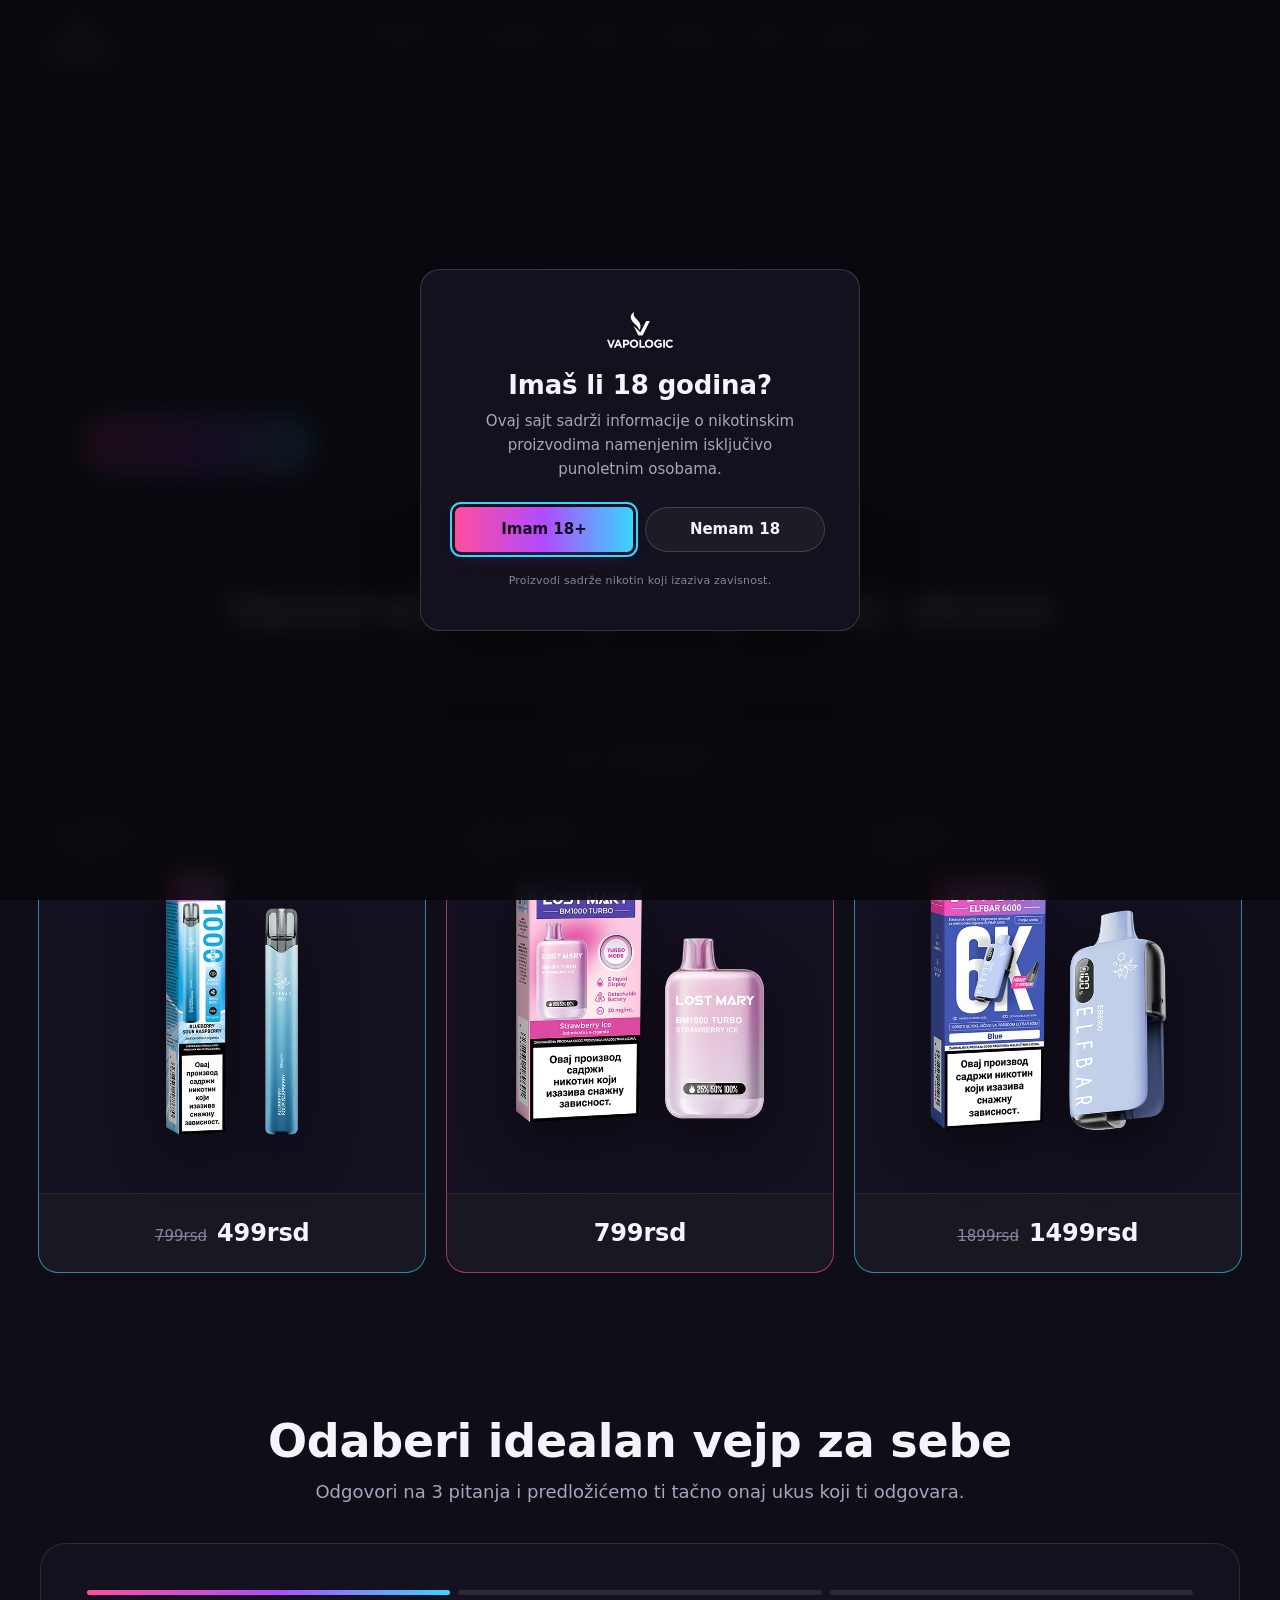
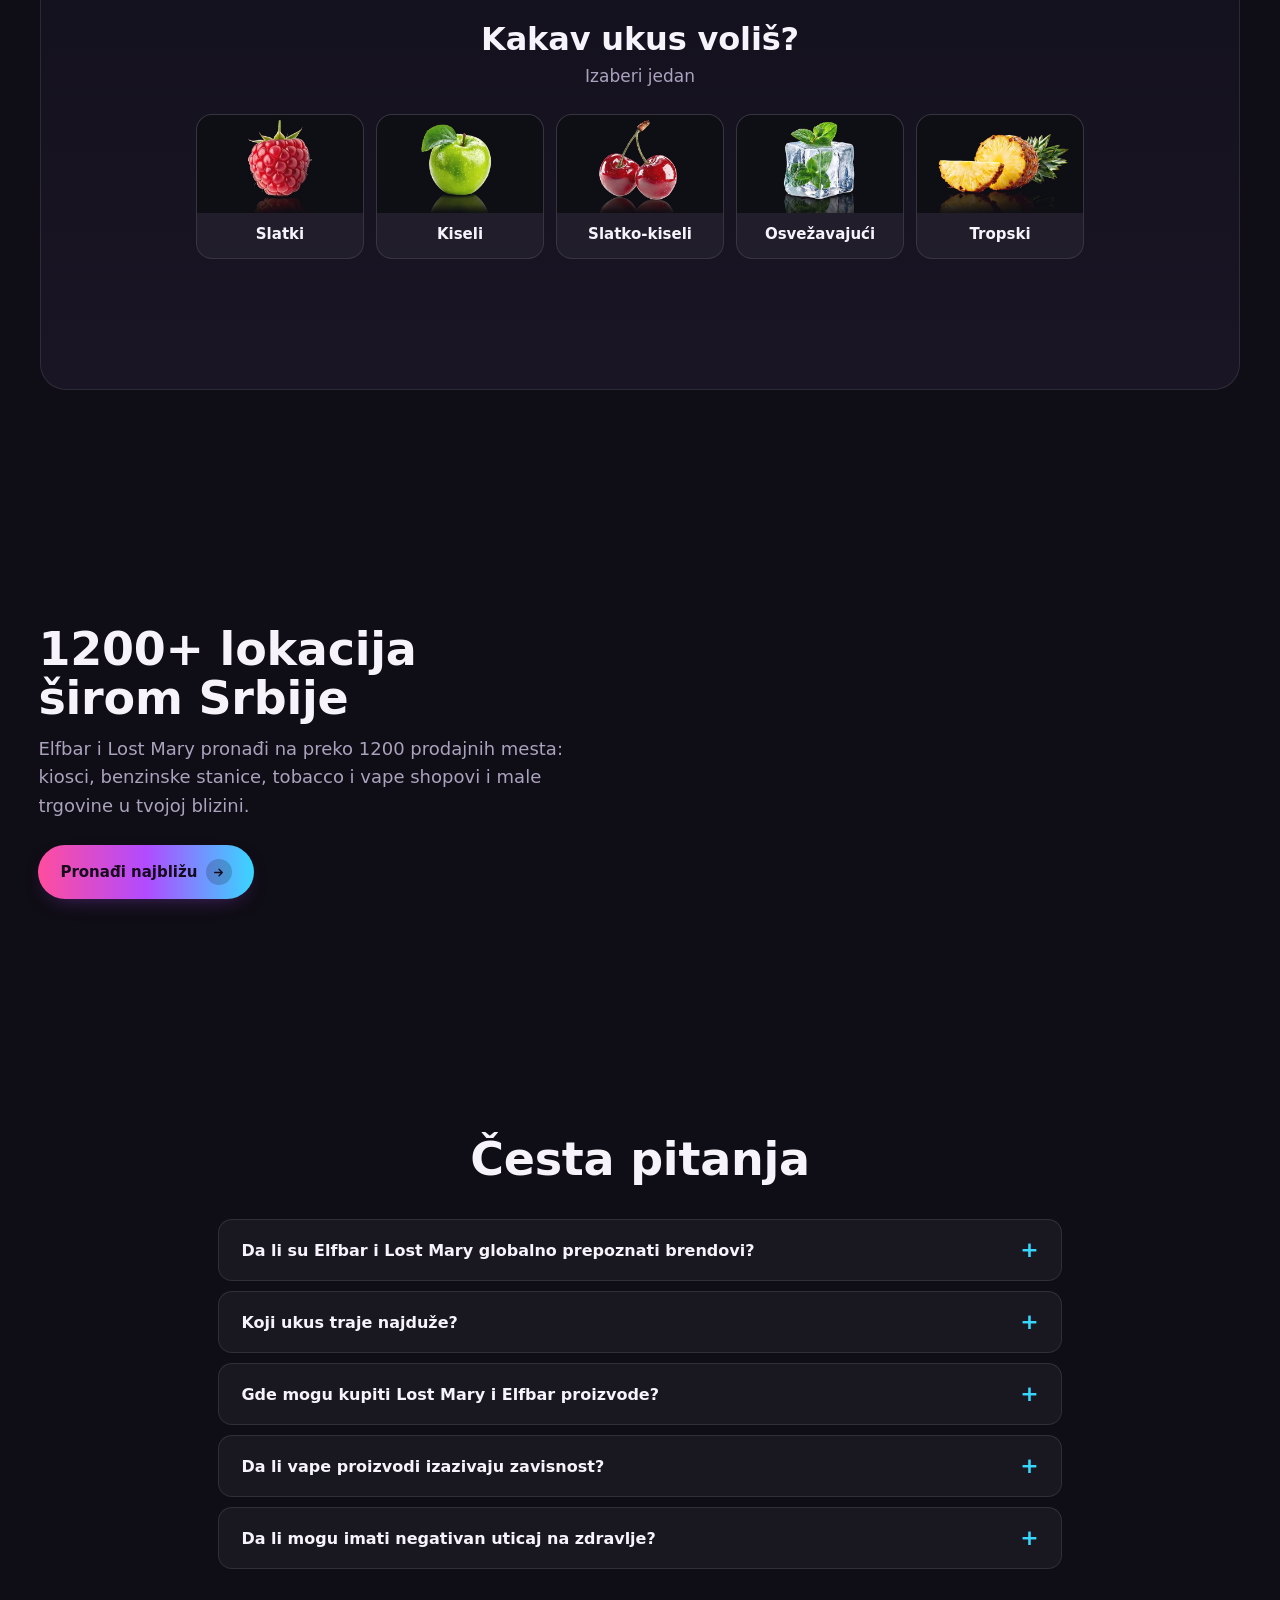
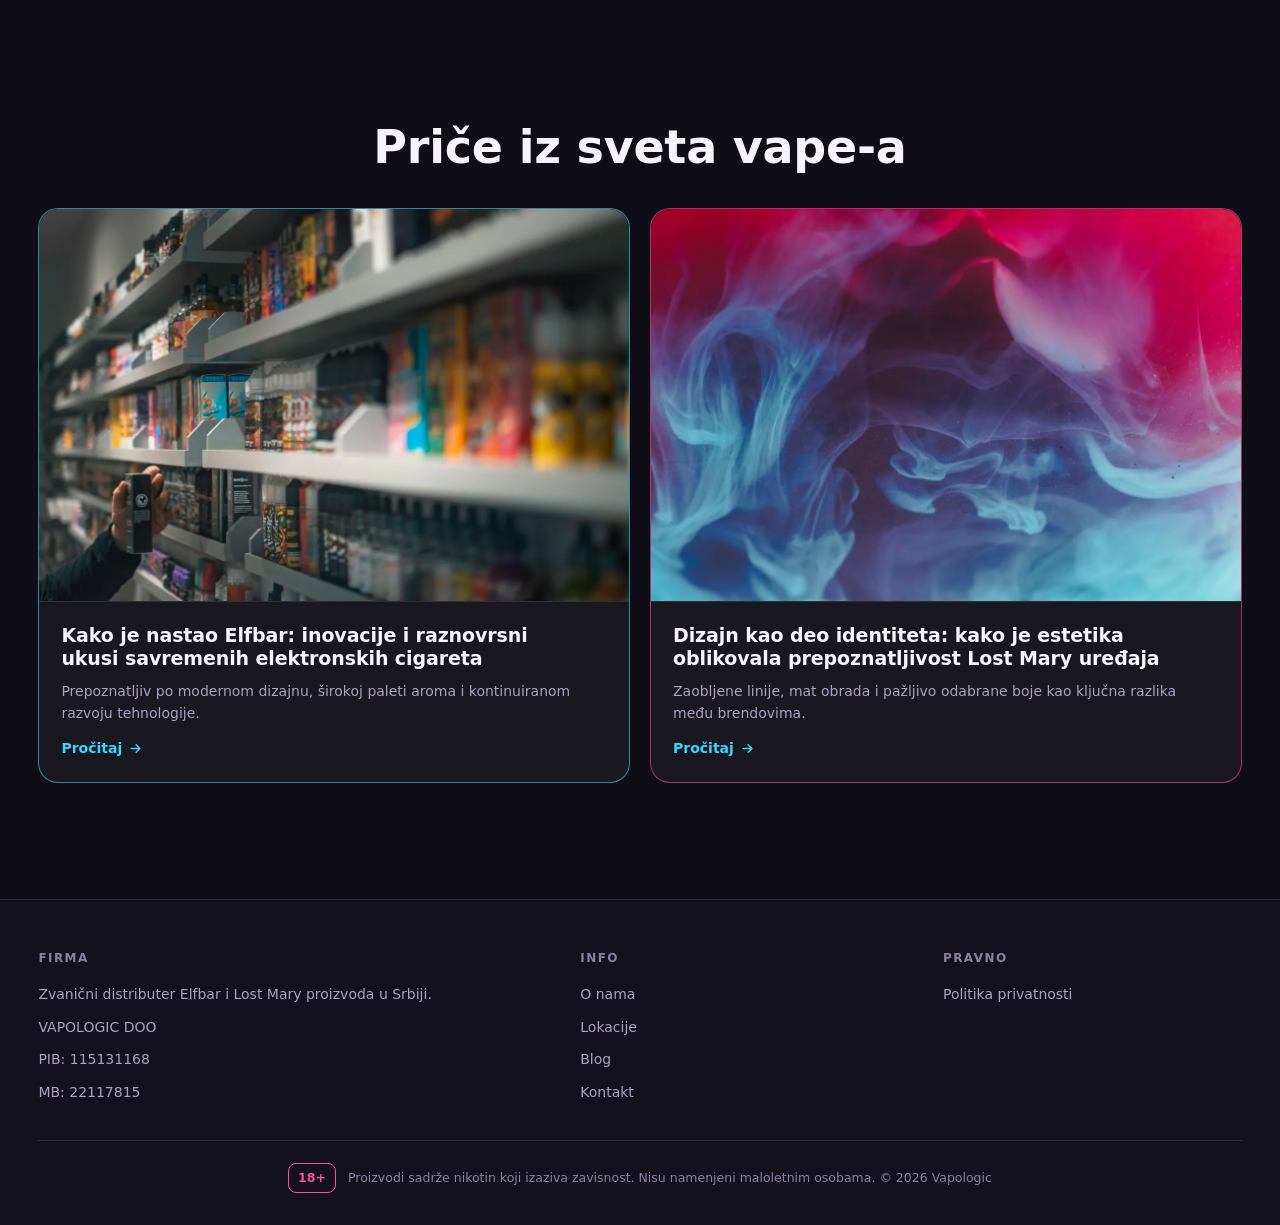
<file: index.html>
<!doctype html>
<html lang="sr">
<head>
<meta charset="utf-8">
<meta name="viewport" content="width=device-width, initial-scale=1">
<meta name="robots" content="noindex"><!-- PRIVREMENO: skloniti na pravom domenu vapologic.rs -->
<title>Vapologic - Elfbar & Lost Mary u Srbiji</title>
<meta name="description" content="Zvanični distributer Elfbar i Lost Mary proizvoda u Srbiji. Upoznaj EB1000, BM1000 i EB6000, odaberi idealan ukus i pronađi najbliže od preko 1200 prodajnih mesta.">
<link rel="canonical" href="https://vapologic.rs/">
<meta property="og:type" content="website">
<meta property="og:title" content="Vapologic - Elfbar & Lost Mary u Srbiji">
<meta property="og:description" content="Kvalitet, raskošna lepeza ukusa i moderan dizajn. Preko 1200 lokacija širom Srbije.">
<meta property="og:url" content="https://vapologic.rs/">
<meta name="theme-color" content="#0f0d15">
<link rel="icon" href="data:image/svg+xml,%3Csvg xmlns='http://www.w3.org/2000/svg' viewBox='0 0 32 32'%3E%3Cdefs%3E%3ClinearGradient id='g' x1='0' y1='0' x2='1' y2='1'%3E%3Cstop offset='0' stop-color='%23ff4d9d'/%3E%3Cstop offset='1' stop-color='%2338d6ff'/%3E%3C/linearGradient%3E%3C/defs%3E%3Crect width='32' height='32' rx='8' fill='url(%23g)'/%3E%3Cpath d='M9 10 L16 22 L23 10' fill='none' stroke='%23160a1c' stroke-width='3' stroke-linecap='round' stroke-linejoin='round'/%3E%3C/svg%3E">
<link rel="stylesheet" href="styles.css?v=71">
<script type="application/ld+json">
{"@context":"https://schema.org","@type":"Organization","name":"Vapologic","url":"https://vapologic.rs/","description":"Zvanični distributer Elfbar i Lost Mary proizvoda u Srbiji.","areaServed":"RS"}
</script>
<script type="application/ld+json">
{"@context":"https://schema.org","@type":"FAQPage","mainEntity":[
{"@type":"Question","name":"Da li su Elfbar i Lost Mary globalno prepoznati brendovi?","acceptedAnswer":{"@type":"Answer","text":"Da, jedni od najvećih globalnih brendova na tržištu vape-a, poznati po ukusima i inovacijama."}},
{"@type":"Question","name":"Gde mogu kupiti Lost Mary i Elfbar proizvode?","acceptedAnswer":{"@type":"Answer","text":"Na preko 1200 lokacija širom Srbije - na najbližem kiosku, benzinskoj stanici ili u maloj trgovini."}},
{"@type":"Question","name":"Da li vape proizvodi izazivaju zavisnost?","acceptedAnswer":{"@type":"Answer","text":"Vape proizvodi sadrže nikotin koji izaziva zavisnost."}}
]}
</script>
<!-- Stilovi samo za ovu varijantu (hero od kraja do kraja). Bazni styles.css se ne dira. -->
<style>
  /* VARIJANTA: hero od ivice do ivice, spojen sa menijem.
     Slajder kreće od samog vrha ekrana, a meni stoji providan preko vizuala.
     Kad se skroluje ispod slajdera, meni dobija svoju pozadinu (.is-solid). */
  .hero-over header{position:fixed;top:0;left:0;right:0;
    transition:background .3s var(--ease),border-color .3s var(--ease)}
  /* dok je preko vizuala: providan, svetao tekst i tamni padajući meniji */
  .hero-over header:not(.is-solid){background:transparent;border-bottom-color:transparent;backdrop-filter:none;
    --bg:#0f0d15; --bg-2:#14111e; --bg-3:#191524;
    --surface:rgba(255,255,255,.06); --surface-2:rgba(255,255,255,.1);
    --hair:rgba(255,255,255,.16); --hair-2:rgba(255,255,255,.24);
    --ink:#fff; --muted:#e6e1f0; --muted-2:#b9b1c9}

  .hero.hero-full{padding:0;padding-inline:0}
  /* 5:2 = odnos vizuala koje su poslali dizajneri (2000x800): ceo slajd staje u
     prvi ekran i vizual se ne seče. max-height hvata samo ultrawide monitore. */
  .hero-full .slider{border-radius:0;border:0;aspect-ratio:5/2;max-height:100svh;width:100%}
  /* blago zatamnjenje pri vrhu, da meni ostane čitljiv preko svetlih vizuala */
  .hero-full .slider::after{content:"";position:absolute;left:0;right:0;top:0;height:160px;z-index:2;pointer-events:none;
    background:linear-gradient(rgba(10,8,14,.6),rgba(10,8,14,0))}
  .hero-full .slides{height:100%}
  .hero-full .slide{position:relative;display:block;min-height:0;height:100%;padding:0}
  .hero-full .slide-vis{position:absolute;inset:0;display:block}
  .hero-full .slide-vis img{width:100%;height:100%;object-fit:cover;display:block}
  /* Zona za dugme: dole levo, poravnato sa levom ivicom teksta na vizualu (~6.4% širine),
     ispod ikonica sa opisom */
  .hero-full .slide-cta{position:absolute;left:6.4%;bottom:clamp(40px,8%,110px);z-index:3}
  .hero-full .slide .btn{margin-top:0}
  .hero-full .dots{bottom:22px}
  /* Strelice su dole desno, da ne ulaze u tekst na vizualu (levo, na sredini visine) */
  .hero-full .arrow{top:auto;bottom:clamp(45px,calc(8% + 5px),115px);transform:none;background:rgba(15,13,21,.55);backdrop-filter:blur(8px);border-color:rgba(255,255,255,.18);color:#fff}
  .hero-full .arrow:hover{background:rgba(15,13,21,.8)}
  .hero-full .arrow.prev{left:auto;right:calc(var(--gutter) + 52px)}

  /* ?grid: pomoćne linije za dizajnere (zona menija, sigurna zona, zona dugmeta) */
  .hero-full .safe-guide,.hero-full .menu-guide{display:none}
  .show-grid .hero-full .safe-guide{display:block;position:absolute;inset:max(10%,89px) 10% 10%;z-index:4;pointer-events:none;border:1px dashed rgba(255,255,255,.75)}
  .show-grid .hero-full .menu-guide{display:block;position:absolute;left:0;right:0;top:0;height:73px;z-index:4;pointer-events:none;
    border-bottom:1px dashed #38d6ff;background:rgba(56,214,255,.08)}
  .show-grid .hero-full .safe-guide span,.show-grid .hero-full .menu-guide span{position:absolute;left:8px;font-size:11px;letter-spacing:.06em;color:#fff;
    background:rgba(0,0,0,.55);padding:2px 6px;border-radius:4px}
  .show-grid .hero-full .safe-guide span{top:6px}
  .show-grid .hero-full .menu-guide span{bottom:4px;right:8px;left:auto}
  .show-grid .hero-full .slide-cta .btn{outline:2px dashed #ff4d9d;outline-offset:8px}
  /* Telefon: mobilni vizuali imaju naslov sasvim gore, pa meni NE ide preko slike -
     ostaje iznad slajdera sa svojom pozadinom (script ispod mu drži .is-solid). */
  @media(max-width:720px){
    .hero-over header{position:sticky}
    .hero-full .slider::after,.show-grid .hero-full .menu-guide{display:none}
    .hero-full .slider{aspect-ratio:455/550;max-height:none}
    .hero-full .slide-cta{left:0;right:0;display:flex;justify-content:center;bottom:44px}
    .show-grid .hero-full .safe-guide{inset:8%}
  }
</style>
<script>if(/[?&]grid\b/.test(location.search))document.documentElement.classList.add('show-grid')</script>
</head>
<body class="hero-over">
<header>
  <div class="wrap nav">
    <a class="logo" href="/" aria-label="Vapologic - početna"><img class="logo-img" src="vapologic-logo-white.png" width="280" height="160" loading="eager" fetchpriority="high" decoding="async" alt="Vapologic"></a>
    <button class="nav-toggle" data-i18n-attr="aria-label:nav.menu_open" aria-label="Otvori meni" aria-expanded="false" aria-controls="navMenu" onclick="toggleNav()"><span class="bars"></span></button>
    <div class="nav-menu" id="navMenu">
    <nav class="center" aria-label="Glavni meni">
      <div class="drop">
        <button type="button" class="drop-label" aria-haspopup="true"><span data-i18n="nav.products">Proizvodi</span> <i class="caret" aria-hidden="true"></i></button>
        <div class="menu prod-menu">
          <div class="pm-group">
            <a href="/?type=pod#prods" class="pm-head" data-filter data-brand="all" data-type="pod"><span data-i18n="nav.pod_group">Pod sistemi</span><i class="caret" aria-hidden="true"></i></a>
            <div class="pm-fly">
              <a href="/proizvod?dev=EB6000" class="pm-sub">EB6000</a>
            </div>
          </div>
          <div class="pm-group">
            <a href="/?type=jednokratni#prods" class="pm-head" data-filter data-brand="all" data-type="jednokratni"><span data-i18n="nav.disp_group">Jednokratni</span><i class="caret" aria-hidden="true"></i></a>
            <div class="pm-fly">
              <a href="/proizvod?dev=EB1000" class="pm-sub">EB1000</a>
              <a href="/proizvod?dev=BM1000" class="pm-sub">BM1000</a>
            </div>
          </div>
        </div>
      </div>
      <a href="/?brand=lost-mary#prods" data-filter data-brand="lost-mary" data-type="all">Lost Mary</a>
      <a href="/?brand=elfbar#prods" data-filter data-brand="elfbar" data-type="all">Elfbar</a>
      <a href="/lokacije" data-i18n="nav.locations">Lokacije</a>
      <a href="/blog" data-i18n="nav.blog">Blog</a>
      <a href="/kontakt" data-i18n="nav.contact">Kontakt</a>
    </nav>
    <div class="langpick drop">
      <button type="button" class="lang-btn" aria-haspopup="true" data-i18n-attr="aria-label:nav.lang"><span id="langCurrent">SR</span><i class="caret" aria-hidden="true"></i></button>
      <div class="menu">
        <a href="#" data-lang-code="sr" onclick="setLang('sr');return false">SR &middot; Srpski</a>
        <a href="#" data-lang-code="en" onclick="setLang('en');return false">EN &middot; English</a>
        <a href="#" data-lang-code="ru" onclick="setLang('ru');return false">RU &middot; Русский</a>
      </div>
    </div>
    <div class="socials">
      <a href="https://www.instagram.com/vapologic.rs/" target="_blank" rel="noopener" aria-label="Instagram"><svg viewBox="0 0 24 24" fill="none" stroke="currentColor" stroke-width="1.8"><rect x="3" y="3" width="18" height="18" rx="5"/><circle cx="12" cy="12" r="4"/><circle cx="17.5" cy="6.5" r="1" fill="currentColor" stroke="none"/></svg></a>
    </div>
    </div>
  </div>
</header>

<main>
  <!-- VARIJANTA: hero od kraja do kraja ekrana, spojen sa menijem, ceo slajd je vizual.
       Vizuali dizajnera: desktop 2000x800 (5:2), mobilni 455x550 - Slike/web/hero/.
       Redosled prati numeraciju dizajnera (1 BM1000, 2 EB1000, 3 EB6000, lokacije). Naslov je skriven (sr-only)
       samo zbog Google-a i citaca ekrana; vidljivo je samo dugme u zoni za dugme. -->
  <div class="hero hero-full">
    <div class="slider" id="slider">
      <div class="slides" id="slides">
        <div class="slide s1"><picture class="slide-vis"><source media="(max-width:720px)" srcset="Slike/web/hero/bm1000-mob.webp" width="455" height="550"><img src="Slike/web/hero/bm1000-web.webp" width="2000" height="800" loading="eager" decoding="async" fetchpriority="high" alt="Lost Mary BM1000 Turbo - do 1000 puffova"></picture><div class="slide-cta"><h2 class="sr-only">Lost Mary BM1000 Turbo</h2><a class="btn btn-primary" href="/proizvod?dev=BM1000"><span data-i18n="hero.cta">Pogledaj proizvod</span> <span class="ico" aria-hidden="true"><svg viewBox="0 0 24 24" fill="none" stroke="currentColor" stroke-width="2.4" stroke-linecap="round" stroke-linejoin="round"><path d="M5 12h14M13 6l6 6-6 6"/></svg></span></a></div></div>
        <div class="slide s2"><picture class="slide-vis"><source media="(max-width:720px)" srcset="Slike/web/hero/eb1000-mob.webp" width="455" height="550"><img src="Slike/web/hero/eb1000-web.webp" width="2000" height="800" loading="eager" decoding="async" alt="Elfbar EB1000 - 1000 puffova"></picture><div class="slide-cta"><h2 class="sr-only" data-i18n="hero.s1.title">Do hiljadu puffova!</h2><a class="btn btn-primary" href="/proizvod?dev=EB1000"><span data-i18n="hero.cta">Pogledaj proizvod</span> <span class="ico" aria-hidden="true"><svg viewBox="0 0 24 24" fill="none" stroke="currentColor" stroke-width="2.4" stroke-linecap="round" stroke-linejoin="round"><path d="M5 12h14M13 6l6 6-6 6"/></svg></span></a></div></div>
        <div class="slide s3"><picture class="slide-vis"><source media="(max-width:720px)" srcset="Slike/web/hero/eb6000-mob.webp" width="455" height="550"><img src="Slike/web/hero/eb6000-web.webp" width="2000" height="800" loading="eager" decoding="async" alt="Elfbar EB6000 - 6000 puffova"></picture><div class="slide-cta"><h2 class="sr-only">EB6000</h2><a class="btn btn-primary" href="/proizvod?dev=EB6000"><span data-i18n="hero.cta">Pogledaj proizvod</span> <span class="ico" aria-hidden="true"><svg viewBox="0 0 24 24" fill="none" stroke="currentColor" stroke-width="2.4" stroke-linecap="round" stroke-linejoin="round"><path d="M5 12h14M13 6l6 6-6 6"/></svg></span></a></div></div>
        <div class="slide s4"><picture class="slide-vis"><source media="(max-width:720px)" srcset="Slike/web/hero/lokacije-mob.webp" width="455" height="550"><img src="Slike/web/hero/lokacije-web.webp" width="2000" height="800" loading="eager" decoding="async" alt="Preko 1200 lokacija širom Srbije"></picture><div class="slide-cta"><h2 class="sr-only" data-i18n="hero.s4.title">Preko 1200 lokacija</h2><a class="btn btn-primary" href="/lokacije"><span data-i18n="hero.cta_loc">Pronađi najbližu</span> <span class="ico" aria-hidden="true"><svg viewBox="0 0 24 24" fill="none" stroke="currentColor" stroke-width="2.4" stroke-linecap="round" stroke-linejoin="round"><path d="M5 12h14M13 6l6 6-6 6"/></svg></span></a></div></div>
      </div>
      <div class="dots" id="dots" role="tablist" data-i18n-attr="aria-label:hero.slides" aria-label="Slajdovi"></div>
      <!-- Pomocni okvir sigurne zone za dizajnere; vidi se samo sa ?grid u URL-u -->
      <div class="safe-guide" aria-hidden="true"><span>sigurna zona</span></div>
      <div class="menu-guide" aria-hidden="true"><span>zona menija · 73px</span></div>
    </div>
    <button class="arrow prev" onclick="go(-1)" data-i18n-attr="aria-label:hero.prev" aria-label="Prethodni slajd"><svg viewBox="0 0 24 24" fill="none" stroke="currentColor" stroke-width="2.4" stroke-linecap="round" stroke-linejoin="round"><path d="M15 5l-7 7 7 7"/></svg></button>
    <button class="arrow next" onclick="go(1)" data-i18n-attr="aria-label:hero.next" aria-label="Sledeći slajd"><svg viewBox="0 0 24 24" fill="none" stroke="currentColor" stroke-width="2.4" stroke-linecap="round" stroke-linejoin="round"><path d="M9 5l7 7-7 7"/></svg></button>
  </div>

  <section id="prods">
    <div class="wrap">
      <div class="sec-head center"><h2 class="sec-title" data-i18n="prods.title">Upoznaj uređaje, isprobaj ukuse</h2>
        <p class="lead" data-i18n="prods.lead">Elfbar i Lost Mary proizvode odlikuje prepoznatljiv kvalitet, raskošna lepeza ukusa i moderan dizajn. Otkrij kakva tehnologija stoji iza njih.</p></div>

      <!-- Filter: Marka (radio). Tip se bira iz menija (Pod sistemi / Jednokratni). -->
      <div class="pf" id="pf" role="group" data-i18n-attr="aria-label:prods.filter.brand">
        <div class="pf-drop" data-filter-drop="brand">
          <button type="button" class="pf-btn" aria-haspopup="true" aria-expanded="false">
            <span class="pf-cap"><span data-i18n="prods.filter.brand">Marka</span>:</span> <span class="pf-val" data-val="brand"></span> <i class="caret" aria-hidden="true"></i></button>
          <div class="pf-menu" role="radiogroup" data-i18n-attr="aria-label:prods.filter.brand">
            <button type="button" class="pf-opt" role="radio" aria-checked="true" data-group="brand" data-val="all"><span class="pf-radio" aria-hidden="true"></span><span data-i18n="prods.filter.all_brands">Svi proizvodi</span></button>
            <button type="button" class="pf-opt" role="radio" aria-checked="false" data-group="brand" data-val="lost-mary"><span class="pf-radio" aria-hidden="true"></span>Lost Mary</button>
            <button type="button" class="pf-opt" role="radio" aria-checked="false" data-group="brand" data-val="elfbar"><span class="pf-radio" aria-hidden="true"></span>Elfbar</button>
          </div>
        </div>
      </div>
      <div class="pf-chips" id="pfChips" aria-live="polite"></div>

      <div class="prods">
        <a class="card eb ring" data-brand="elfbar" data-type="jednokratni" href="/proizvod?dev=EB1000"><div class="shot is-shot"><span class="brand"><span class="brand-name">Elfbar</span><h3 class="brand-model">EB1000</h3></span><img src="Slike/web/kartice/eb1000.avif" alt="Elfbar EB1000" width="700" height="700" loading="eager" decoding="async"></div>
          <div class="body"><p class="price"><s>799rsd</s> <strong>499rsd</strong></p></div></a>
        <a class="card bm ring" data-brand="lost-mary" data-type="jednokratni" href="/proizvod?dev=BM1000"><div class="shot is-shot"><span class="brand"><span class="brand-name">Lost Mary</span><h3 class="brand-model">BM1000</h3></span><img src="Slike/web/kartice/bm1000.avif" alt="Lost Mary BM1000" width="700" height="700" loading="eager" decoding="async"></div>
          <div class="body"><p class="price"><strong>799rsd</strong></p></div></a>
        <a class="card eb6 ring" data-brand="elfbar" data-type="pod" href="/proizvod?dev=EB6000"><div class="shot is-shot"><span class="brand"><span class="brand-name">Elfbar</span><h3 class="brand-model">EB6000</h3></span><img src="Slike/web/kartice/eb6000.avif" alt="Elfbar EB6000" width="700" height="700" loading="eager" decoding="async"></div>
          <div class="body"><p class="price"><s>1899rsd</s> <strong>1499rsd</strong></p></div></a>
      </div>
      <p class="pf-empty" id="pfEmpty" hidden data-i18n="prods.filter.empty">Nema proizvoda za ovaj izbor.</p>
    </div>
  </section>

  <section class="quiz-sec" id="izbor">
    <div class="wrap">
      <div class="sec-head center"><h2 class="sec-title" data-i18n="quiz.title">Odaberi idealan vejp za sebe</h2><p class="lead" style="text-align:center" data-i18n="quiz.lead">Odgovori na 3 pitanja i predložićemo ti tačno onaj ukus koji ti odgovara.</p></div>
      <div class="quiz">
        <div class="qbar" aria-hidden="true"><span class="seg on"></span><span class="seg"></span><span class="seg"></span></div>
        <div class="qstep on" data-step="0"><h3 data-i18n="quiz.q1">Kakav ukus voliš?</h3><div class="qsub" data-i18n="quiz.q1sub">Izaberi jedan</div>
          <div class="opts c5">
            <button type="button" class="opt has-vis" data-vis-lang="none" aria-pressed="false" onclick="pick('taste','slatki',this)"><img class="ovis" src="Slike/web/kviz/ukus-slatki.avif" alt="" width="584" height="344" loading="eager" decoding="async"><span class="olbl" data-i18n="taste.slatki">Slatki</span></button>
            <button type="button" class="opt has-vis" data-vis-lang="none" aria-pressed="false" onclick="pick('taste','kiseli',this)"><img class="ovis" src="Slike/web/kviz/ukus-kiseli.avif" alt="" width="584" height="344" loading="eager" decoding="async"><span class="olbl" data-i18n="taste.kiseli">Kiseli</span></button>
            <button type="button" class="opt has-vis" data-vis-lang="none" aria-pressed="false" onclick="pick('taste','slatko-kiseli',this)"><img class="ovis" src="Slike/web/kviz/ukus-slatko-kiseli.avif" alt="" width="584" height="344" loading="eager" decoding="async"><span class="olbl" data-i18n="taste.slatko-kiseli">Slatko-kiseli</span></button>
            <button type="button" class="opt has-vis" data-vis-lang="none" aria-pressed="false" onclick="pick('taste','osvežavajući',this)"><img class="ovis" src="Slike/web/kviz/ukus-osvezavajuci.avif" alt="" width="584" height="344" loading="eager" decoding="async"><span class="olbl" data-i18n="taste.osvežavajući">Osvežavajući</span></button>
            <button type="button" class="opt has-vis" data-vis-lang="none" aria-pressed="false" onclick="pick('taste','tropski',this)"><img class="ovis" src="Slike/web/kviz/ukus-tropski.avif" alt="" width="584" height="344" loading="eager" decoding="async"><span class="olbl" data-i18n="taste.tropski">Tropski</span></button>
          </div></div>
        <div class="qstep" data-step="1"><h3 data-i18n="quiz.q2">Koliko intenzivno?</h3><div class="qsub" data-i18n="quiz.q2sub">Snaga udaha</div>
          <div class="opts c2"><button type="button" class="opt has-vis" data-vis-lang="none" aria-pressed="false" onclick="pick('intensity','snažniji',this)"><img class="ovis" src="Slike/web/kviz/jacina-snazniji.avif" alt="" width="584" height="344" loading="eager" decoding="async"><span class="olbl" data-i18n="intensity.snažniji">Snažniji</span><small data-i18n="quiz.hit_strong">jači hit</small></button><button type="button" class="opt has-vis" data-vis-lang="none" aria-pressed="false" onclick="pick('intensity','nežniji',this)"><img class="ovis" src="Slike/web/kviz/jacina-nezniji.avif" alt="" width="584" height="344" loading="eager" decoding="async"><span class="olbl" data-i18n="intensity.nežniji">Nežniji</span><small data-i18n="quiz.hit_mild">blaži, glatkiji</small></button></div></div>
        <div class="qstep" data-step="2"><h3 data-i18n="quiz.q3">Koliko puffova?</h3><div class="qsub" data-i18n="quiz.q3sub">Koliko dugo želiš da traje</div>
          <div class="opts c2"><button type="button" class="opt has-vis" data-vis-lang="*" aria-pressed="false" onclick="pick('puffs','1000',this)"><img class="ovis" src="Slike/web/kviz/puff-1000.avif" alt="" width="584" height="344" loading="eager" decoding="async"><span class="olbl">1000</span><small>EB1000 · BM1000</small></button><button type="button" class="opt has-vis" data-vis-lang="*" aria-pressed="false" onclick="pick('puffs','6000',this)"><img class="ovis" src="Slike/web/kviz/puff-6000.avif" alt="" width="584" height="344" loading="eager" decoding="async"><span class="olbl">6000</span><small>EB6000</small></button></div></div>
        <div class="qnav"><button class="btn btn-ghost" id="backBtn" onclick="back()" style="visibility:hidden"><span class="ico" aria-hidden="true"><svg viewBox="0 0 24 24" fill="none" stroke="currentColor" stroke-width="2.4" stroke-linecap="round" stroke-linejoin="round"><path d="M19 12H5M11 6l-6 6 6 6"/></svg></span> <span data-i18n="quiz.back">Nazad</span></button></div>
        <div class="result" id="result"><h3 data-i18n="quiz.result_title">Tvoj izbor</h3><p class="lead" id="resSummary"></p>
          <div class="rgrid" id="rgrid"></div>
          <div class="qnav"><button class="btn btn-ghost" onclick="restart()" data-i18n="quiz.restart">↻ Počni ponovo</button><a class="btn btn-primary" href="/#prods"><span data-i18n="quiz.all">Pogledaj sve uređaje</span> <span class="ico" aria-hidden="true"><svg viewBox="0 0 24 24" fill="none" stroke="currentColor" stroke-width="2.4" stroke-linecap="round" stroke-linejoin="round"><path d="M5 12h14M13 6l6 6-6 6"/></svg></span></a></div></div>
      </div>
    </div>
  </section>

  <section id="lokacije-teaser">
    <div class="wrap loc">
      <div><h2 class="sec-title" data-i18n="loc.teaser_title">1200+ lokacija širom Srbije</h2>
        <p class="lead" style="margin-top:12px" data-i18n="loc.teaser_lead">Elfbar i Lost Mary pronađi na preko 1200 prodajnih mesta: kiosci, benzinske stanice, tobacco i vape shopovi i male trgovine u tvojoj blizini.</p>
        <a class="btn btn-primary" href="/lokacije" style="margin-top:24px"><span data-i18n="hero.cta_loc">Pronađi najbližu</span> <span class="ico" aria-hidden="true"><svg viewBox="0 0 24 24" fill="none" stroke="currentColor" stroke-width="2.4" stroke-linecap="round" stroke-linejoin="round"><path d="M5 12h14M13 6l6 6-6 6"/></svg></span></a></div>
      <!-- Mapa sa brojem prodajnih mesta po gradu (slika klijenta):
           pejzazna na desktopu, uspravna na telefonu. -->
      <picture class="mapbox">
        <source media="(max-width:720px)" srcset="Slike/web/lokacije/lokacije-mob.webp?v=4">
        <img src="Slike/web/lokacije/lokacije-web.webp?v=4" width="1600" height="1199"
          loading="lazy" decoding="async" data-i18n-attr="alt:loc.map_aria" alt="Mapa Srbije sa prodajnim mestima">
      </picture>
    </div>
  </section>

  <section>
    <div class="wrap faq-sec">
      <div class="sec-head center"><h2 class="sec-title" data-i18n="faq.title">Česta pitanja</h2></div>
      <div class="faq"><button class="faq-q" aria-expanded="false" onclick="toggleFaq(this)"><span data-i18n="faq.q1">Da li su Elfbar i Lost Mary globalno prepoznati brendovi?</span><span class="plus" aria-hidden="true">+</span></button><div class="faq-a"><div class="faq-a-in"><p data-i18n="faq.a1">Da, jedni od najvećih globalnih brendova na tržištu vape-a, poznati po ukusima i inovacijama. U Evropi prednjače Nemačka i Velika Britanija, gde kompanija ima dominantnu poziciju.</p></div></div></div>
      <div class="faq"><button class="faq-q" aria-expanded="false" onclick="toggleFaq(this)"><span data-i18n="faq.q2">Koji ukus traje najduže?</span><span class="plus" aria-hidden="true">+</span></button><div class="faq-a"><div class="faq-a-in"><p data-i18n="faq.a2">Trajanje zavisi od navika korišćenja, ne od ukusa.</p></div></div></div>
      <div class="faq"><button class="faq-q" aria-expanded="false" onclick="toggleFaq(this)"><span data-i18n="faq.q3">Gde mogu kupiti Lost Mary i Elfbar proizvode?</span><span class="plus" aria-hidden="true">+</span></button><div class="faq-a"><div class="faq-a-in"><p data-i18n="faq.a3">Na preko 1200 lokacija širom Srbije - na najbližem kiosku, benzinskoj stanici ili u maloj trgovini.</p></div></div></div>
      <div class="faq"><button class="faq-q" aria-expanded="false" onclick="toggleFaq(this)"><span data-i18n="faq.q4">Da li vape proizvodi izazivaju zavisnost?</span><span class="plus" aria-hidden="true">+</span></button><div class="faq-a"><div class="faq-a-in"><p data-i18n="faq.a4">Vape proizvodi sadrže nikotin koji izaziva zavisnost.</p></div></div></div>
      <div class="faq"><button class="faq-q" aria-expanded="false" onclick="toggleFaq(this)"><span data-i18n="faq.q5">Da li mogu imati negativan uticaj na zdravlje?</span><span class="plus" aria-hidden="true">+</span></button><div class="faq-a"><div class="faq-a-in"><p data-i18n="faq.a5">Kao i svi proizvodi sa nikotinom, mogu imati negativan uticaj na zdravlje. Nisu namenjeni maloletnim osobama.</p></div></div></div>
    </div>
  </section>

  <section id="blog">
    <div class="wrap">
      <div class="sec-head center"><h2 class="sec-title" data-i18n="blog.title">Priče iz sveta vape-a</h2></div>
      <div class="blog">
        <a class="post eb ring" href="/blog"><div class="thumb"><img src="Slike/web/blog/elfbar-ukusi.webp" alt="Police sa e-tečnostima i ukusima u prodavnici" width="1200" height="960" loading="lazy" decoding="async"></div><div class="pbody"><h3 data-i18n="blog.p1.title">Kako je nastao Elfbar: inovacije i raznovrsni ukusi savremenih elektronskih cigareta</h3><p data-i18n="blog.p1.excerpt">Prepoznatljiv po modernom dizajnu, širokoj paleti aroma i kontinuiranom razvoju tehnologije.</p><span class="go"><span data-i18n="common.read">Pročitaj</span> <svg viewBox="0 0 24 24" fill="none" stroke="currentColor" stroke-width="2.4" stroke-linecap="round" stroke-linejoin="round"><path d="M5 12h14M13 6l6 6-6 6"/></svg></span></div></a>
        <a class="post bm ring" href="/blog"><div class="thumb"><img src="Slike/web/blog/lost-mary-dizajn.webp" alt="Apstraktni roze i plavi dim" width="1200" height="800" loading="lazy" decoding="async"></div><div class="pbody"><h3 data-i18n="blog.p2.title">Dizajn kao deo identiteta: kako je estetika oblikovala prepoznatljivost Lost Mary uređaja</h3><p data-i18n="blog.p2.excerpt">Zaobljene linije, mat obrada i pažljivo odabrane boje kao ključna razlika među brendovima.</p><span class="go"><span data-i18n="common.read">Pročitaj</span> <svg viewBox="0 0 24 24" fill="none" stroke="currentColor" stroke-width="2.4" stroke-linecap="round" stroke-linejoin="round"><path d="M5 12h14M13 6l6 6-6 6"/></svg></span></div></a>
      </div>
    </div>
  </section>

</main>

<footer>
  <div class="wrap">
    <!-- Tri kolone jedna pored druge: Firma (tekst + podaci) · Info · Pravno.
         Ispod njih divider pa copyright/disclaimer (.age). -->
    <div class="fgrid">
      <div class="foot-company">
        <h4 data-i18n="footer.company">Firma</h4>
        <p class="foot-tagline" data-i18n="footer.tagline">Zvanični distributer Elfbar i Lost Mary proizvoda u Srbiji.</p>
        <p class="foot-legal">
          <span data-i18n="footer.legal_name">VAPOLOGIC DOO</span>
          <span data-i18n="footer.legal_pib">PIB: 115131168</span>
          <span data-i18n="footer.legal_reg">MB: 22117815</span>
        </p>
      </div>
      <div><h4 data-i18n="footer.info">Info</h4><a href="/" data-i18n="footer.about">O nama</a><a href="/lokacije" data-i18n="nav.locations">Lokacije</a><a href="/blog" data-i18n="nav.blog">Blog</a><a href="/kontakt" data-i18n="nav.contact">Kontakt</a></div>
      <div><h4 data-i18n="footer.legal_col">Pravno</h4><a href="/politika-privatnosti" data-i18n="footer.privacy">Politika privatnosti</a></div>
    </div>
    <div class="age"><span class="warn">18+</span> <span data-i18n="footer.age_note">Proizvodi sadrže nikotin koji izaziva zavisnost. Nisu namenjeni maloletnim osobama. © 2026 Vapologic</span></div>
  </div>
</footer>

<script src="i18n.js?v=24"></script>
<script src="app.js?v=46"></script>
<script>
/* Meni je providan dok je preko slajdera; dobija pozadinu kad slajder prođe ispod
   njega, kad je otvoren meni ili na telefonu (tamo meni stoji iznad slajdera). */
(function(){
  var h=document.querySelector('header'), s=document.getElementById('slider');
  if(!h||!s) return;
  var mob=matchMedia('(max-width:720px)');
  function u(){ h.classList.toggle('is-solid', mob.matches || scrollY > s.offsetHeight - h.offsetHeight - 1 || document.body.classList.contains('nav-open')); }
  addEventListener('scroll', u, {passive:true}); addEventListener('resize', u);
  new MutationObserver(u).observe(document.body, {attributes:true, attributeFilter:['class']});
  u();
})();
</script>
</body>
</html>
</file>
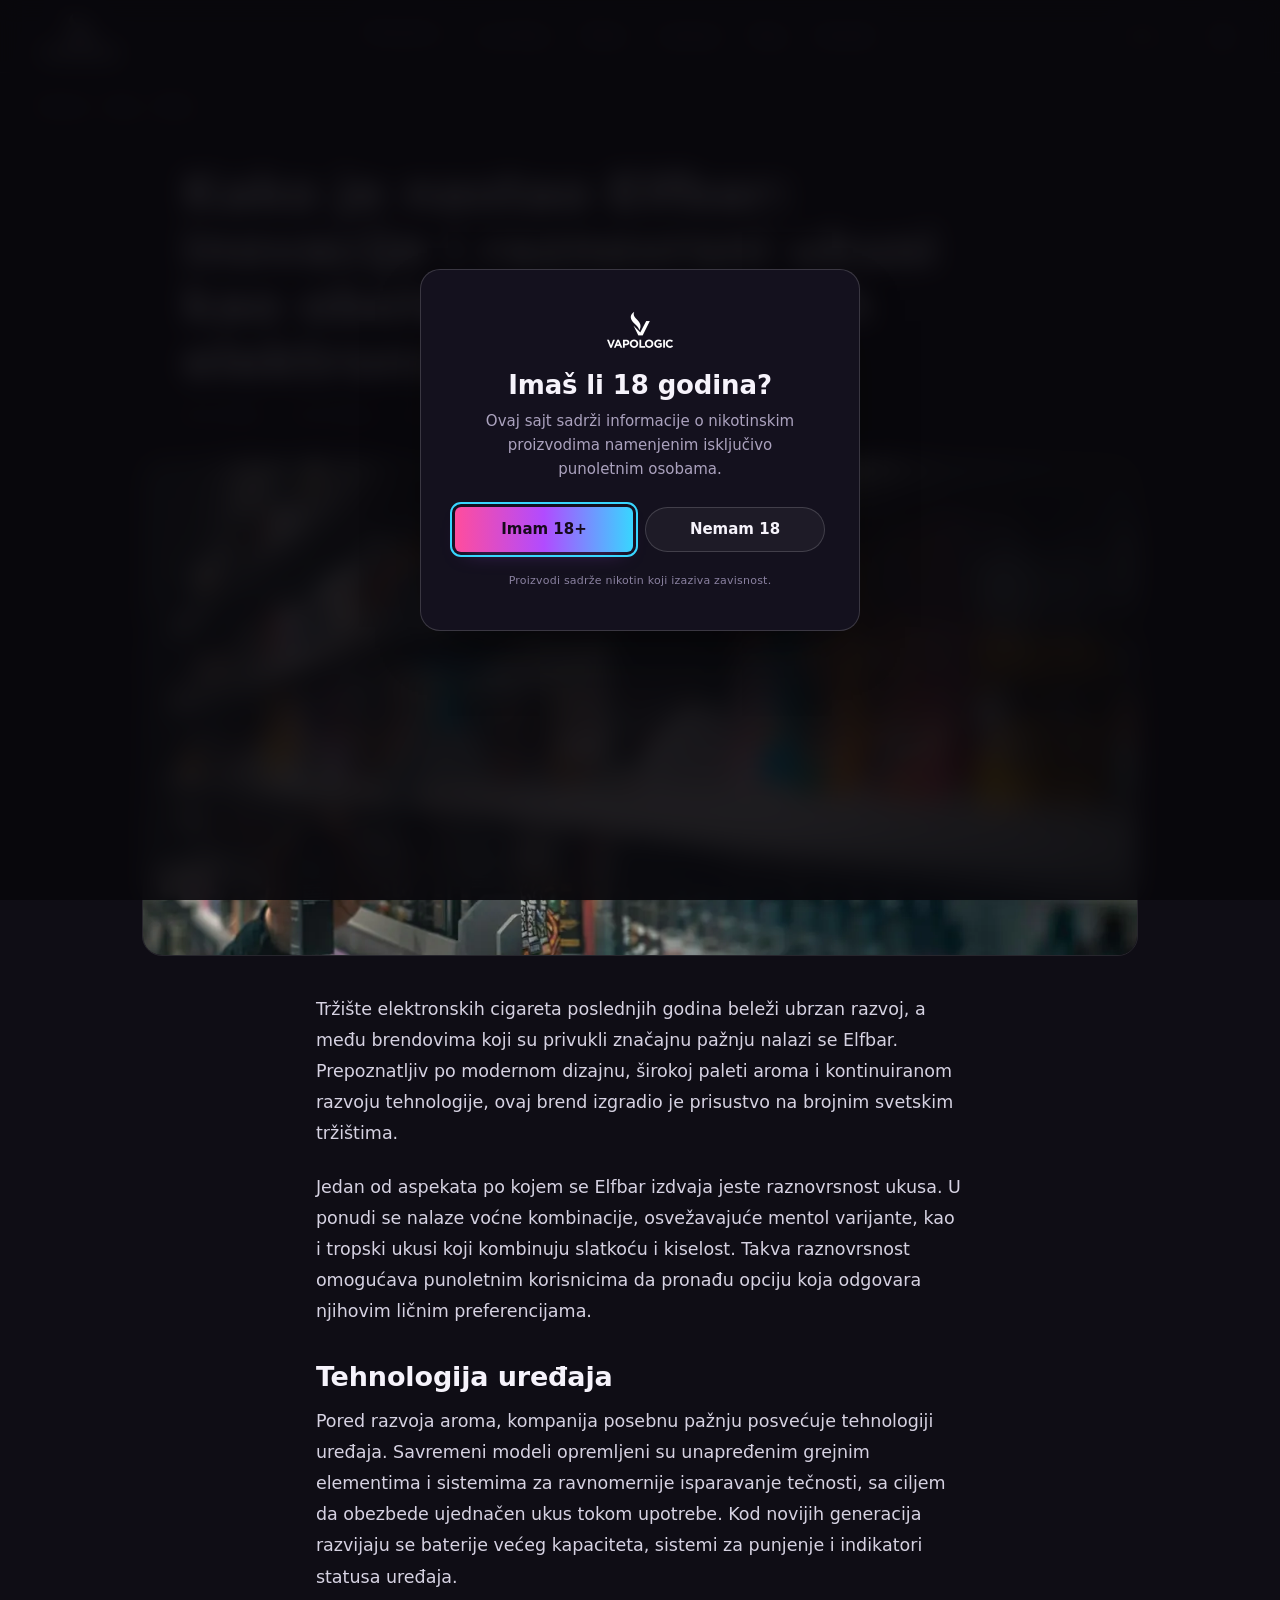
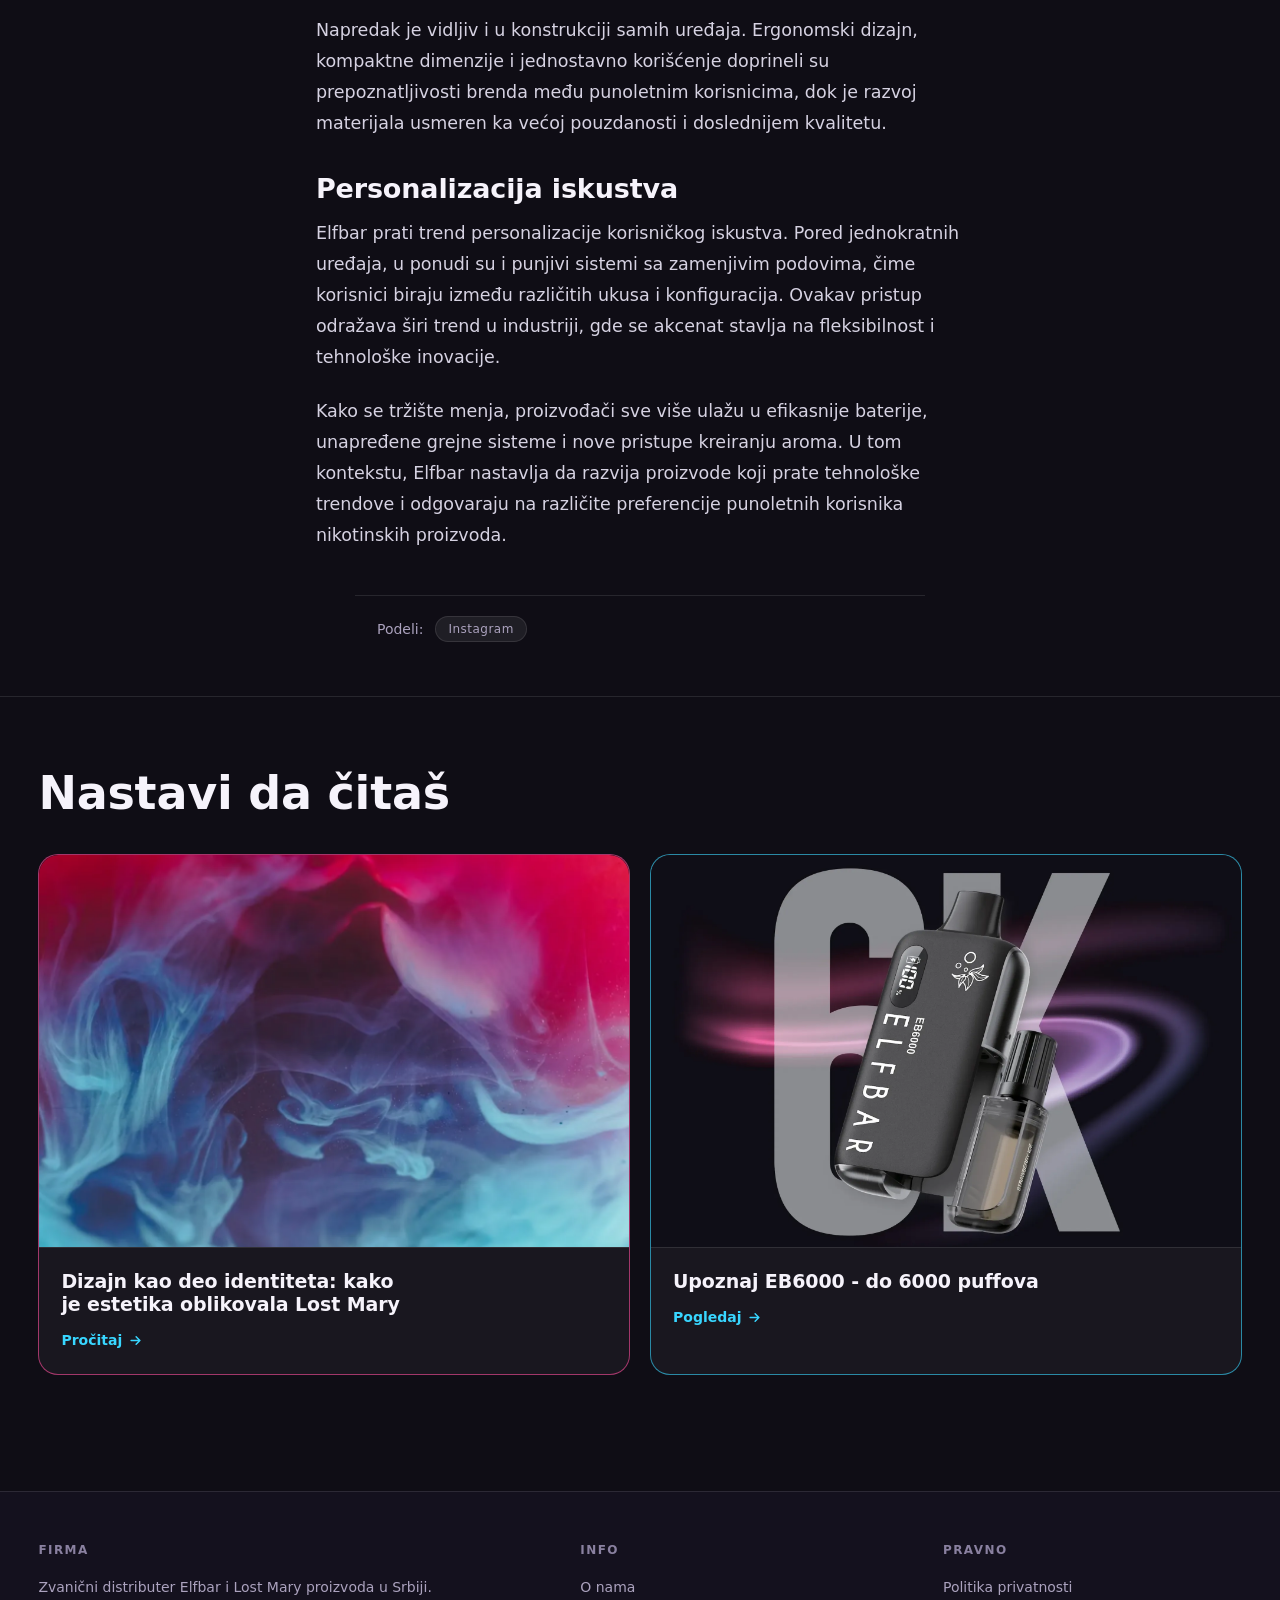
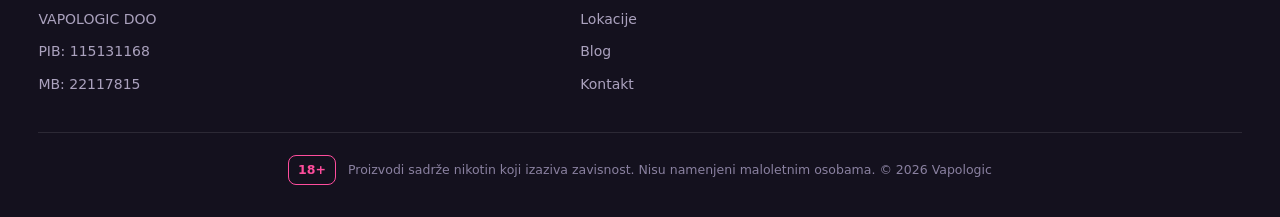
<file: blog.html>
<!doctype html>
<html lang="sr">
<head>
<meta charset="utf-8">
<meta name="viewport" content="width=device-width, initial-scale=1">
<meta name="robots" content="noindex"><!-- PRIVREMENO: skloniti na pravom domenu vapologic.rs -->
<title>Kako je nastao Elfbar: inovacije i raznovrsni ukusi | Vapologic</title>
<meta name="description" content="Priča o Elfbar-u: moderan dizajn, široka paleta aroma i kontinuirani razvoj tehnologije elektronskih cigareta koji su izgradili prisustvo na svetskim tržištima.">
<link rel="canonical" href="https://vapologic.rs/blog">
<meta property="og:type" content="article">
<meta property="og:title" content="Kako je nastao Elfbar: inovacije i raznovrsni ukusi">
<meta property="og:description" content="Moderan dizajn, široka paleta aroma i razvoj tehnologije savremenih elektronskih cigareta.">
<meta property="og:url" content="https://vapologic.rs/blog">
<meta name="theme-color" content="#0f0d15">
<link rel="icon" href="data:image/svg+xml,%3Csvg xmlns='http://www.w3.org/2000/svg' viewBox='0 0 32 32'%3E%3Cdefs%3E%3ClinearGradient id='g' x1='0' y1='0' x2='1' y2='1'%3E%3Cstop offset='0' stop-color='%23ff4d9d'/%3E%3Cstop offset='1' stop-color='%2338d6ff'/%3E%3C/linearGradient%3E%3C/defs%3E%3Crect width='32' height='32' rx='8' fill='url(%23g)'/%3E%3Cpath d='M9 10 L16 22 L23 10' fill='none' stroke='%23160a1c' stroke-width='3' stroke-linecap='round' stroke-linejoin='round'/%3E%3C/svg%3E">
<link rel="stylesheet" href="styles.css?v=71">
<script type="application/ld+json">
{"@context":"https://schema.org","@type":"BlogPosting","headline":"Kako je nastao Elfbar: inovacije i raznovrsni ukusi kao obeležje savremenih elektronskih cigareta","datePublished":"2026-07-28","author":{"@type":"Organization","name":"Vapologic"},"publisher":{"@type":"Organization","name":"Vapologic"}}
</script>
</head>
<body>
<header>
  <div class="wrap nav">
    <a class="logo" href="/" aria-label="Vapologic - početna"><img class="logo-img" src="vapologic-logo-white.png" width="280" height="160" loading="eager" fetchpriority="high" decoding="async" alt="Vapologic"></a>
    <button class="nav-toggle" data-i18n-attr="aria-label:nav.menu_open" aria-label="Otvori meni" aria-expanded="false" aria-controls="navMenu" onclick="toggleNav()"><span class="bars"></span></button>
    <div class="nav-menu" id="navMenu">
    <nav class="center" aria-label="Glavni meni">
      <div class="drop">
        <button type="button" class="drop-label" aria-haspopup="true"><span data-i18n="nav.products">Proizvodi</span> <i class="caret" aria-hidden="true"></i></button>
        <div class="menu prod-menu">
          <div class="pm-group">
            <a href="/?type=pod#prods" class="pm-head" data-filter data-brand="all" data-type="pod"><span data-i18n="nav.pod_group">Pod sistemi</span><i class="caret" aria-hidden="true"></i></a>
            <div class="pm-fly">
              <a href="/proizvod?dev=EB6000" class="pm-sub">EB6000</a>
            </div>
          </div>
          <div class="pm-group">
            <a href="/?type=jednokratni#prods" class="pm-head" data-filter data-brand="all" data-type="jednokratni"><span data-i18n="nav.disp_group">Jednokratni</span><i class="caret" aria-hidden="true"></i></a>
            <div class="pm-fly">
              <a href="/proizvod?dev=EB1000" class="pm-sub">EB1000</a>
              <a href="/proizvod?dev=BM1000" class="pm-sub">BM1000</a>
            </div>
          </div>
        </div>
      </div>
      <a href="/?brand=lost-mary#prods" data-filter data-brand="lost-mary" data-type="all">Lost Mary</a>
      <a href="/?brand=elfbar#prods" data-filter data-brand="elfbar" data-type="all">Elfbar</a>
      <a href="/lokacije" data-i18n="nav.locations">Lokacije</a>
      <a href="/blog" data-i18n="nav.blog">Blog</a>
      <a href="/kontakt" data-i18n="nav.contact">Kontakt</a>
    </nav>
    <div class="langpick drop">
      <button type="button" class="lang-btn" aria-haspopup="true" data-i18n-attr="aria-label:nav.lang"><span id="langCurrent">SR</span><i class="caret" aria-hidden="true"></i></button>
      <div class="menu">
        <a href="#" data-lang-code="sr" onclick="setLang('sr');return false">SR &middot; Srpski</a>
        <a href="#" data-lang-code="en" onclick="setLang('en');return false">EN &middot; English</a>
        <a href="#" data-lang-code="ru" onclick="setLang('ru');return false">RU &middot; Русский</a>
      </div>
    </div>
    <div class="socials">
      <a href="https://www.instagram.com/vapologic.rs/" target="_blank" rel="noopener" aria-label="Instagram"><svg viewBox="0 0 24 24" fill="none" stroke="currentColor" stroke-width="1.8"><rect x="3" y="3" width="18" height="18" rx="5"/><circle cx="12" cy="12" r="4"/><circle cx="17.5" cy="6.5" r="1" fill="currentColor" stroke="none"/></svg></a>
    </div>
    </div>
  </div>
</header>

<main>
  <nav class="crumbs wrap" aria-label="Putanja"><a href="/" data-i18n="art.crumb_home">Početna</a> › <a href="/blog" data-i18n="nav.blog">Blog</a> › <span style="color:var(--muted)">Elfbar</span></nav>
  <div class="art-head">
    <h1 data-i18n="art.title">Kako je nastao Elfbar: inovacije i raznovrsni ukusi kao obeležje savremenih elektronskih cigareta</h1>
    <div class="art-meta"><span data-i18n="art.date">28. jul 2026.</span><span>·</span><span data-i18n="art.read">4 min čitanja</span><span>·</span><span>Vapologic</span></div>
  </div>
  <div class="art-cover"><img src="Slike/web/blog/elfbar-ukusi.webp" alt="Police sa e-tečnostima i ukusima u prodavnici" width="1200" height="960" loading="eager" decoding="async"></div>
  <article class="art-body">
    <p data-i18n="art.p1">Tržište elektronskih cigareta poslednjih godina beleži ubrzan razvoj, a među brendovima koji su privukli značajnu pažnju nalazi se Elfbar. Prepoznatljiv po modernom dizajnu, širokoj paleti aroma i kontinuiranom razvoju tehnologije, ovaj brend izgradio je prisustvo na brojnim svetskim tržištima.</p>
    <p data-i18n="art.p2">Jedan od aspekata po kojem se Elfbar izdvaja jeste raznovrsnost ukusa. U ponudi se nalaze voćne kombinacije, osvežavajuće mentol varijante, kao i tropski ukusi koji kombinuju slatkoću i kiselost. Takva raznovrsnost omogućava punoletnim korisnicima da pronađu opciju koja odgovara njihovim ličnim preferencijama.</p>
    <h2 data-i18n="art.h2_1">Tehnologija uređaja</h2>
    <p data-i18n="art.p3">Pored razvoja aroma, kompanija posebnu pažnju posvećuje tehnologiji uređaja. Savremeni modeli opremljeni su unapređenim grejnim elementima i sistemima za ravnomernije isparavanje tečnosti, sa ciljem da obezbede ujednačen ukus tokom upotrebe. Kod novijih generacija razvijaju se baterije većeg kapaciteta, sistemi za punjenje i indikatori statusa uređaja.</p>
    <p data-i18n="art.p4">Napredak je vidljiv i u konstrukciji samih uređaja. Ergonomski dizajn, kompaktne dimenzije i jednostavno korišćenje doprineli su prepoznatljivosti brenda među punoletnim korisnicima, dok je razvoj materijala usmeren ka većoj pouzdanosti i doslednijem kvalitetu.</p>
    <h2 data-i18n="art.h2_2">Personalizacija iskustva</h2>
    <p data-i18n="art.p5">Elfbar prati trend personalizacije korisničkog iskustva. Pored jednokratnih uređaja, u ponudi su i punjivi sistemi sa zamenjivim podovima, čime korisnici biraju između različitih ukusa i konfiguracija. Ovakav pristup odražava širi trend u industriji, gde se akcenat stavlja na fleksibilnost i tehnološke inovacije.</p>
    <p data-i18n="art.p6">Kako se tržište menja, proizvođači sve više ulažu u efikasnije baterije, unapređene grejne sisteme i nove pristupe kreiranju aroma. U tom kontekstu, Elfbar nastavlja da razvija proizvode koji prate tehnološke trendove i odgovaraju na različite preferencije punoletnih korisnika nikotinskih proizvoda.</p>
  </article>
  <div class="art-share"><span data-i18n="art.share">Podeli:</span><span class="pill">Instagram</span></div>
  <section class="art-more"><div class="wrap"><div class="sec-head"><h2 class="sec-title" data-i18n="art.more_title">Nastavi da čitaš</h2></div>
    <div class="blog"><a class="post bm ring" href="/blog"><div class="thumb"><img src="Slike/web/blog/lost-mary-dizajn.webp" alt="Apstraktni roze i plavi dim" width="1200" height="800" loading="lazy" decoding="async"></div><div class="pbody"><h3 data-i18n="art.more_p1">Dizajn kao deo identiteta: kako je estetika oblikovala Lost Mary</h3><span class="go"><span data-i18n="common.read">Pročitaj</span> <svg viewBox="0 0 24 24" fill="none" stroke="currentColor" stroke-width="2.4" stroke-linecap="round" stroke-linejoin="round"><path d="M5 12h14M13 6l6 6-6 6"/></svg></span></div></a>
    <a class="post eb ring" href="/proizvod?dev=EB6000"><div class="thumb"><img src="Slike/web/uredjaj/eb6000-web.webp?v=4" alt="Elfbar EB6000" width="1600" height="1199" loading="lazy" decoding="async"></div><div class="pbody"><h3 data-i18n="art.more_p2">Upoznaj EB6000 - do 6000 puffova</h3><span class="go"><span data-i18n="common.view">Pogledaj</span> <svg viewBox="0 0 24 24" fill="none" stroke="currentColor" stroke-width="2.4" stroke-linecap="round" stroke-linejoin="round"><path d="M5 12h14M13 6l6 6-6 6"/></svg></span></div></a></div>
  </div></section>
</main>

<footer>
  <div class="wrap">
    <!-- Tri kolone jedna pored druge: Firma (tekst + podaci) · Info · Pravno.
         Ispod njih divider pa copyright/disclaimer (.age). -->
    <div class="fgrid">
      <div class="foot-company">
        <h4 data-i18n="footer.company">Firma</h4>
        <p class="foot-tagline" data-i18n="footer.tagline">Zvanični distributer Elfbar i Lost Mary proizvoda u Srbiji.</p>
        <p class="foot-legal">
          <span data-i18n="footer.legal_name">VAPOLOGIC DOO</span>
          <span data-i18n="footer.legal_pib">PIB: 115131168</span>
          <span data-i18n="footer.legal_reg">MB: 22117815</span>
        </p>
      </div>
      <div><h4 data-i18n="footer.info">Info</h4><a href="/" data-i18n="footer.about">O nama</a><a href="/lokacije" data-i18n="nav.locations">Lokacije</a><a href="/blog" data-i18n="nav.blog">Blog</a><a href="/kontakt" data-i18n="nav.contact">Kontakt</a></div>
      <div><h4 data-i18n="footer.legal_col">Pravno</h4><a href="/politika-privatnosti" data-i18n="footer.privacy">Politika privatnosti</a></div>
    </div>
    <div class="age"><span class="warn">18+</span> <span data-i18n="footer.age_note">Proizvodi sadrže nikotin koji izaziva zavisnost. Nisu namenjeni maloletnim osobama. © 2026 Vapologic</span></div>
  </div>
</footer>

<script src="i18n.js?v=24"></script>
<script src="app.js?v=46"></script>
</body>
</html>
</file>
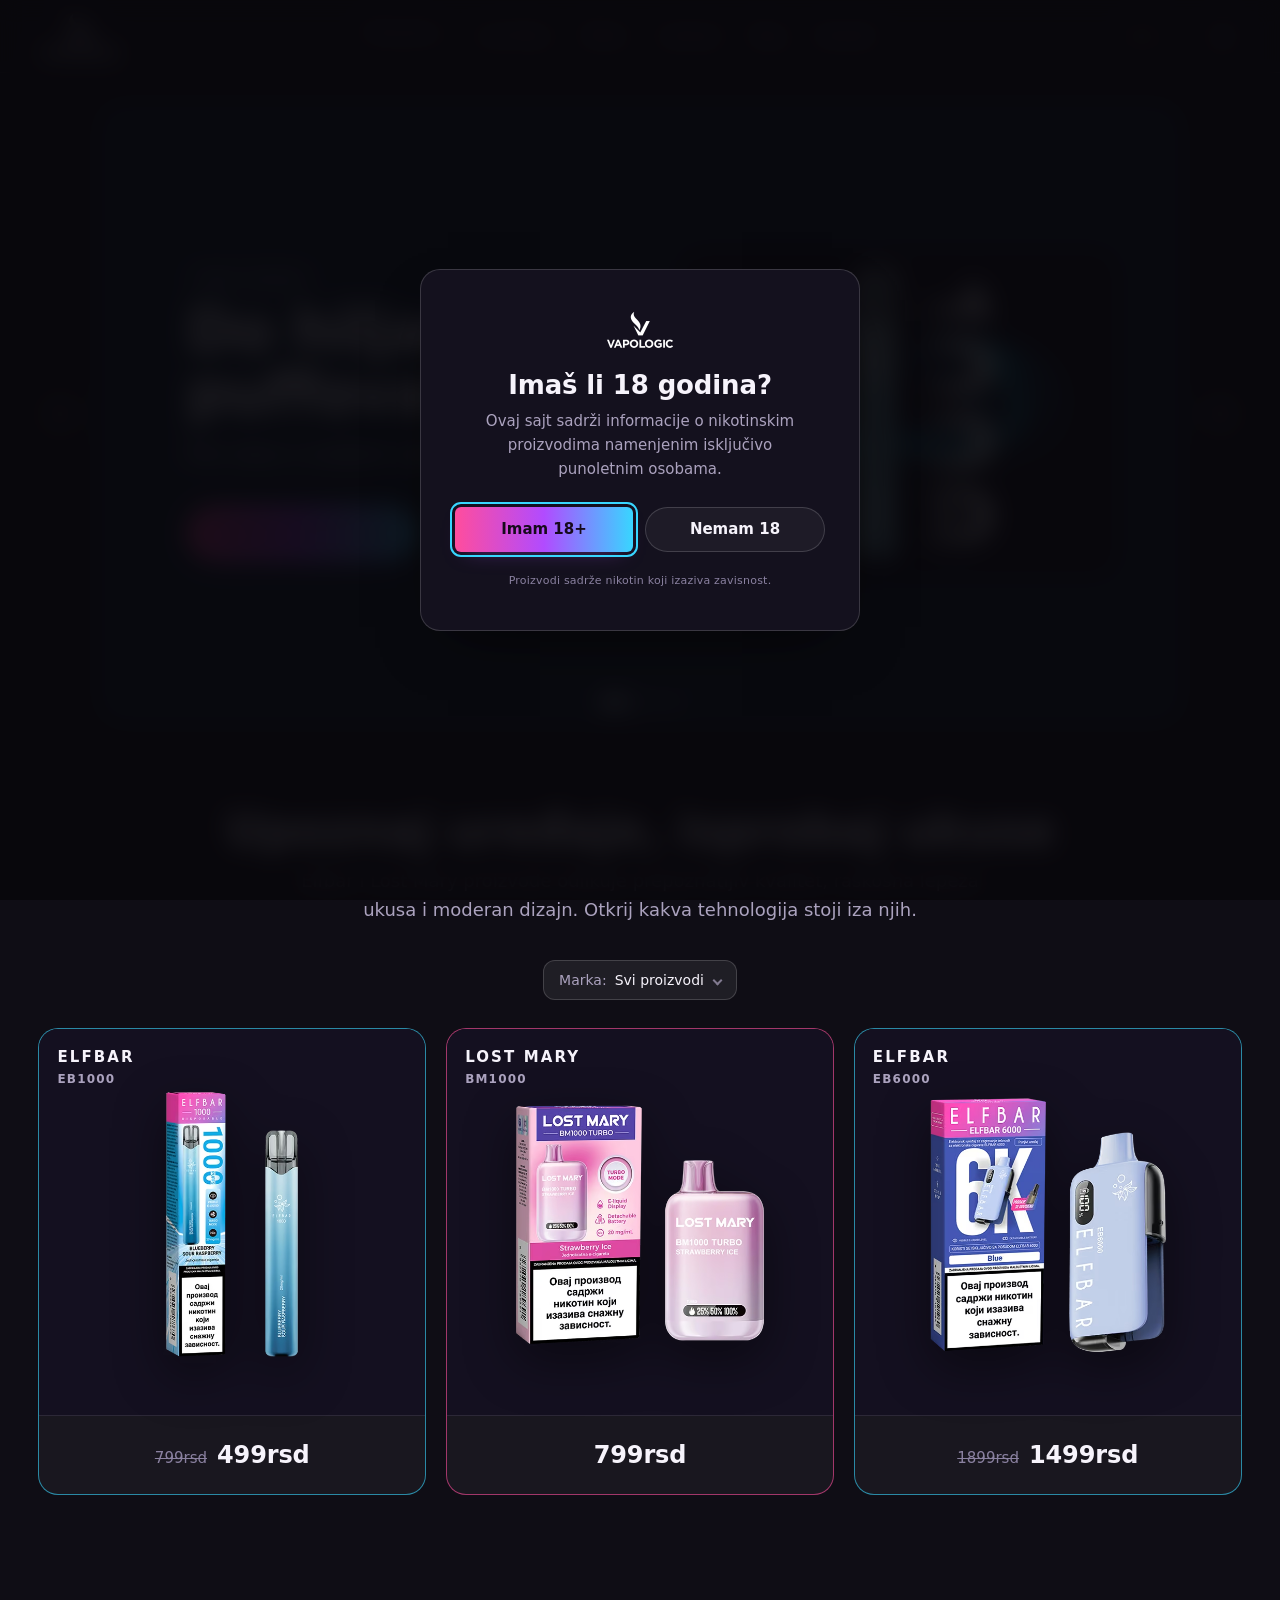
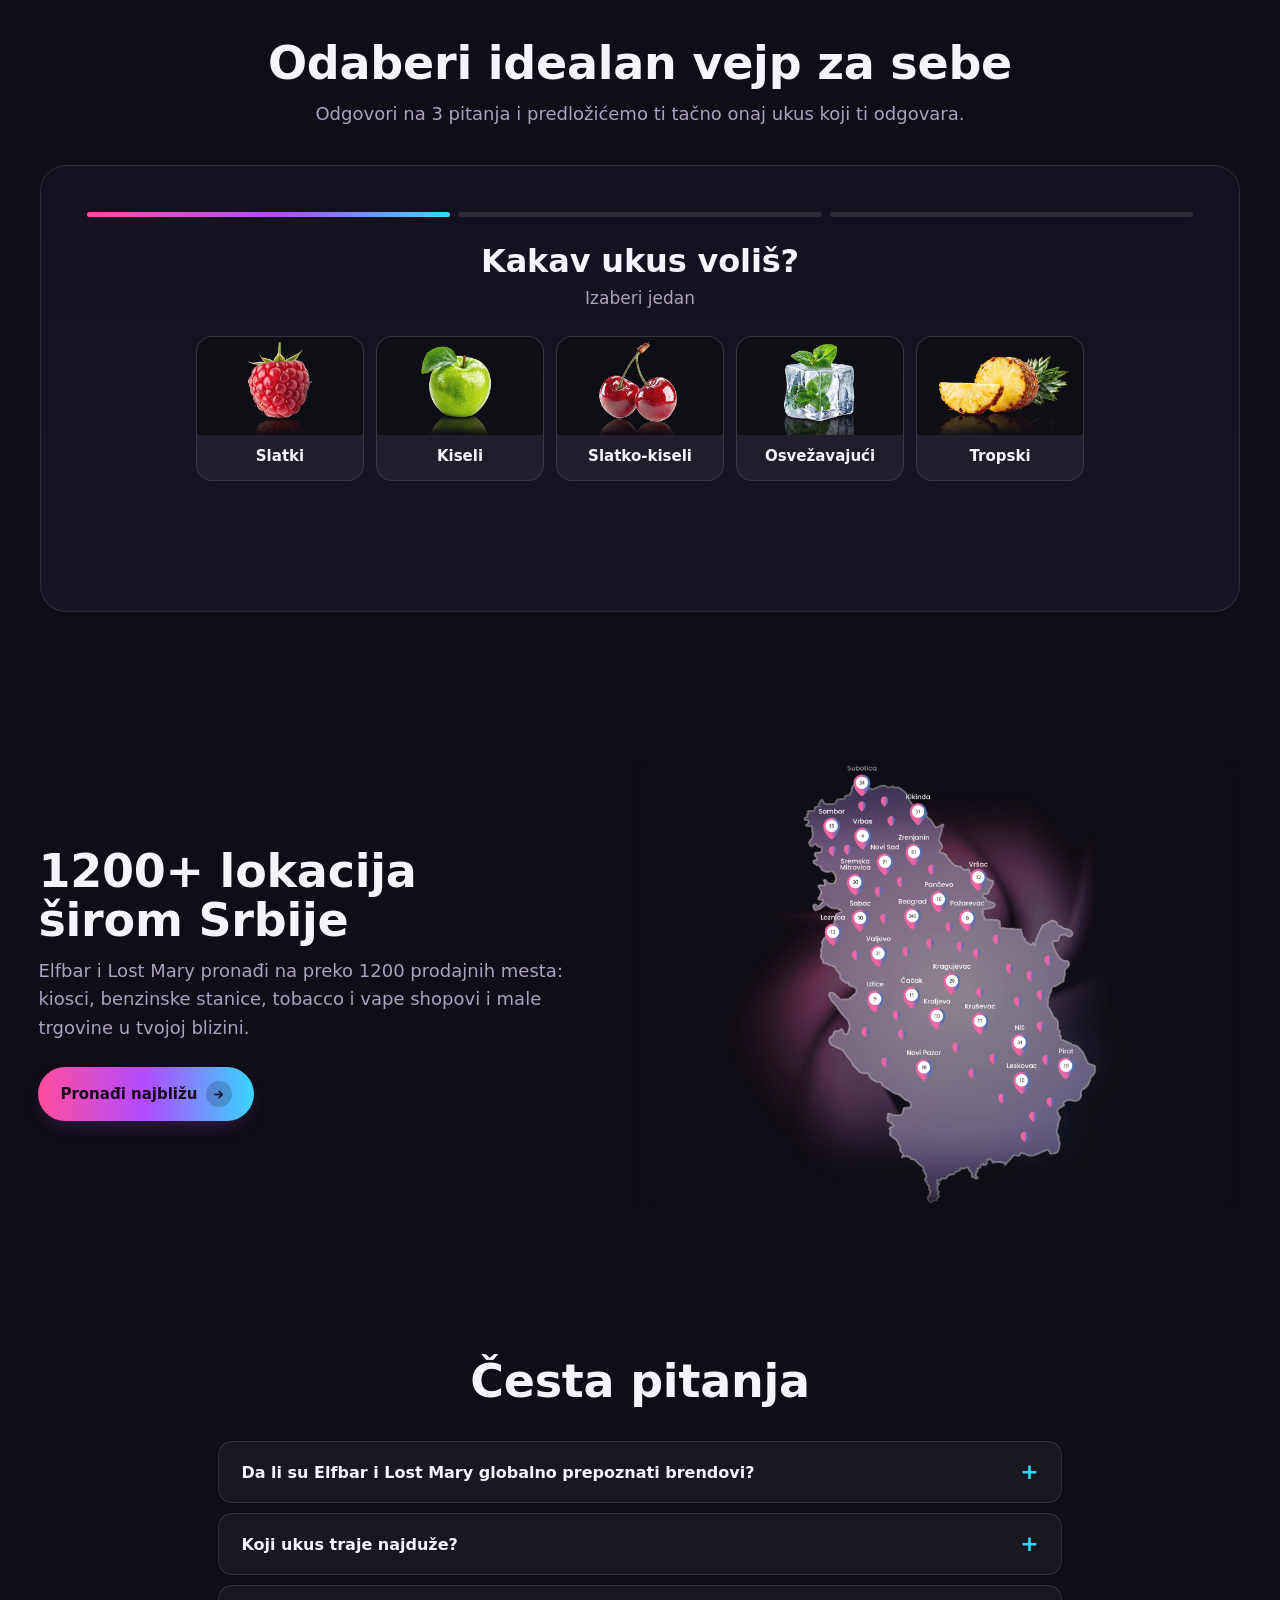
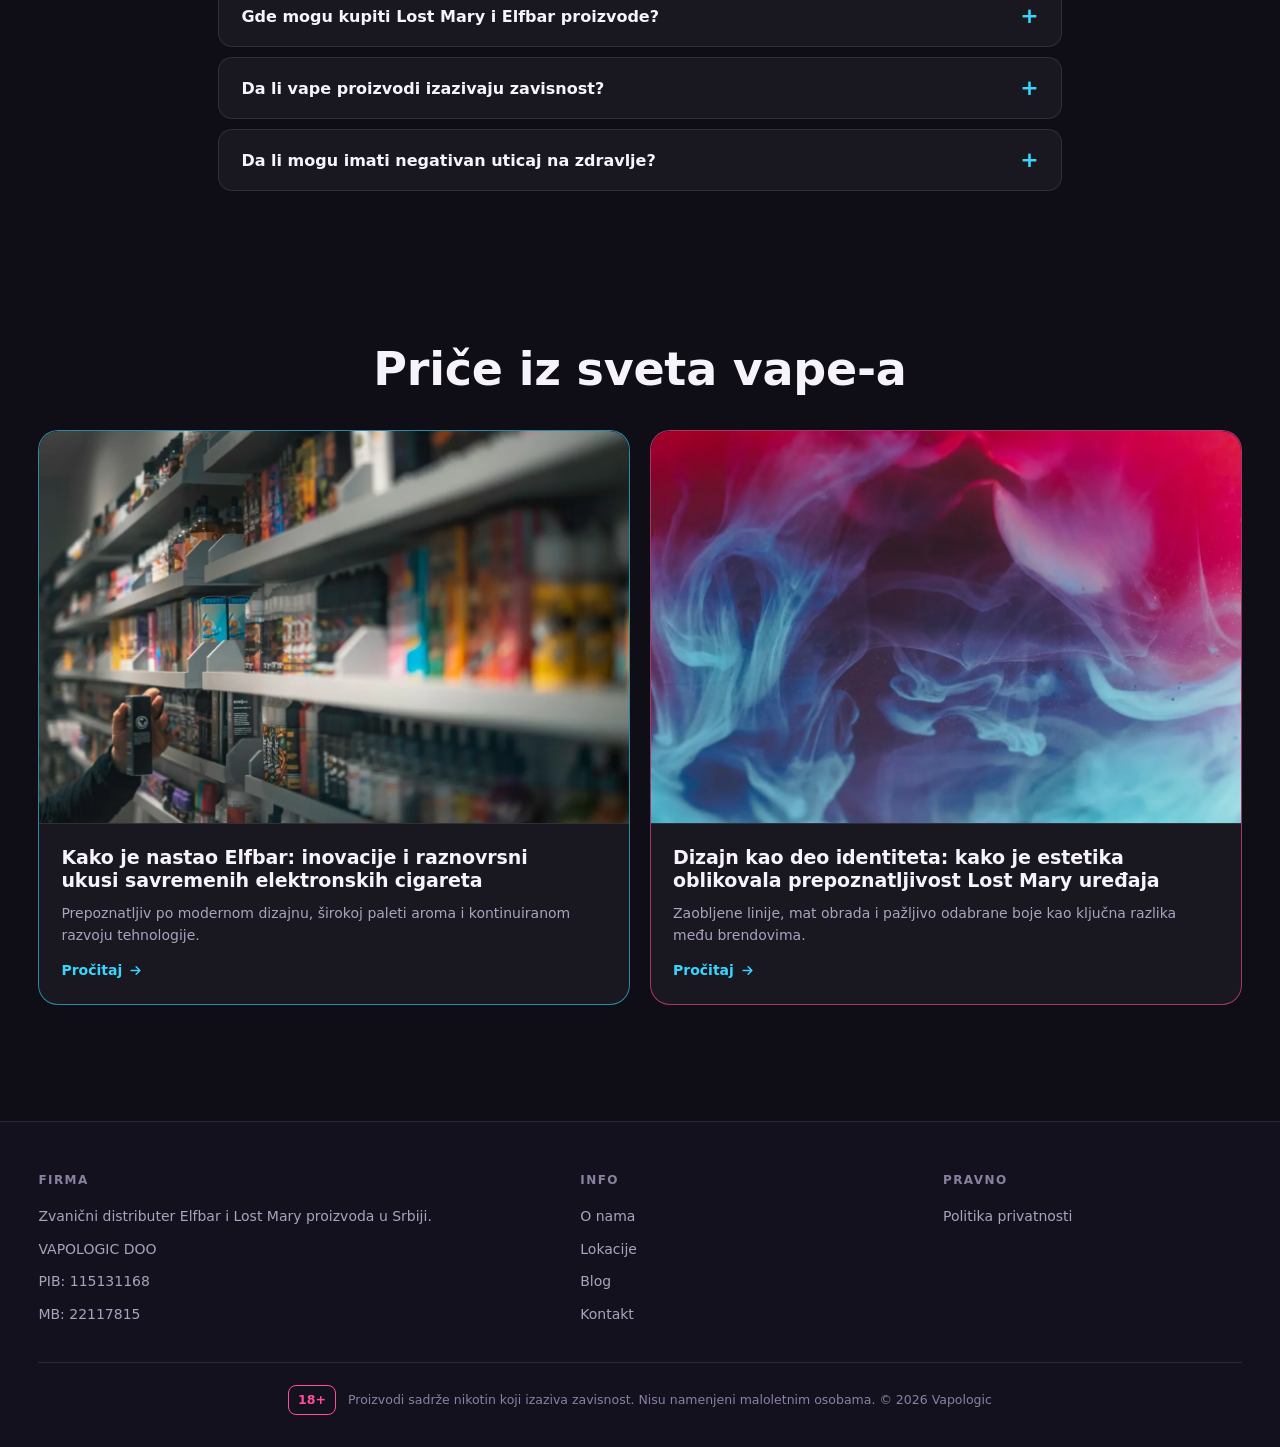
<file: index-klasik.html>
<!doctype html>
<html lang="sr">
<head>
<meta charset="utf-8">
<meta name="viewport" content="width=device-width, initial-scale=1">
<meta name="robots" content="noindex"><!-- PRIVREMENO: skloniti na pravom domenu vapologic.rs -->
<title>Vapologic - Elfbar & Lost Mary u Srbiji</title>
<meta name="description" content="Zvanični distributer Elfbar i Lost Mary proizvoda u Srbiji. Upoznaj EB1000, BM1000 i EB6000, odaberi idealan ukus i pronađi najbliže od preko 1200 prodajnih mesta.">
<link rel="canonical" href="https://vapologic.rs/">
<meta property="og:type" content="website">
<meta property="og:title" content="Vapologic - Elfbar & Lost Mary u Srbiji">
<meta property="og:description" content="Kvalitet, raskošna lepeza ukusa i moderan dizajn. Preko 1200 lokacija širom Srbije.">
<meta property="og:url" content="https://vapologic.rs/">
<meta name="theme-color" content="#0f0d15">
<link rel="icon" href="data:image/svg+xml,%3Csvg xmlns='http://www.w3.org/2000/svg' viewBox='0 0 32 32'%3E%3Cdefs%3E%3ClinearGradient id='g' x1='0' y1='0' x2='1' y2='1'%3E%3Cstop offset='0' stop-color='%23ff4d9d'/%3E%3Cstop offset='1' stop-color='%2338d6ff'/%3E%3C/linearGradient%3E%3C/defs%3E%3Crect width='32' height='32' rx='8' fill='url(%23g)'/%3E%3Cpath d='M9 10 L16 22 L23 10' fill='none' stroke='%23160a1c' stroke-width='3' stroke-linecap='round' stroke-linejoin='round'/%3E%3C/svg%3E">
<link rel="stylesheet" href="styles.css?v=71">
<script type="application/ld+json">
{"@context":"https://schema.org","@type":"Organization","name":"Vapologic","url":"https://vapologic.rs/","description":"Zvanični distributer Elfbar i Lost Mary proizvoda u Srbiji.","areaServed":"RS"}
</script>
<script type="application/ld+json">
{"@context":"https://schema.org","@type":"FAQPage","mainEntity":[
{"@type":"Question","name":"Da li su Elfbar i Lost Mary globalno prepoznati brendovi?","acceptedAnswer":{"@type":"Answer","text":"Da, jedni od najvećih globalnih brendova na tržištu vape-a, poznati po ukusima i inovacijama."}},
{"@type":"Question","name":"Gde mogu kupiti Lost Mary i Elfbar proizvode?","acceptedAnswer":{"@type":"Answer","text":"Na preko 1200 lokacija širom Srbije - na najbližem kiosku, benzinskoj stanici ili u maloj trgovini."}},
{"@type":"Question","name":"Da li vape proizvodi izazivaju zavisnost?","acceptedAnswer":{"@type":"Answer","text":"Vape proizvodi sadrže nikotin koji izaziva zavisnost."}}
]}
</script>
</head>
<body>
<header>
  <div class="wrap nav">
    <a class="logo" href="/" aria-label="Vapologic - početna"><img class="logo-img" src="vapologic-logo-white.png" width="280" height="160" loading="eager" fetchpriority="high" decoding="async" alt="Vapologic"></a>
    <button class="nav-toggle" data-i18n-attr="aria-label:nav.menu_open" aria-label="Otvori meni" aria-expanded="false" aria-controls="navMenu" onclick="toggleNav()"><span class="bars"></span></button>
    <div class="nav-menu" id="navMenu">
    <nav class="center" aria-label="Glavni meni">
      <div class="drop">
        <button type="button" class="drop-label" aria-haspopup="true"><span data-i18n="nav.products">Proizvodi</span> <i class="caret" aria-hidden="true"></i></button>
        <div class="menu prod-menu">
          <div class="pm-group">
            <a href="/?type=pod#prods" class="pm-head" data-filter data-brand="all" data-type="pod"><span data-i18n="nav.pod_group">Pod sistemi</span><i class="caret" aria-hidden="true"></i></a>
            <div class="pm-fly">
              <a href="/proizvod?dev=EB6000" class="pm-sub">EB6000</a>
            </div>
          </div>
          <div class="pm-group">
            <a href="/?type=jednokratni#prods" class="pm-head" data-filter data-brand="all" data-type="jednokratni"><span data-i18n="nav.disp_group">Jednokratni</span><i class="caret" aria-hidden="true"></i></a>
            <div class="pm-fly">
              <a href="/proizvod?dev=EB1000" class="pm-sub">EB1000</a>
              <a href="/proizvod?dev=BM1000" class="pm-sub">BM1000</a>
            </div>
          </div>
        </div>
      </div>
      <a href="/?brand=lost-mary#prods" data-filter data-brand="lost-mary" data-type="all">Lost Mary</a>
      <a href="/?brand=elfbar#prods" data-filter data-brand="elfbar" data-type="all">Elfbar</a>
      <a href="/lokacije" data-i18n="nav.locations">Lokacije</a>
      <a href="/blog" data-i18n="nav.blog">Blog</a>
      <a href="/kontakt" data-i18n="nav.contact">Kontakt</a>
    </nav>
    <div class="langpick drop">
      <button type="button" class="lang-btn" aria-haspopup="true" data-i18n-attr="aria-label:nav.lang"><span id="langCurrent">SR</span><i class="caret" aria-hidden="true"></i></button>
      <div class="menu">
        <a href="#" data-lang-code="sr" onclick="setLang('sr');return false">SR &middot; Srpski</a>
        <a href="#" data-lang-code="en" onclick="setLang('en');return false">EN &middot; English</a>
        <a href="#" data-lang-code="ru" onclick="setLang('ru');return false">RU &middot; Русский</a>
      </div>
    </div>
    <div class="socials">
      <a href="https://www.instagram.com/vapologic.rs/" target="_blank" rel="noopener" aria-label="Instagram"><svg viewBox="0 0 24 24" fill="none" stroke="currentColor" stroke-width="1.8"><rect x="3" y="3" width="18" height="18" rx="5"/><circle cx="12" cy="12" r="4"/><circle cx="17.5" cy="6.5" r="1" fill="currentColor" stroke="none"/></svg></a>
    </div>
    </div>
  </div>
</header>

<main>
  <div class="hero wrap">
    <div class="slider" id="slider">
      <div class="slides" id="slides">
        <div class="slide s1"><div class="slide-txt"><span class="pill">Elfbar · EB1000</span><h2 data-i18n="hero.s1.title">Do hiljadu puffova!</h2><div class="sub" data-i18n="hero.s1.sub">Pun ukus u svakom udahu</div><a class="btn btn-primary" href="/proizvod?dev=EB1000"><span data-i18n="hero.cta">Pogledaj proizvod</span> <span class="ico" aria-hidden="true"><svg viewBox="0 0 24 24" fill="none" stroke="currentColor" stroke-width="2.4" stroke-linecap="round" stroke-linejoin="round"><path d="M5 12h14M13 6l6 6-6 6"/></svg></span></a></div><picture class="ghost-prod shot"><source media="(max-width:720px)" srcset="Slike/web/uredjaj/eb1000-mob.webp?v=4"><img src="Slike/web/uredjaj/eb1000-web.webp?v=4" width="1600" height="1199" loading="eager" decoding="async" fetchpriority="high" alt="Elfbar EB1000 - do 1000 puffova"></picture></div>
        <div class="slide s2"><div class="slide-txt"><span class="pill">Lost Mary · BM1000</span><h2>Turbo Mode</h2><div class="sub" data-i18n="hero.s2.sub">Ukusi u koje se odmah zaljubiš</div><a class="btn btn-primary" href="/proizvod?dev=BM1000"><span data-i18n="hero.cta">Pogledaj proizvod</span> <span class="ico" aria-hidden="true"><svg viewBox="0 0 24 24" fill="none" stroke="currentColor" stroke-width="2.4" stroke-linecap="round" stroke-linejoin="round"><path d="M5 12h14M13 6l6 6-6 6"/></svg></span></a></div><picture class="ghost-prod shot"><source media="(max-width:720px)" srcset="Slike/web/uredjaj/bm1000-mob.webp?v=4"><img src="Slike/web/uredjaj/bm1000-web.webp?v=4" width="1600" height="1199" loading="eager" decoding="async" alt="Lost Mary BM1000 Turbo"></picture></div>
        <div class="slide s3"><div class="slide-txt"><span class="pill">Elfbar · EB6000</span><h2>EB6000</h2><div class="sub" data-i18n="hero.s3.sub">Do šest hiljada puffova!</div><a class="btn btn-primary" href="/proizvod?dev=EB6000"><span data-i18n="hero.cta">Pogledaj proizvod</span> <span class="ico" aria-hidden="true"><svg viewBox="0 0 24 24" fill="none" stroke="currentColor" stroke-width="2.4" stroke-linecap="round" stroke-linejoin="round"><path d="M5 12h14M13 6l6 6-6 6"/></svg></span></a></div><picture class="ghost-prod shot"><source media="(max-width:720px)" srcset="Slike/web/uredjaj/eb6000-mob.webp?v=4"><img src="Slike/web/uredjaj/eb6000-web.webp?v=4" width="1600" height="1199" loading="eager" decoding="async" alt="Elfbar EB6000 - do 6000 puffova"></picture></div>
        <div class="slide s4"><div class="slide-txt"><span class="pill" data-i18n="hero.s4.pill">Lokacije</span><h2 data-i18n="hero.s4.title">Preko 1200 lokacija</h2><div class="sub" data-i18n="hero.s4.sub">Pronađite nas širom Srbije</div><a class="btn btn-primary" href="/lokacije"><span data-i18n="hero.cta_loc">Pronađi najbližu</span> <span class="ico" aria-hidden="true"><svg viewBox="0 0 24 24" fill="none" stroke="currentColor" stroke-width="2.4" stroke-linecap="round" stroke-linejoin="round"><path d="M5 12h14M13 6l6 6-6 6"/></svg></span></a></div></div>
      </div>
      <div class="dots" id="dots" role="tablist" data-i18n-attr="aria-label:hero.slides" aria-label="Slajdovi"></div>
    </div>
    <!-- Strelice stoje VAN slajda: .slider ima overflow:hidden pa bi ih odsekao,
         zato su deca .hero-a i sede u bocnoj traci (--arrow-lane). Na mobilnom
         se sklanjaju (kontrola su prevlacenje prstom i tackice). -->
    <button class="arrow prev" onclick="go(-1)" data-i18n-attr="aria-label:hero.prev" aria-label="Prethodni slajd"><svg viewBox="0 0 24 24" fill="none" stroke="currentColor" stroke-width="2.4" stroke-linecap="round" stroke-linejoin="round"><path d="M15 5l-7 7 7 7"/></svg></button>
    <button class="arrow next" onclick="go(1)" data-i18n-attr="aria-label:hero.next" aria-label="Sledeći slajd"><svg viewBox="0 0 24 24" fill="none" stroke="currentColor" stroke-width="2.4" stroke-linecap="round" stroke-linejoin="round"><path d="M9 5l7 7-7 7"/></svg></button>
  </div>

  <section id="prods">
    <div class="wrap">
      <div class="sec-head center"><h2 class="sec-title" data-i18n="prods.title">Upoznaj uređaje, isprobaj ukuse</h2>
        <p class="lead" data-i18n="prods.lead">Elfbar i Lost Mary proizvode odlikuje prepoznatljiv kvalitet, raskošna lepeza ukusa i moderan dizajn. Otkrij kakva tehnologija stoji iza njih.</p></div>

      <!-- Filter: Marka (radio). Tip se bira iz menija (Pod sistemi / Jednokratni). -->
      <div class="pf" id="pf" role="group" data-i18n-attr="aria-label:prods.filter.brand">
        <div class="pf-drop" data-filter-drop="brand">
          <button type="button" class="pf-btn" aria-haspopup="true" aria-expanded="false">
            <span class="pf-cap"><span data-i18n="prods.filter.brand">Marka</span>:</span> <span class="pf-val" data-val="brand"></span> <i class="caret" aria-hidden="true"></i></button>
          <div class="pf-menu" role="radiogroup" data-i18n-attr="aria-label:prods.filter.brand">
            <button type="button" class="pf-opt" role="radio" aria-checked="true" data-group="brand" data-val="all"><span class="pf-radio" aria-hidden="true"></span><span data-i18n="prods.filter.all_brands">Svi proizvodi</span></button>
            <button type="button" class="pf-opt" role="radio" aria-checked="false" data-group="brand" data-val="lost-mary"><span class="pf-radio" aria-hidden="true"></span>Lost Mary</button>
            <button type="button" class="pf-opt" role="radio" aria-checked="false" data-group="brand" data-val="elfbar"><span class="pf-radio" aria-hidden="true"></span>Elfbar</button>
          </div>
        </div>
      </div>
      <div class="pf-chips" id="pfChips" aria-live="polite"></div>

      <div class="prods">
        <a class="card eb ring" data-brand="elfbar" data-type="jednokratni" href="/proizvod?dev=EB1000"><div class="shot is-shot"><span class="brand"><span class="brand-name">Elfbar</span><h3 class="brand-model">EB1000</h3></span><img src="Slike/web/kartice/eb1000.avif" alt="Elfbar EB1000" width="700" height="700" loading="eager" decoding="async"></div>
          <div class="body"><p class="price"><s>799rsd</s> <strong>499rsd</strong></p></div></a>
        <a class="card bm ring" data-brand="lost-mary" data-type="jednokratni" href="/proizvod?dev=BM1000"><div class="shot is-shot"><span class="brand"><span class="brand-name">Lost Mary</span><h3 class="brand-model">BM1000</h3></span><img src="Slike/web/kartice/bm1000.avif" alt="Lost Mary BM1000" width="700" height="700" loading="eager" decoding="async"></div>
          <div class="body"><p class="price"><strong>799rsd</strong></p></div></a>
        <a class="card eb6 ring" data-brand="elfbar" data-type="pod" href="/proizvod?dev=EB6000"><div class="shot is-shot"><span class="brand"><span class="brand-name">Elfbar</span><h3 class="brand-model">EB6000</h3></span><img src="Slike/web/kartice/eb6000.avif" alt="Elfbar EB6000" width="700" height="700" loading="eager" decoding="async"></div>
          <div class="body"><p class="price"><s>1899rsd</s> <strong>1499rsd</strong></p></div></a>
      </div>
      <p class="pf-empty" id="pfEmpty" hidden data-i18n="prods.filter.empty">Nema proizvoda za ovaj izbor.</p>
    </div>
  </section>

  <section class="quiz-sec" id="izbor">
    <div class="wrap">
      <div class="sec-head center"><h2 class="sec-title" data-i18n="quiz.title">Odaberi idealan vejp za sebe</h2><p class="lead" style="text-align:center" data-i18n="quiz.lead">Odgovori na 3 pitanja i predložićemo ti tačno onaj ukus koji ti odgovara.</p></div>
      <div class="quiz">
        <div class="qbar" aria-hidden="true"><span class="seg on"></span><span class="seg"></span><span class="seg"></span></div>
        <div class="qstep on" data-step="0"><h3 data-i18n="quiz.q1">Kakav ukus voliš?</h3><div class="qsub" data-i18n="quiz.q1sub">Izaberi jedan</div>
          <div class="opts c5">
            <button type="button" class="opt has-vis" data-vis-lang="none" aria-pressed="false" onclick="pick('taste','slatki',this)"><img class="ovis" src="Slike/web/kviz/ukus-slatki.avif" alt="" width="584" height="344" loading="eager" decoding="async"><span class="olbl" data-i18n="taste.slatki">Slatki</span></button>
            <button type="button" class="opt has-vis" data-vis-lang="none" aria-pressed="false" onclick="pick('taste','kiseli',this)"><img class="ovis" src="Slike/web/kviz/ukus-kiseli.avif" alt="" width="584" height="344" loading="eager" decoding="async"><span class="olbl" data-i18n="taste.kiseli">Kiseli</span></button>
            <button type="button" class="opt has-vis" data-vis-lang="none" aria-pressed="false" onclick="pick('taste','slatko-kiseli',this)"><img class="ovis" src="Slike/web/kviz/ukus-slatko-kiseli.avif" alt="" width="584" height="344" loading="eager" decoding="async"><span class="olbl" data-i18n="taste.slatko-kiseli">Slatko-kiseli</span></button>
            <button type="button" class="opt has-vis" data-vis-lang="none" aria-pressed="false" onclick="pick('taste','osvežavajući',this)"><img class="ovis" src="Slike/web/kviz/ukus-osvezavajuci.avif" alt="" width="584" height="344" loading="eager" decoding="async"><span class="olbl" data-i18n="taste.osvežavajući">Osvežavajući</span></button>
            <button type="button" class="opt has-vis" data-vis-lang="none" aria-pressed="false" onclick="pick('taste','tropski',this)"><img class="ovis" src="Slike/web/kviz/ukus-tropski.avif" alt="" width="584" height="344" loading="eager" decoding="async"><span class="olbl" data-i18n="taste.tropski">Tropski</span></button>
          </div></div>
        <div class="qstep" data-step="1"><h3 data-i18n="quiz.q2">Koliko intenzivno?</h3><div class="qsub" data-i18n="quiz.q2sub">Snaga udaha</div>
          <div class="opts c2"><button type="button" class="opt has-vis" data-vis-lang="none" aria-pressed="false" onclick="pick('intensity','snažniji',this)"><img class="ovis" src="Slike/web/kviz/jacina-snazniji.avif" alt="" width="584" height="344" loading="eager" decoding="async"><span class="olbl" data-i18n="intensity.snažniji">Snažniji</span><small data-i18n="quiz.hit_strong">jači hit</small></button><button type="button" class="opt has-vis" data-vis-lang="none" aria-pressed="false" onclick="pick('intensity','nežniji',this)"><img class="ovis" src="Slike/web/kviz/jacina-nezniji.avif" alt="" width="584" height="344" loading="eager" decoding="async"><span class="olbl" data-i18n="intensity.nežniji">Nežniji</span><small data-i18n="quiz.hit_mild">blaži, glatkiji</small></button></div></div>
        <div class="qstep" data-step="2"><h3 data-i18n="quiz.q3">Koliko puffova?</h3><div class="qsub" data-i18n="quiz.q3sub">Koliko dugo želiš da traje</div>
          <div class="opts c2"><button type="button" class="opt has-vis" data-vis-lang="*" aria-pressed="false" onclick="pick('puffs','1000',this)"><img class="ovis" src="Slike/web/kviz/puff-1000.avif" alt="" width="584" height="344" loading="eager" decoding="async"><span class="olbl">1000</span><small>EB1000 · BM1000</small></button><button type="button" class="opt has-vis" data-vis-lang="*" aria-pressed="false" onclick="pick('puffs','6000',this)"><img class="ovis" src="Slike/web/kviz/puff-6000.avif" alt="" width="584" height="344" loading="eager" decoding="async"><span class="olbl">6000</span><small>EB6000</small></button></div></div>
        <div class="qnav"><button class="btn btn-ghost" id="backBtn" onclick="back()" style="visibility:hidden"><span class="ico" aria-hidden="true"><svg viewBox="0 0 24 24" fill="none" stroke="currentColor" stroke-width="2.4" stroke-linecap="round" stroke-linejoin="round"><path d="M19 12H5M11 6l-6 6 6 6"/></svg></span> <span data-i18n="quiz.back">Nazad</span></button></div>
        <div class="result" id="result"><h3 data-i18n="quiz.result_title">Tvoj izbor</h3><p class="lead" id="resSummary"></p>
          <div class="rgrid" id="rgrid"></div>
          <div class="qnav"><button class="btn btn-ghost" onclick="restart()" data-i18n="quiz.restart">↻ Počni ponovo</button><a class="btn btn-primary" href="/#prods"><span data-i18n="quiz.all">Pogledaj sve uređaje</span> <span class="ico" aria-hidden="true"><svg viewBox="0 0 24 24" fill="none" stroke="currentColor" stroke-width="2.4" stroke-linecap="round" stroke-linejoin="round"><path d="M5 12h14M13 6l6 6-6 6"/></svg></span></a></div></div>
      </div>
    </div>
  </section>

  <section id="lokacije-teaser">
    <div class="wrap loc">
      <div><h2 class="sec-title" data-i18n="loc.teaser_title">1200+ lokacija širom Srbije</h2>
        <p class="lead" style="margin-top:12px" data-i18n="loc.teaser_lead">Elfbar i Lost Mary pronađi na preko 1200 prodajnih mesta: kiosci, benzinske stanice, tobacco i vape shopovi i male trgovine u tvojoj blizini.</p>
        <a class="btn btn-primary" href="/lokacije" style="margin-top:24px"><span data-i18n="hero.cta_loc">Pronađi najbližu</span> <span class="ico" aria-hidden="true"><svg viewBox="0 0 24 24" fill="none" stroke="currentColor" stroke-width="2.4" stroke-linecap="round" stroke-linejoin="round"><path d="M5 12h14M13 6l6 6-6 6"/></svg></span></a></div>
      <!-- Mapa sa brojem prodajnih mesta po gradu (slika klijenta):
           pejzazna na desktopu, uspravna na telefonu. -->
      <picture class="mapbox">
        <source media="(max-width:720px)" srcset="Slike/web/lokacije/lokacije-mob.webp?v=4">
        <img src="Slike/web/lokacije/lokacije-web.webp?v=4" width="1600" height="1199"
          loading="lazy" decoding="async" data-i18n-attr="alt:loc.map_aria" alt="Mapa Srbije sa prodajnim mestima">
      </picture>
    </div>
  </section>

  <section>
    <div class="wrap faq-sec">
      <div class="sec-head center"><h2 class="sec-title" data-i18n="faq.title">Česta pitanja</h2></div>
      <div class="faq"><button class="faq-q" aria-expanded="false" onclick="toggleFaq(this)"><span data-i18n="faq.q1">Da li su Elfbar i Lost Mary globalno prepoznati brendovi?</span><span class="plus" aria-hidden="true">+</span></button><div class="faq-a"><div class="faq-a-in"><p data-i18n="faq.a1">Da, jedni od najvećih globalnih brendova na tržištu vape-a, poznati po ukusima i inovacijama. U Evropi prednjače Nemačka i Velika Britanija, gde kompanija ima dominantnu poziciju.</p></div></div></div>
      <div class="faq"><button class="faq-q" aria-expanded="false" onclick="toggleFaq(this)"><span data-i18n="faq.q2">Koji ukus traje najduže?</span><span class="plus" aria-hidden="true">+</span></button><div class="faq-a"><div class="faq-a-in"><p data-i18n="faq.a2">Trajanje zavisi od navika korišćenja, ne od ukusa.</p></div></div></div>
      <div class="faq"><button class="faq-q" aria-expanded="false" onclick="toggleFaq(this)"><span data-i18n="faq.q3">Gde mogu kupiti Lost Mary i Elfbar proizvode?</span><span class="plus" aria-hidden="true">+</span></button><div class="faq-a"><div class="faq-a-in"><p data-i18n="faq.a3">Na preko 1200 lokacija širom Srbije - na najbližem kiosku, benzinskoj stanici ili u maloj trgovini.</p></div></div></div>
      <div class="faq"><button class="faq-q" aria-expanded="false" onclick="toggleFaq(this)"><span data-i18n="faq.q4">Da li vape proizvodi izazivaju zavisnost?</span><span class="plus" aria-hidden="true">+</span></button><div class="faq-a"><div class="faq-a-in"><p data-i18n="faq.a4">Vape proizvodi sadrže nikotin koji izaziva zavisnost.</p></div></div></div>
      <div class="faq"><button class="faq-q" aria-expanded="false" onclick="toggleFaq(this)"><span data-i18n="faq.q5">Da li mogu imati negativan uticaj na zdravlje?</span><span class="plus" aria-hidden="true">+</span></button><div class="faq-a"><div class="faq-a-in"><p data-i18n="faq.a5">Kao i svi proizvodi sa nikotinom, mogu imati negativan uticaj na zdravlje. Nisu namenjeni maloletnim osobama.</p></div></div></div>
    </div>
  </section>

  <section id="blog">
    <div class="wrap">
      <div class="sec-head center"><h2 class="sec-title" data-i18n="blog.title">Priče iz sveta vape-a</h2></div>
      <div class="blog">
        <a class="post eb ring" href="/blog"><div class="thumb"><img src="Slike/web/blog/elfbar-ukusi.webp" alt="Police sa e-tečnostima i ukusima u prodavnici" width="1200" height="960" loading="lazy" decoding="async"></div><div class="pbody"><h3 data-i18n="blog.p1.title">Kako je nastao Elfbar: inovacije i raznovrsni ukusi savremenih elektronskih cigareta</h3><p data-i18n="blog.p1.excerpt">Prepoznatljiv po modernom dizajnu, širokoj paleti aroma i kontinuiranom razvoju tehnologije.</p><span class="go"><span data-i18n="common.read">Pročitaj</span> <svg viewBox="0 0 24 24" fill="none" stroke="currentColor" stroke-width="2.4" stroke-linecap="round" stroke-linejoin="round"><path d="M5 12h14M13 6l6 6-6 6"/></svg></span></div></a>
        <a class="post bm ring" href="/blog"><div class="thumb"><img src="Slike/web/blog/lost-mary-dizajn.webp" alt="Apstraktni roze i plavi dim" width="1200" height="800" loading="lazy" decoding="async"></div><div class="pbody"><h3 data-i18n="blog.p2.title">Dizajn kao deo identiteta: kako je estetika oblikovala prepoznatljivost Lost Mary uređaja</h3><p data-i18n="blog.p2.excerpt">Zaobljene linije, mat obrada i pažljivo odabrane boje kao ključna razlika među brendovima.</p><span class="go"><span data-i18n="common.read">Pročitaj</span> <svg viewBox="0 0 24 24" fill="none" stroke="currentColor" stroke-width="2.4" stroke-linecap="round" stroke-linejoin="round"><path d="M5 12h14M13 6l6 6-6 6"/></svg></span></div></a>
      </div>
    </div>
  </section>

</main>

<footer>
  <div class="wrap">
    <!-- Tri kolone jedna pored druge: Firma (tekst + podaci) · Info · Pravno.
         Ispod njih divider pa copyright/disclaimer (.age). -->
    <div class="fgrid">
      <div class="foot-company">
        <h4 data-i18n="footer.company">Firma</h4>
        <p class="foot-tagline" data-i18n="footer.tagline">Zvanični distributer Elfbar i Lost Mary proizvoda u Srbiji.</p>
        <p class="foot-legal">
          <span data-i18n="footer.legal_name">VAPOLOGIC DOO</span>
          <span data-i18n="footer.legal_pib">PIB: 115131168</span>
          <span data-i18n="footer.legal_reg">MB: 22117815</span>
        </p>
      </div>
      <div><h4 data-i18n="footer.info">Info</h4><a href="/" data-i18n="footer.about">O nama</a><a href="/lokacije" data-i18n="nav.locations">Lokacije</a><a href="/blog" data-i18n="nav.blog">Blog</a><a href="/kontakt" data-i18n="nav.contact">Kontakt</a></div>
      <div><h4 data-i18n="footer.legal_col">Pravno</h4><a href="/politika-privatnosti" data-i18n="footer.privacy">Politika privatnosti</a></div>
    </div>
    <div class="age"><span class="warn">18+</span> <span data-i18n="footer.age_note">Proizvodi sadrže nikotin koji izaziva zavisnost. Nisu namenjeni maloletnim osobama. © 2026 Vapologic</span></div>
  </div>
</footer>

<script src="i18n.js?v=24"></script>
<script src="app.js?v=46"></script>
</body>
</html>
</file>
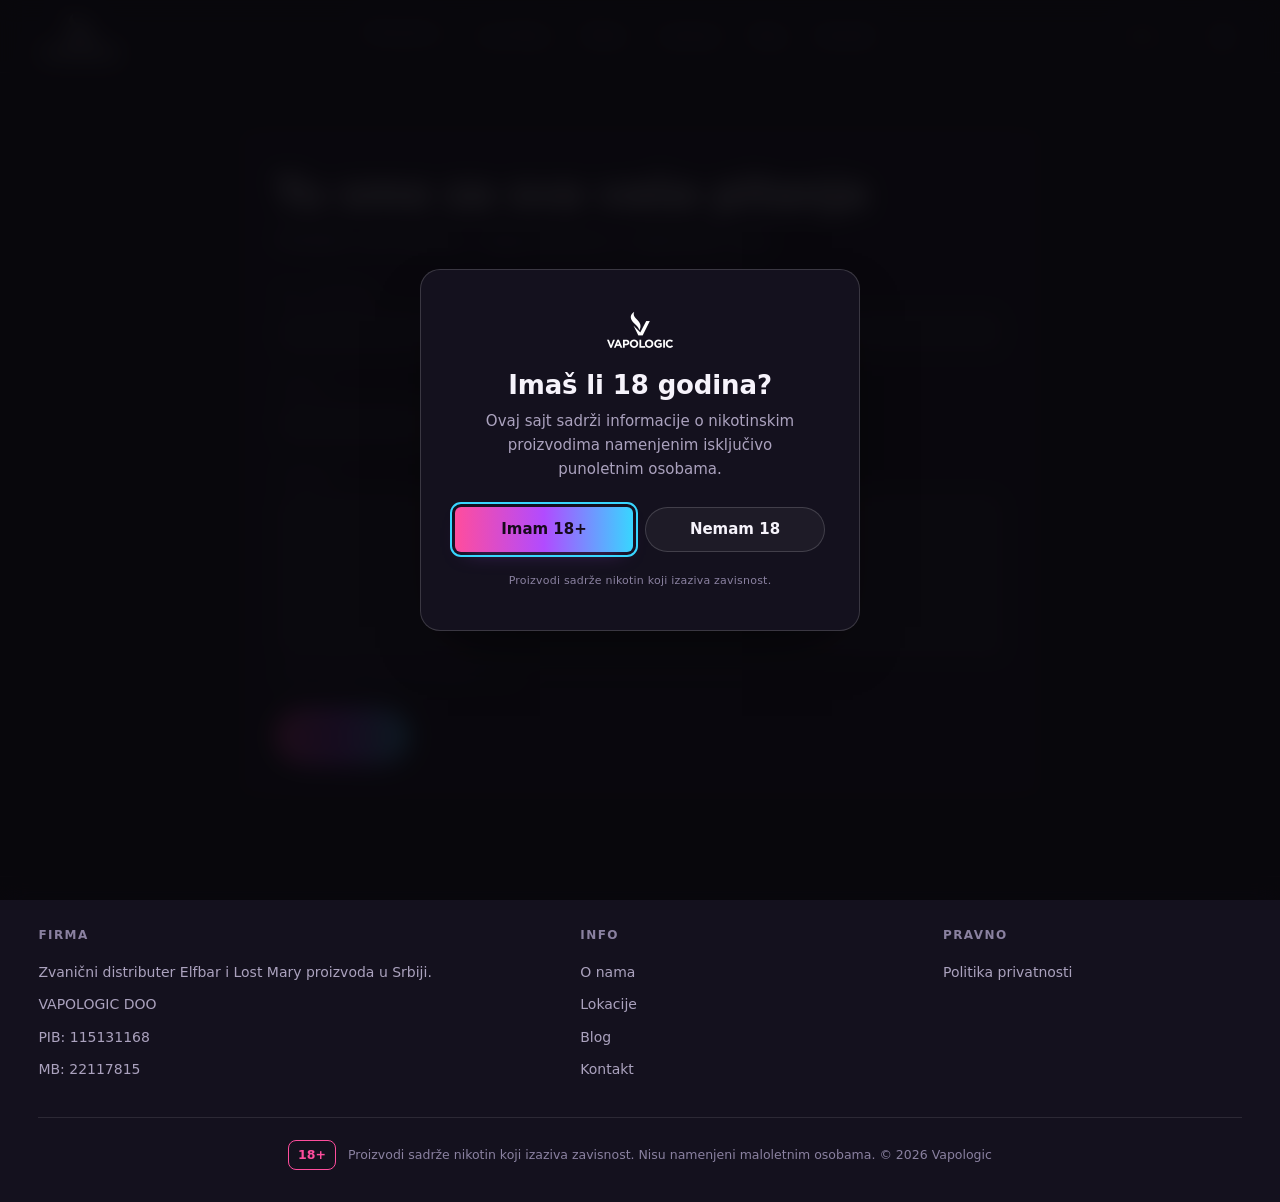
<file: kontakt.html>
<!doctype html>
<html lang="sr">
<head>
<meta charset="utf-8">
<meta name="viewport" content="width=device-width, initial-scale=1">
<meta name="robots" content="noindex"><!-- PRIVREMENO: skloniti na pravom domenu vapologic.rs -->
<title>Kontakt - Vapologic</title>
<meta name="description" content="Pošaljite nam pitanje o Elfbar i Lost Mary proizvodima - odgovorićemo u najkraćem roku.">
<link rel="canonical" href="https://vapologic.rs/kontakt">
<meta property="og:type" content="website">
<meta property="og:title" content="Kontakt - Vapologic">
<meta property="og:description" content="Tu smo za sva vaša pitanja.">
<meta property="og:url" content="https://vapologic.rs/kontakt">
<meta name="theme-color" content="#0f0d15">
<link rel="icon" href="data:image/svg+xml,%3Csvg xmlns='http://www.w3.org/2000/svg' viewBox='0 0 32 32'%3E%3Cdefs%3E%3ClinearGradient id='g' x1='0' y1='0' x2='1' y2='1'%3E%3Cstop offset='0' stop-color='%23ff4d9d'/%3E%3Cstop offset='1' stop-color='%2338d6ff'/%3E%3C/linearGradient%3E%3C/defs%3E%3Crect width='32' height='32' rx='8' fill='url(%23g)'/%3E%3Cpath d='M9 10 L16 22 L23 10' fill='none' stroke='%23160a1c' stroke-width='3' stroke-linecap='round' stroke-linejoin='round'/%3E%3C/svg%3E">
<link rel="stylesheet" href="styles.css?v=71">
</head>
<body>
<header>
  <div class="wrap nav">
    <a class="logo" href="/" aria-label="Vapologic - početna"><img class="logo-img" src="vapologic-logo-white.png" width="280" height="160" loading="eager" fetchpriority="high" decoding="async" alt="Vapologic"></a>
    <button class="nav-toggle" data-i18n-attr="aria-label:nav.menu_open" aria-label="Otvori meni" aria-expanded="false" aria-controls="navMenu" onclick="toggleNav()"><span class="bars"></span></button>
    <div class="nav-menu" id="navMenu">
    <nav class="center" aria-label="Glavni meni">
      <div class="drop">
        <button type="button" class="drop-label" aria-haspopup="true"><span data-i18n="nav.products">Proizvodi</span> <i class="caret" aria-hidden="true"></i></button>
        <div class="menu prod-menu">
          <div class="pm-group">
            <a href="/?type=pod#prods" class="pm-head" data-filter data-brand="all" data-type="pod"><span data-i18n="nav.pod_group">Pod sistemi</span><i class="caret" aria-hidden="true"></i></a>
            <div class="pm-fly">
              <a href="/proizvod?dev=EB6000" class="pm-sub">EB6000</a>
            </div>
          </div>
          <div class="pm-group">
            <a href="/?type=jednokratni#prods" class="pm-head" data-filter data-brand="all" data-type="jednokratni"><span data-i18n="nav.disp_group">Jednokratni</span><i class="caret" aria-hidden="true"></i></a>
            <div class="pm-fly">
              <a href="/proizvod?dev=EB1000" class="pm-sub">EB1000</a>
              <a href="/proizvod?dev=BM1000" class="pm-sub">BM1000</a>
            </div>
          </div>
        </div>
      </div>
      <a href="/?brand=lost-mary#prods" data-filter data-brand="lost-mary" data-type="all">Lost Mary</a>
      <a href="/?brand=elfbar#prods" data-filter data-brand="elfbar" data-type="all">Elfbar</a>
      <a href="/lokacije" data-i18n="nav.locations">Lokacije</a>
      <a href="/blog" data-i18n="nav.blog">Blog</a>
      <a href="/kontakt" data-i18n="nav.contact">Kontakt</a>
    </nav>
    <div class="langpick drop">
      <button type="button" class="lang-btn" aria-haspopup="true" data-i18n-attr="aria-label:nav.lang"><span id="langCurrent">SR</span><i class="caret" aria-hidden="true"></i></button>
      <div class="menu">
        <a href="#" data-lang-code="sr" onclick="setLang('sr');return false">SR &middot; Srpski</a>
        <a href="#" data-lang-code="en" onclick="setLang('en');return false">EN &middot; English</a>
        <a href="#" data-lang-code="ru" onclick="setLang('ru');return false">RU &middot; Русский</a>
      </div>
    </div>
    <div class="socials">
      <a href="https://www.instagram.com/vapologic.rs/" target="_blank" rel="noopener" aria-label="Instagram"><svg viewBox="0 0 24 24" fill="none" stroke="currentColor" stroke-width="1.8"><rect x="3" y="3" width="18" height="18" rx="5"/><circle cx="12" cy="12" r="4"/><circle cx="17.5" cy="6.5" r="1" fill="currentColor" stroke="none"/></svg></a>
    </div>
    </div>
  </div>
</header>

<main>
  <div class="wrap contact-wrap">
    <div class="contact-panel">
      <div class="contact-head">
        <h1 data-i18n="contact.title">Tu smo za sva vaša pitanja</h1>
        <p class="lead" data-i18n="contact.lead">Pošaljite nam pitanje i odgovorićemo u najkraćem roku.</p>
      </div>

      <!-- Forma je za sada PRIKAZNA (bez slanja).
           Kad biramo integraciju, poruke idu na: petrovic.lazar2409@gmail.com -->
      <form class="contact-form" id="contactForm" novalidate>
        <div class="field">
          <label for="cName"><span data-i18n="contact.name">Ime i prezime</span> <b class="req" aria-hidden="true">*</b></label>
          <input type="text" id="cName" name="ime" required autocomplete="name">
        </div>
        <div class="field">
          <!-- telefon je OPCIONO polje (bez `required` i bez zvezdice) -->
          <label for="cPhone"><span data-i18n="contact.phone">Broj telefona</span> <span class="opt-tag" data-i18n="contact.optional">(opciono)</span></label>
          <input type="tel" id="cPhone" name="telefon" autocomplete="tel">
        </div>
        <div class="field">
          <label for="cEmail"><span data-i18n="contact.email">E-mail</span> <b class="req" aria-hidden="true">*</b></label>
          <input type="email" id="cEmail" name="email" required autocomplete="email">
        </div>
        <div class="field field-wide">
          <label for="cMsg"><span data-i18n="contact.question">Pitanje</span> <b class="req" aria-hidden="true">*</b></label>
          <textarea id="cMsg" name="pitanje" rows="6" required></textarea>
          <span class="field-help" data-i18n="contact.question_help">Ovde možete uneti vaše pitanje za nas</span>
        </div>
        <div class="field-wide contact-actions">
          <button class="btn btn-primary" type="submit"><span data-i18n="contact.send">Pošalji</span> <span class="ico" aria-hidden="true"><svg viewBox="0 0 24 24" fill="none" stroke="currentColor" stroke-width="2.4" stroke-linecap="round" stroke-linejoin="round"><path d="M5 12h14M13 6l6 6-6 6"/></svg></span></button>
          <p class="form-note" id="contactNote" role="status" aria-live="polite"></p>
        </div>
      </form>
    </div>
  </div>
</main>

<footer>
  <div class="wrap">
    <!-- Tri kolone jedna pored druge: Firma (tekst + podaci) · Info · Pravno.
         Ispod njih divider pa copyright/disclaimer (.age). -->
    <div class="fgrid">
      <div class="foot-company">
        <h4 data-i18n="footer.company">Firma</h4>
        <p class="foot-tagline" data-i18n="footer.tagline">Zvanični distributer Elfbar i Lost Mary proizvoda u Srbiji.</p>
        <p class="foot-legal">
          <span data-i18n="footer.legal_name">VAPOLOGIC DOO</span>
          <span data-i18n="footer.legal_pib">PIB: 115131168</span>
          <span data-i18n="footer.legal_reg">MB: 22117815</span>
        </p>
      </div>
      <div><h4 data-i18n="footer.info">Info</h4><a href="/" data-i18n="footer.about">O nama</a><a href="/lokacije" data-i18n="nav.locations">Lokacije</a><a href="/blog" data-i18n="nav.blog">Blog</a><a href="/kontakt" data-i18n="nav.contact">Kontakt</a></div>
      <div><h4 data-i18n="footer.legal_col">Pravno</h4><a href="/politika-privatnosti" data-i18n="footer.privacy">Politika privatnosti</a></div>
    </div>
    <div class="age"><span class="warn">18+</span> <span data-i18n="footer.age_note">Proizvodi sadrže nikotin koji izaziva zavisnost. Nisu namenjeni maloletnim osobama. © 2026 Vapologic</span></div>
  </div>
</footer>

<script src="i18n.js?v=24"></script>
<script src="app.js?v=46"></script>
</body>
</html>
</file>
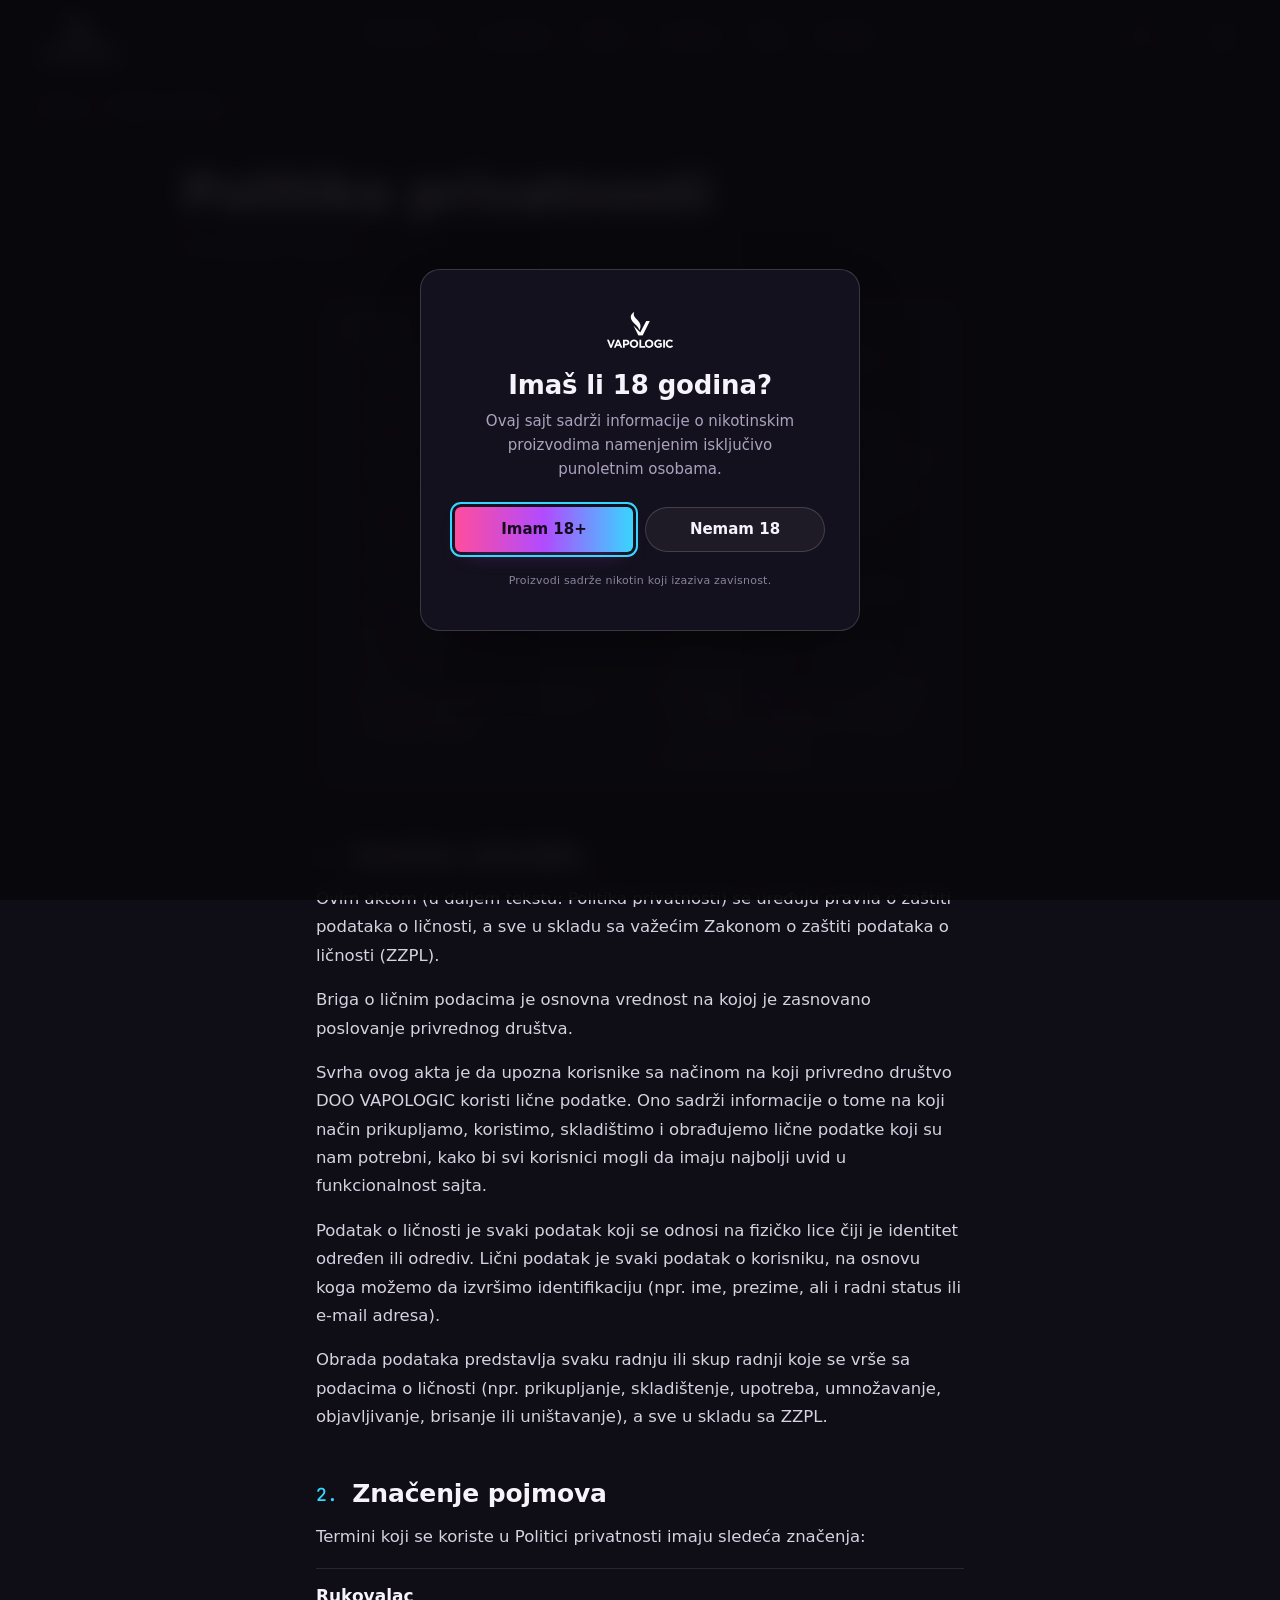
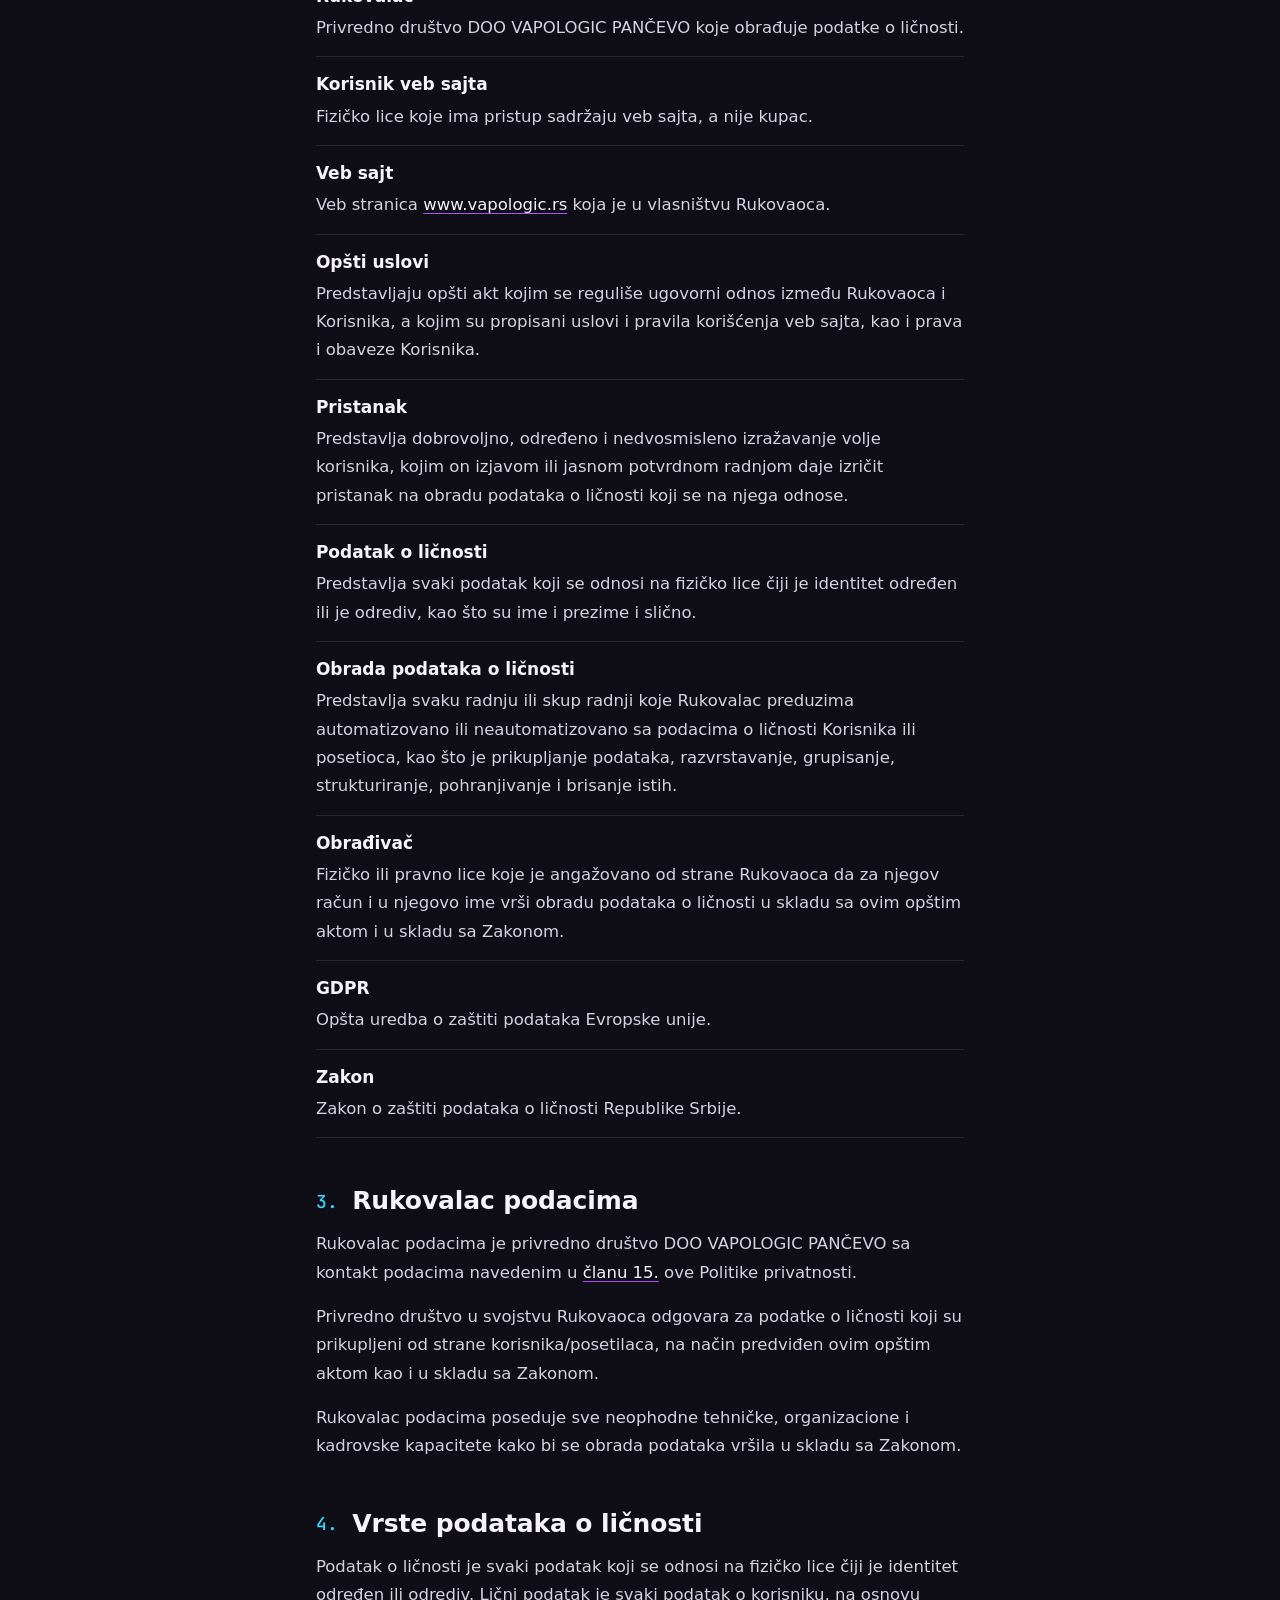
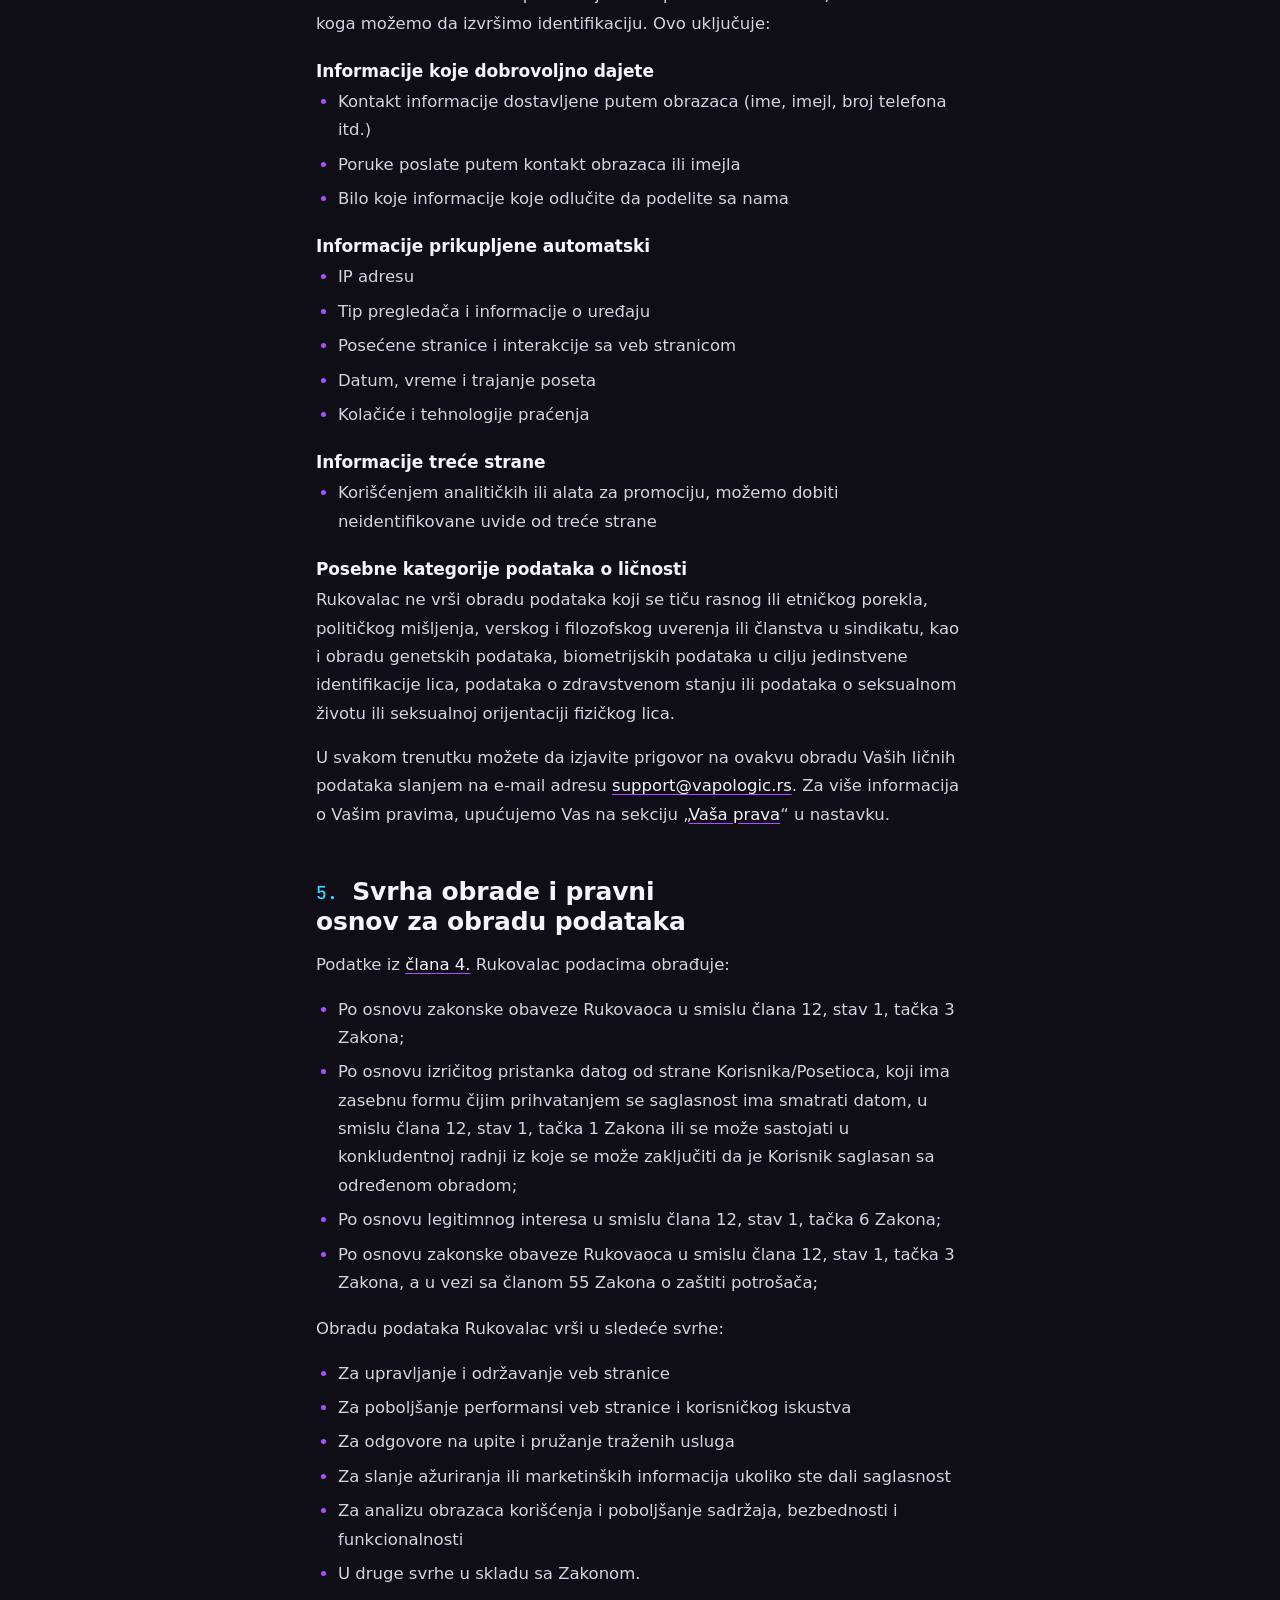
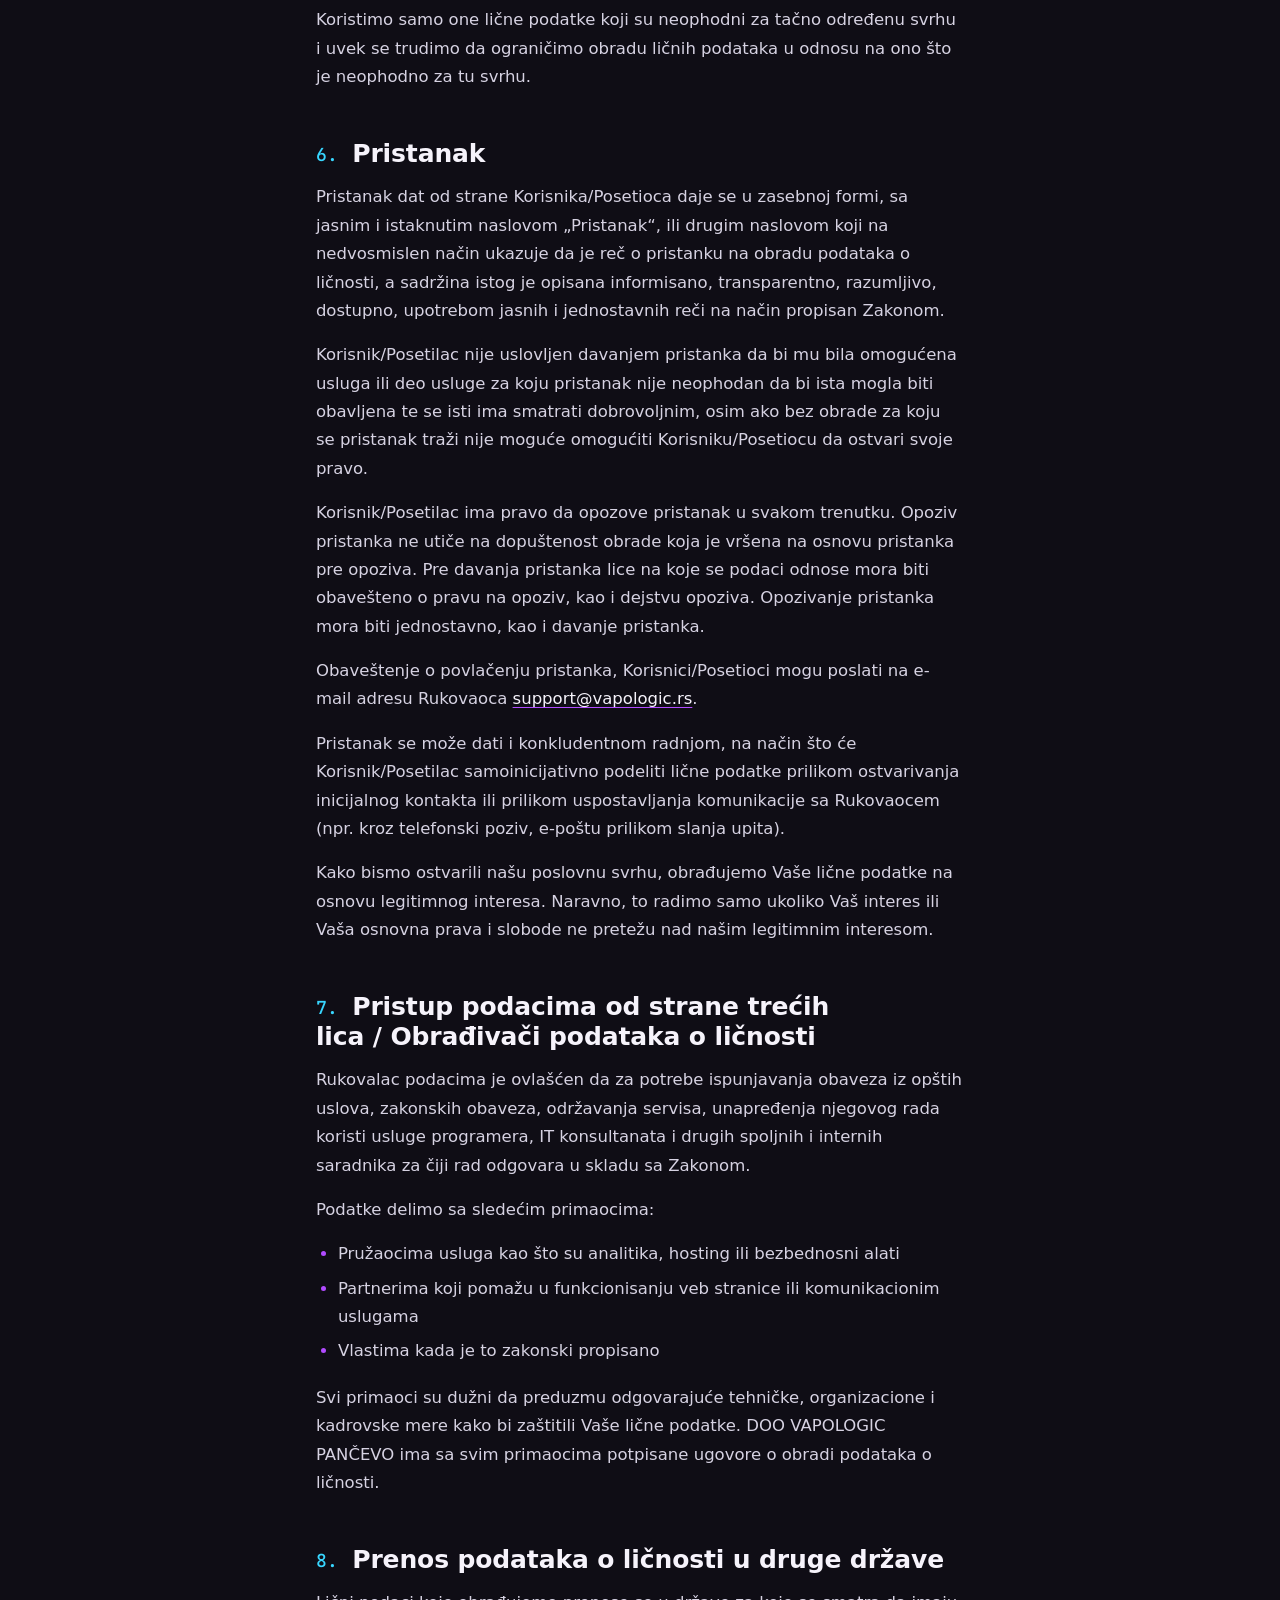
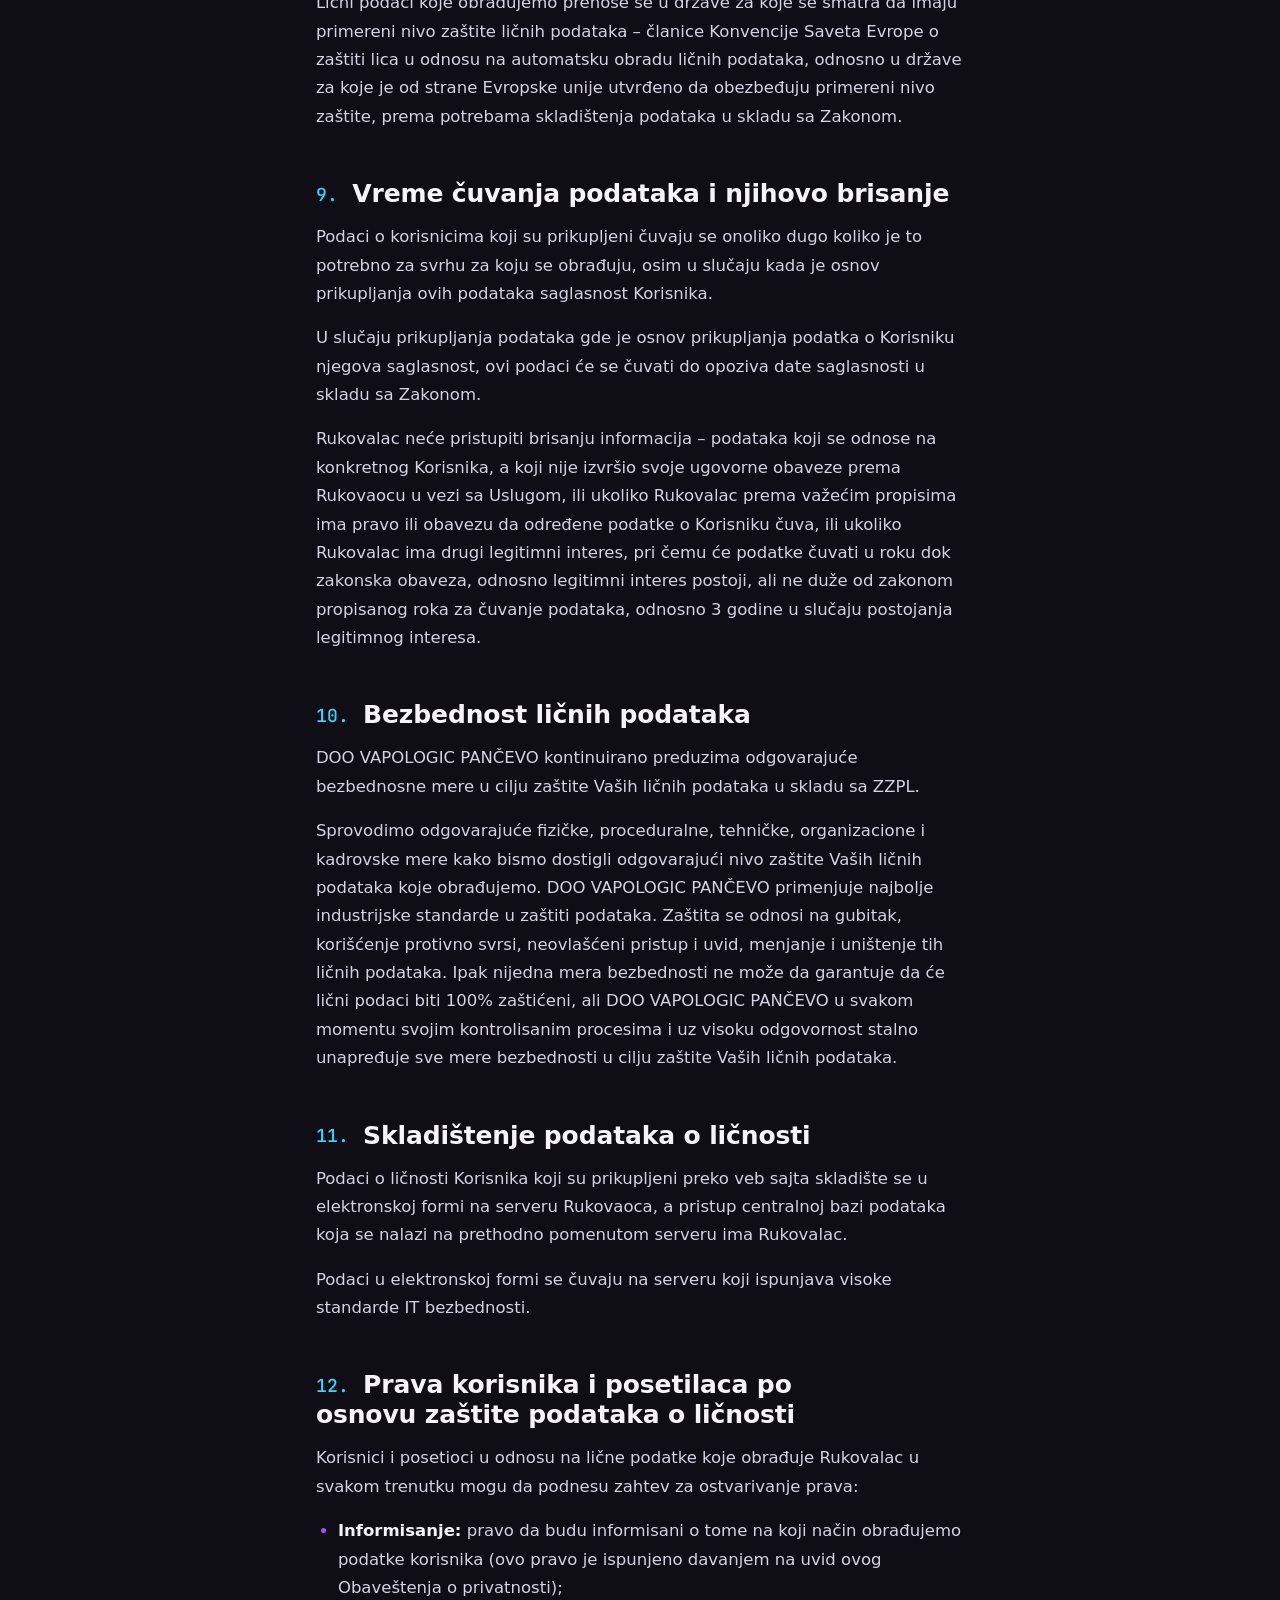
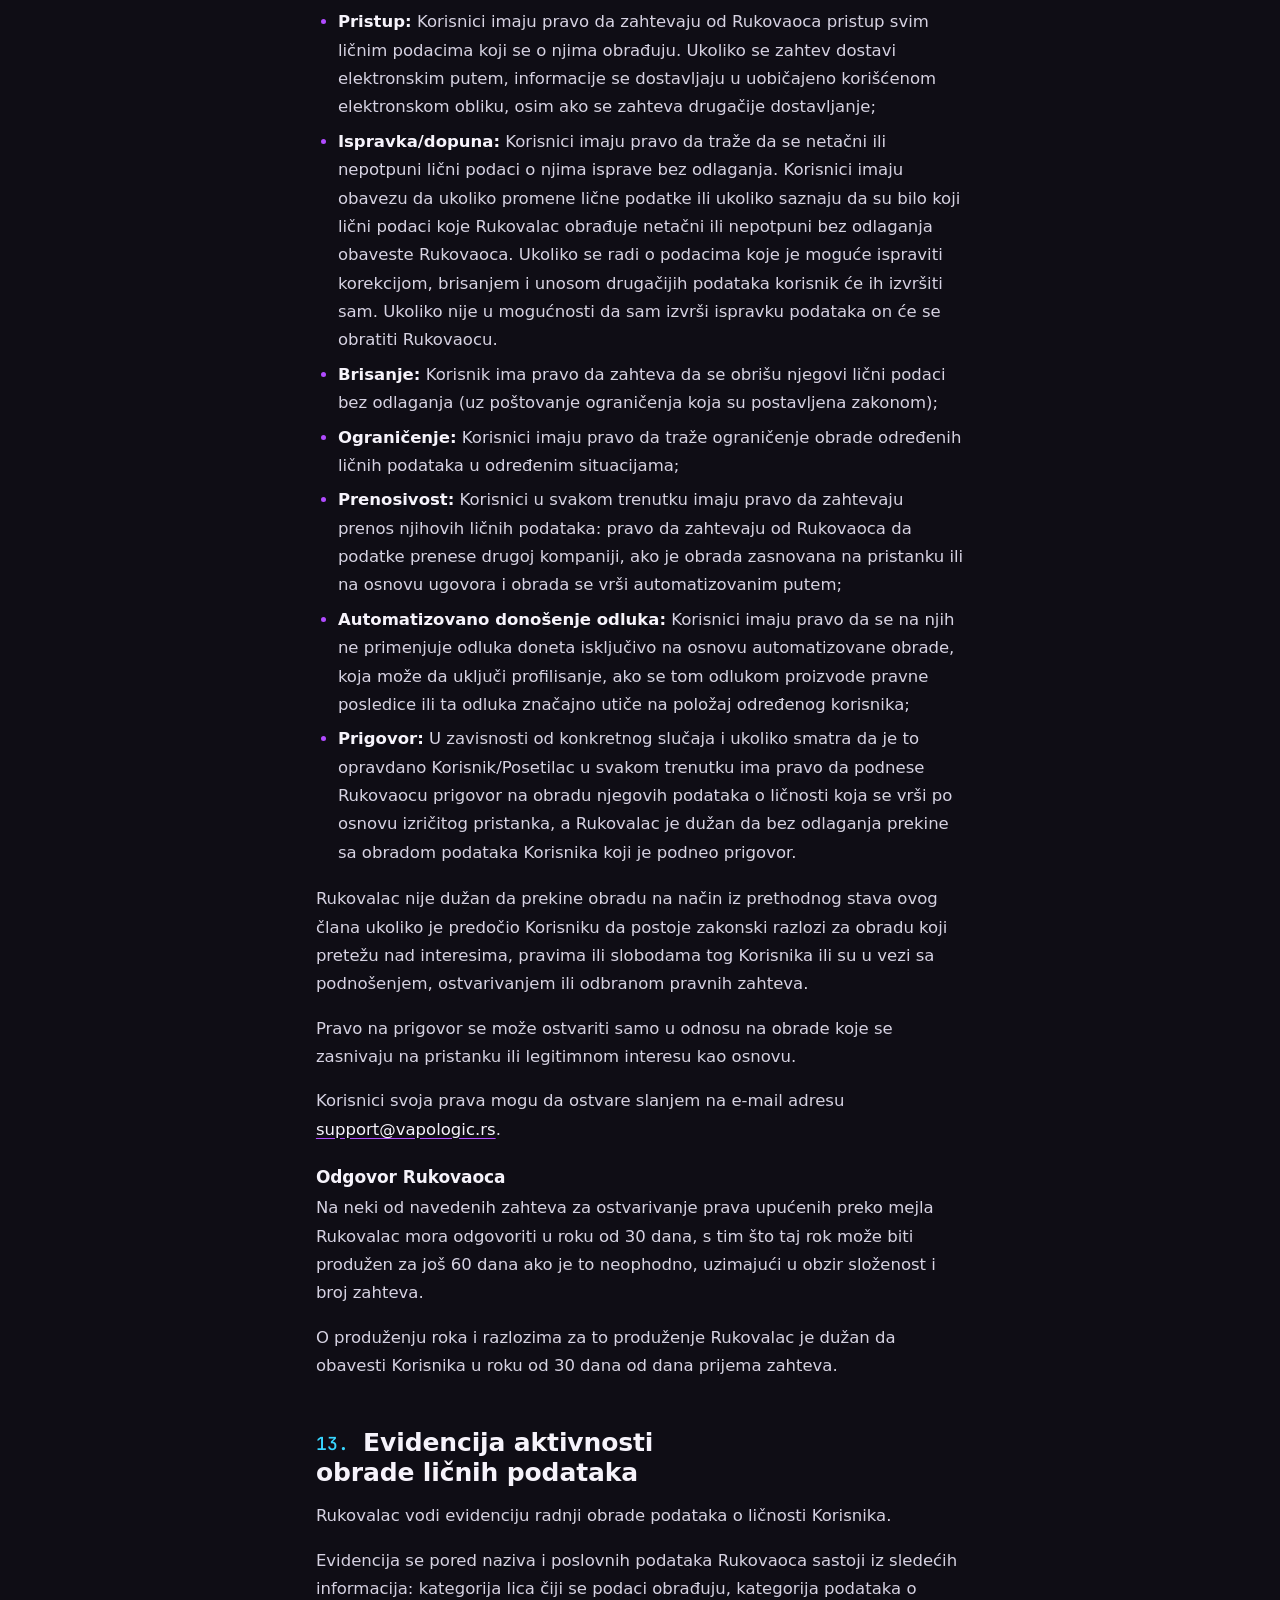
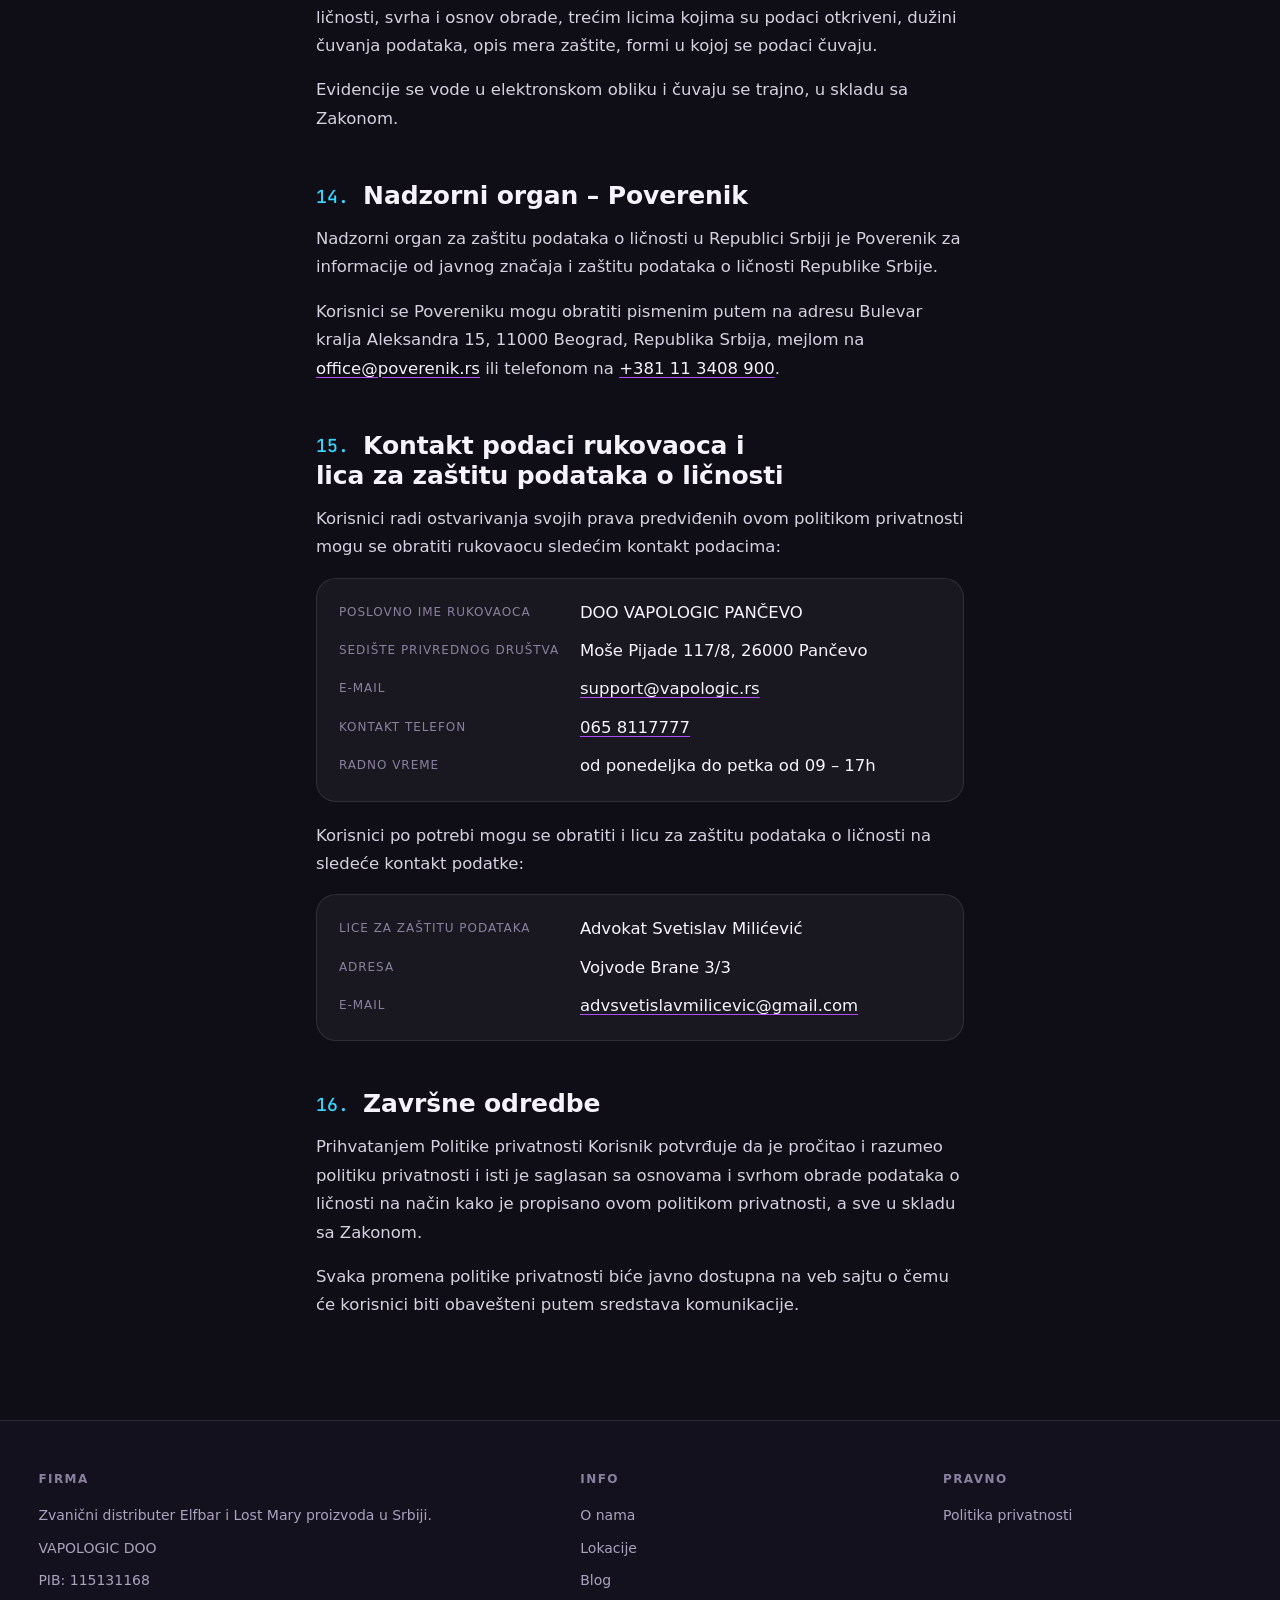
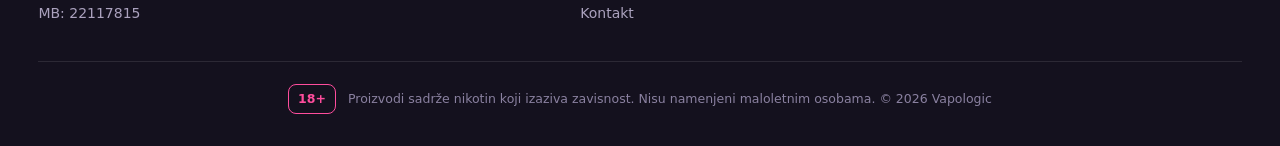
<file: politika-privatnosti.html>
<!doctype html>
<html lang="sr">
<head>
<meta charset="utf-8">
<meta name="viewport" content="width=device-width, initial-scale=1">
<meta name="robots" content="noindex"><!-- PRIVREMENO: skloniti na pravom domenu vapologic.rs -->
<title>Politika privatnosti - Vapologic</title>
<meta name="description" content="Politika privatnosti DOO VAPOLOGIC PANČEVO: koje podatke o ličnosti prikupljamo, u koje svrhe ih obrađujemo i kako možete ostvariti svoja prava.">
<link rel="canonical" href="https://vapologic.rs/politika-privatnosti">
<meta property="og:type" content="website">
<meta property="og:title" content="Politika privatnosti - Vapologic">
<meta property="og:description" content="Kako prikupljamo, koristimo i štitimo vaše podatke o ličnosti.">
<meta property="og:url" content="https://vapologic.rs/politika-privatnosti">
<meta name="theme-color" content="#0f0d15">
<link rel="icon" href="data:image/svg+xml,%3Csvg xmlns='http://www.w3.org/2000/svg' viewBox='0 0 32 32'%3E%3Cdefs%3E%3ClinearGradient id='g' x1='0' y1='0' x2='1' y2='1'%3E%3Cstop offset='0' stop-color='%23ff4d9d'/%3E%3Cstop offset='1' stop-color='%2338d6ff'/%3E%3C/linearGradient%3E%3C/defs%3E%3Crect width='32' height='32' rx='8' fill='url(%23g)'/%3E%3Cpath d='M9 10 L16 22 L23 10' fill='none' stroke='%23160a1c' stroke-width='3' stroke-linecap='round' stroke-linejoin='round'/%3E%3C/svg%3E">
<link rel="stylesheet" href="styles.css?v=71">
</head>
<body>
<header>
  <div class="wrap nav">
    <a class="logo" href="/" aria-label="Vapologic - početna"><img class="logo-img" src="vapologic-logo-white.png" width="280" height="160" loading="eager" fetchpriority="high" decoding="async" alt="Vapologic"></a>
    <button class="nav-toggle" data-i18n-attr="aria-label:nav.menu_open" aria-label="Otvori meni" aria-expanded="false" aria-controls="navMenu" onclick="toggleNav()"><span class="bars"></span></button>
    <div class="nav-menu" id="navMenu">
    <nav class="center" aria-label="Glavni meni">
      <div class="drop">
        <button type="button" class="drop-label" aria-haspopup="true"><span data-i18n="nav.products">Proizvodi</span> <i class="caret" aria-hidden="true"></i></button>
        <div class="menu prod-menu">
          <div class="pm-group">
            <a href="/?type=pod#prods" class="pm-head" data-filter data-brand="all" data-type="pod"><span data-i18n="nav.pod_group">Pod sistemi</span><i class="caret" aria-hidden="true"></i></a>
            <div class="pm-fly">
              <a href="/proizvod?dev=EB6000" class="pm-sub">EB6000</a>
            </div>
          </div>
          <div class="pm-group">
            <a href="/?type=jednokratni#prods" class="pm-head" data-filter data-brand="all" data-type="jednokratni"><span data-i18n="nav.disp_group">Jednokratni</span><i class="caret" aria-hidden="true"></i></a>
            <div class="pm-fly">
              <a href="/proizvod?dev=EB1000" class="pm-sub">EB1000</a>
              <a href="/proizvod?dev=BM1000" class="pm-sub">BM1000</a>
            </div>
          </div>
        </div>
      </div>
      <a href="/?brand=lost-mary#prods" data-filter data-brand="lost-mary" data-type="all">Lost Mary</a>
      <a href="/?brand=elfbar#prods" data-filter data-brand="elfbar" data-type="all">Elfbar</a>
      <a href="/lokacije" data-i18n="nav.locations">Lokacije</a>
      <a href="/blog" data-i18n="nav.blog">Blog</a>
      <a href="/kontakt" data-i18n="nav.contact">Kontakt</a>
    </nav>
    <div class="langpick drop">
      <button type="button" class="lang-btn" aria-haspopup="true" data-i18n-attr="aria-label:nav.lang"><span id="langCurrent">SR</span><i class="caret" aria-hidden="true"></i></button>
      <div class="menu">
        <a href="#" data-lang-code="sr" onclick="setLang('sr');return false">SR &middot; Srpski</a>
        <a href="#" data-lang-code="en" onclick="setLang('en');return false">EN &middot; English</a>
        <a href="#" data-lang-code="ru" onclick="setLang('ru');return false">RU &middot; Русский</a>
      </div>
    </div>
    <div class="socials">
      <a href="https://www.instagram.com/vapologic.rs/" target="_blank" rel="noopener" aria-label="Instagram"><svg viewBox="0 0 24 24" fill="none" stroke="currentColor" stroke-width="1.8"><rect x="3" y="3" width="18" height="18" rx="5"/><circle cx="12" cy="12" r="4"/><circle cx="17.5" cy="6.5" r="1" fill="currentColor" stroke="none"/></svg></a>
    </div>
    </div>
  </div>
</header>

<main class="legal">
  <nav class="crumbs wrap" aria-label="Putanja"><a href="/" data-i18n="art.crumb_home">Početna</a> › <span style="color:var(--muted)" data-i18n="footer.privacy">Politika privatnosti</span></nav>
  <div class="art-head">
    <h1>Politika privatnosti</h1>
    <div class="art-meta"><span>DOO VAPOLOGIC PANČEVO</span></div>
  </div>

  <!-- Tekst politike je samo na srpskom (pravni akt) - nije u i18n.js. -->
  <article class="art-body" lang="sr">
    <nav class="legal-toc" aria-label="Sadržaj">
      <h2>Sadržaj</h2>
      <ol>
        <li><a href="#clan-1">Uvodne odredbe</a></li>
        <li><a href="#clan-2">Značenje pojmova</a></li>
        <li><a href="#clan-3">Rukovalac podacima</a></li>
        <li><a href="#clan-4">Vrste podataka o ličnosti</a></li>
        <li><a href="#clan-5">Svrha obrade i pravni osnov za obradu podataka</a></li>
        <li><a href="#clan-6">Pristanak</a></li>
        <li><a href="#clan-7">Pristup podacima od strane trećih lica / Obrađivači podataka o ličnosti</a></li>
        <li><a href="#clan-8">Prenos podataka o ličnosti u druge države</a></li>
        <li><a href="#clan-9">Vreme čuvanja podataka i njihovo brisanje</a></li>
        <li><a href="#clan-10">Bezbednost ličnih podataka</a></li>
        <li><a href="#clan-11">Skladištenje podataka o ličnosti</a></li>
        <li><a href="#clan-12">Prava korisnika i posetilaca po osnovu zaštite podataka o ličnosti</a></li>
        <li><a href="#clan-13">Evidencija aktivnosti obrade ličnih podataka</a></li>
        <li><a href="#clan-14">Nadzorni organ – Poverenik</a></li>
        <li><a href="#clan-15">Kontakt podaci rukovaoca i lica za zaštitu podataka o ličnosti</a></li>
        <li><a href="#clan-16">Završne odredbe</a></li>
      </ol>
    </nav>

    <h2 id="clan-1"><span class="num">1.</span> Uvodne odredbe</h2>
    <p>Ovim aktom (u daljem tekstu: Politika privatnosti) se uređuju pravila o zaštiti podataka o ličnosti, a sve u skladu sa važećim Zakonom o zaštiti podataka o ličnosti (ZZPL).</p>
    <p>Briga o ličnim podacima je osnovna vrednost na kojoj je zasnovano poslovanje privrednog društva.</p>
    <p>Svrha ovog akta je da upozna korisnike sa načinom na koji privredno društvo DOO VAPOLOGIC koristi lične podatke. Ono sadrži informacije o tome na koji način prikupljamo, koristimo, skladištimo i obrađujemo lične podatke koji su nam potrebni, kako bi svi korisnici mogli da imaju najbolji uvid u funkcionalnost sajta.</p>
    <p>Podatak o ličnosti je svaki podatak koji se odnosi na fizičko lice čiji je identitet određen ili odrediv. Lični podatak je svaki podatak o korisniku, na osnovu koga možemo da izvršimo identifikaciju (npr. ime, prezime, ali i radni status ili e-mail adresa).</p>
    <p>Obrada podataka predstavlja svaku radnju ili skup radnji koje se vrše sa podacima o ličnosti (npr. prikupljanje, skladištenje, upotreba, umnožavanje, objavljivanje, brisanje ili uništavanje), a sve u skladu sa ZZPL.</p>

    <h2 id="clan-2"><span class="num">2.</span> Značenje pojmova</h2>
    <p>Termini koji se koriste u Politici privatnosti imaju sledeća značenja:</p>
    <dl class="legal-defs">
      <dt>Rukovalac</dt><dd>Privredno društvo DOO VAPOLOGIC PANČEVO koje obrađuje podatke o ličnosti.</dd>
      <dt>Korisnik veb sajta</dt><dd>Fizičko lice koje ima pristup sadržaju veb sajta, a nije kupac.</dd>
      <dt>Veb sajt</dt><dd>Veb stranica <a href="https://www.vapologic.rs">www.vapologic.rs</a> koja je u vlasništvu Rukovaoca.</dd>
      <dt>Opšti uslovi</dt><dd>Predstavljaju opšti akt kojim se reguliše ugovorni odnos između Rukovaoca i Korisnika, a kojim su propisani uslovi i pravila korišćenja veb sajta, kao i prava i obaveze Korisnika.</dd>
      <dt>Pristanak</dt><dd>Predstavlja dobrovoljno, određeno i nedvosmisleno izražavanje volje korisnika, kojim on izjavom ili jasnom potvrdnom radnjom daje izričit pristanak na obradu podataka o ličnosti koji se na njega odnose.</dd>
      <dt>Podatak o ličnosti</dt><dd>Predstavlja svaki podatak koji se odnosi na fizičko lice čiji je identitet određen ili je odrediv, kao što su ime i prezime i slično.</dd>
      <dt>Obrada podataka o ličnosti</dt><dd>Predstavlja svaku radnju ili skup radnji koje Rukovalac preduzima automatizovano ili neautomatizovano sa podacima o ličnosti Korisnika ili posetioca, kao što je prikupljanje podataka, razvrstavanje, grupisanje, strukturiranje, pohranjivanje i brisanje istih.</dd>
      <dt>Obrađivač</dt><dd>Fizičko ili pravno lice koje je angažovano od strane Rukovaoca da za njegov račun i u njegovo ime vrši obradu podataka o ličnosti u skladu sa ovim opštim aktom i u skladu sa Zakonom.</dd>
      <dt>GDPR</dt><dd>Opšta uredba o zaštiti podataka Evropske unije.</dd>
      <dt>Zakon</dt><dd>Zakon o zaštiti podataka o ličnosti Republike Srbije.</dd>
    </dl>

    <h2 id="clan-3"><span class="num">3.</span> Rukovalac podacima</h2>
    <p>Rukovalac podacima je privredno društvo DOO VAPOLOGIC PANČEVO sa kontakt podacima navedenim u <a href="#clan-15">članu 15.</a> ove Politike privatnosti.</p>
    <p>Privredno društvo u svojstvu Rukovaoca odgovara za podatke o ličnosti koji su prikupljeni od strane korisnika/posetilaca, na način predviđen ovim opštim aktom kao i u skladu sa Zakonom.</p>
    <p>Rukovalac podacima poseduje sve neophodne tehničke, organizacione i kadrovske kapacitete kako bi se obrada podataka vršila u skladu sa Zakonom.</p>

    <h2 id="clan-4"><span class="num">4.</span> Vrste podataka o ličnosti</h2>
    <p>Podatak o ličnosti je svaki podatak koji se odnosi na fizičko lice čiji je identitet određen ili odrediv. Lični podatak je svaki podatak o korisniku, na osnovu koga možemo da izvršimo identifikaciju. Ovo uključuje:</p>
    <h3>Informacije koje dobrovoljno dajete</h3>
    <ul>
      <li>Kontakt informacije dostavljene putem obrazaca (ime, imejl, broj telefona itd.)</li>
      <li>Poruke poslate putem kontakt obrazaca ili imejla</li>
      <li>Bilo koje informacije koje odlučite da podelite sa nama</li>
    </ul>
    <h3>Informacije prikupljene automatski</h3>
    <ul>
      <li>IP adresu</li>
      <li>Tip pregledača i informacije o uređaju</li>
      <li>Posećene stranice i interakcije sa veb stranicom</li>
      <li>Datum, vreme i trajanje poseta</li>
      <li>Kolačiće i tehnologije praćenja</li>
    </ul>
    <h3>Informacije treće strane</h3>
    <ul>
      <li>Korišćenjem analitičkih ili alata za promociju, možemo dobiti neidentifikovane uvide od treće strane</li>
    </ul>
    <h3>Posebne kategorije podataka o ličnosti</h3>
    <p>Rukovalac ne vrši obradu podataka koji se tiču rasnog ili etničkog porekla, političkog mišljenja, verskog i filozofskog uverenja ili članstva u sindikatu, kao i obradu genetskih podataka, biometrijskih podataka u cilju jedinstvene identifikacije lica, podataka o zdravstvenom stanju ili podataka o seksualnom životu ili seksualnoj orijentaciji fizičkog lica.</p>
    <p>U svakom trenutku možete da izjavite prigovor na ovakvu obradu Vaših ličnih podataka slanjem na e-mail adresu <a href="mailto:support@vapologic.rs">support@vapologic.rs</a>. Za više informacija o Vašim pravima, upućujemo Vas na sekciju „<a href="#clan-12">Vaša prava</a>“ u nastavku.</p>

    <h2 id="clan-5"><span class="num">5.</span> Svrha obrade i pravni osnov za obradu podataka</h2>
    <p>Podatke iz <a href="#clan-4">člana 4.</a> Rukovalac podacima obrađuje:</p>
    <ul>
      <li>Po osnovu zakonske obaveze Rukovaoca u smislu člana 12, stav 1, tačka 3 Zakona;</li>
      <li>Po osnovu izričitog pristanka datog od strane Korisnika/Posetioca, koji ima zasebnu formu čijim prihvatanjem se saglasnost ima smatrati datom, u smislu člana 12, stav 1, tačka 1 Zakona ili se može sastojati u konkludentnoj radnji iz koje se može zaključiti da je Korisnik saglasan sa određenom obradom;</li>
      <li>Po osnovu legitimnog interesa u smislu člana 12, stav 1, tačka 6 Zakona;</li>
      <li>Po osnovu zakonske obaveze Rukovaoca u smislu člana 12, stav 1, tačka 3 Zakona, a u vezi sa članom 55 Zakona o zaštiti potrošača;</li>
    </ul>
    <p>Obradu podataka Rukovalac vrši u sledeće svrhe:</p>
    <ul>
      <li>Za upravljanje i održavanje veb stranice</li>
      <li>Za poboljšanje performansi veb stranice i korisničkog iskustva</li>
      <li>Za odgovore na upite i pružanje traženih usluga</li>
      <li>Za slanje ažuriranja ili marketinških informacija ukoliko ste dali saglasnost</li>
      <li>Za analizu obrazaca korišćenja i poboljšanje sadržaja, bezbednosti i funkcionalnosti</li>
      <li>U druge svrhe u skladu sa Zakonom.</li>
    </ul>
    <p>Koristimo samo one lične podatke koji su neophodni za tačno određenu svrhu i uvek se trudimo da ograničimo obradu ličnih podataka u odnosu na ono što je neophodno za tu svrhu.</p>

    <h2 id="clan-6"><span class="num">6.</span> Pristanak</h2>
    <p>Pristanak dat od strane Korisnika/Posetioca daje se u zasebnoj formi, sa jasnim i istaknutim naslovom „Pristanak“, ili drugim naslovom koji na nedvosmislen način ukazuje da je reč o pristanku na obradu podataka o ličnosti, a sadržina istog je opisana informisano, transparentno, razumljivo, dostupno, upotrebom jasnih i jednostavnih reči na način propisan Zakonom.</p>
    <p>Korisnik/Posetilac nije uslovljen davanjem pristanka da bi mu bila omogućena usluga ili deo usluge za koju pristanak nije neophodan da bi ista mogla biti obavljena te se isti ima smatrati dobrovoljnim, osim ako bez obrade za koju se pristanak traži nije moguće omogućiti Korisniku/Posetiocu da ostvari svoje pravo.</p>
    <p>Korisnik/Posetilac ima pravo da opozove pristanak u svakom trenutku. Opoziv pristanka ne utiče na dopuštenost obrade koja je vršena na osnovu pristanka pre opoziva. Pre davanja pristanka lice na koje se podaci odnose mora biti obavešteno o pravu na opoziv, kao i dejstvu opoziva. Opozivanje pristanka mora biti jednostavno, kao i davanje pristanka.</p>
    <p>Obaveštenje o povlačenju pristanka, Korisnici/Posetioci mogu poslati na e-mail adresu Rukovaoca <a href="mailto:support@vapologic.rs">support@vapologic.rs</a>.</p>
    <p>Pristanak se može dati i konkludentnom radnjom, na način što će Korisnik/Posetilac samoinicijativno podeliti lične podatke prilikom ostvarivanja inicijalnog kontakta ili prilikom uspostavljanja komunikacije sa Rukovaocem (npr. kroz telefonski poziv, e-poštu prilikom slanja upita).</p>
    <!-- U dostavljenom tekstu ovde stoji „Legitimni interes koristimo kako bismo:“ bez liste koja sledi.
         Izostavljeno dok klijent ne pošalje stavke. -->
    <p>Kako bismo ostvarili našu poslovnu svrhu, obrađujemo Vaše lične podatke na osnovu legitimnog interesa. Naravno, to radimo samo ukoliko Vaš interes ili Vaša osnovna prava i slobode ne pretežu nad našim legitimnim interesom.</p>

    <h2 id="clan-7"><span class="num">7.</span> Pristup podacima od strane trećih lica / Obrađivači podataka o ličnosti</h2>
    <p>Rukovalac podacima je ovlašćen da za potrebe ispunjavanja obaveza iz opštih uslova, zakonskih obaveza, održavanja servisa, unapređenja njegovog rada koristi usluge programera, IT konsultanata i drugih spoljnih i internih saradnika za čiji rad odgovara u skladu sa Zakonom.</p>
    <p>Podatke delimo sa sledećim primaocima:</p>
    <ul>
      <li>Pružaocima usluga kao što su analitika, hosting ili bezbednosni alati</li>
      <li>Partnerima koji pomažu u funkcionisanju veb stranice ili komunikacionim uslugama</li>
      <li>Vlastima kada je to zakonski propisano</li>
    </ul>
    <p>Svi primaoci su dužni da preduzmu odgovarajuće tehničke, organizacione i kadrovske mere kako bi zaštitili Vaše lične podatke. DOO VAPOLOGIC PANČEVO ima sa svim primaocima potpisane ugovore o obradi podataka o ličnosti.</p>

    <h2 id="clan-8"><span class="num">8.</span> Prenos podataka o ličnosti u druge države</h2>
    <p>Lični podaci koje obrađujemo prenose se u države za koje se smatra da imaju primereni nivo zaštite ličnih podataka – članice Konvencije Saveta Evrope o zaštiti lica u odnosu na automatsku obradu ličnih podataka, odnosno u države za koje je od strane Evropske unije utvrđeno da obezbeđuju primereni nivo zaštite, prema potrebama skladištenja podataka u skladu sa Zakonom.</p>

    <h2 id="clan-9"><span class="num">9.</span> Vreme čuvanja podataka i njihovo brisanje</h2>
    <p>Podaci o korisnicima koji su prikupljeni čuvaju se onoliko dugo koliko je to potrebno za svrhu za koju se obrađuju, osim u slučaju kada je osnov prikupljanja ovih podataka saglasnost Korisnika.</p>
    <p>U slučaju prikupljanja podataka gde je osnov prikupljanja podatka o Korisniku njegova saglasnost, ovi podaci će se čuvati do opoziva date saglasnosti u skladu sa Zakonom.</p>
    <p>Rukovalac neće pristupiti brisanju informacija – podataka koji se odnose na konkretnog Korisnika, a koji nije izvršio svoje ugovorne obaveze prema Rukovaocu u vezi sa Uslugom, ili ukoliko Rukovalac prema važećim propisima ima pravo ili obavezu da određene podatke o Korisniku čuva, ili ukoliko Rukovalac ima drugi legitimni interes, pri čemu će podatke čuvati u roku dok zakonska obaveza, odnosno legitimni interes postoji, ali ne duže od zakonom propisanog roka za čuvanje podataka, odnosno 3 godine u slučaju postojanja legitimnog interesa.</p>

    <h2 id="clan-10"><span class="num">10.</span> Bezbednost ličnih podataka</h2>
    <p>DOO VAPOLOGIC PANČEVO kontinuirano preduzima odgovarajuće bezbednosne mere u cilju zaštite Vaših ličnih podataka u skladu sa ZZPL.</p>
    <p>Sprovodimo odgovarajuće fizičke, proceduralne, tehničke, organizacione i kadrovske mere kako bismo dostigli odgovarajući nivo zaštite Vaših ličnih podataka koje obrađujemo. DOO VAPOLOGIC PANČEVO primenjuje najbolje industrijske standarde u zaštiti podataka. Zaštita se odnosi na gubitak, korišćenje protivno svrsi, neovlašćeni pristup i uvid, menjanje i uništenje tih ličnih podataka. Ipak nijedna mera bezbednosti ne može da garantuje da će lični podaci biti 100% zaštićeni, ali DOO VAPOLOGIC PANČEVO u svakom momentu svojim kontrolisanim procesima i uz visoku odgovornost stalno unapređuje sve mere bezbednosti u cilju zaštite Vaših ličnih podataka.</p>

    <h2 id="clan-11"><span class="num">11.</span> Skladištenje podataka o ličnosti</h2>
    <p>Podaci o ličnosti Korisnika koji su prikupljeni preko veb sajta skladište se u elektronskoj formi na serveru Rukovaoca, a pristup centralnoj bazi podataka koja se nalazi na prethodno pomenutom serveru ima Rukovalac.</p>
    <p>Podaci u elektronskoj formi se čuvaju na serveru koji ispunjava visoke standarde IT bezbednosti.</p>

    <h2 id="clan-12"><span class="num">12.</span> Prava korisnika i posetilaca po osnovu zaštite podataka o ličnosti</h2>
    <p>Korisnici i posetioci u odnosu na lične podatke koje obrađuje Rukovalac u svakom trenutku mogu da podnesu zahtev za ostvarivanje prava:</p>
    <ul class="legal-rights">
      <li><strong>Informisanje:</strong> pravo da budu informisani o tome na koji način obrađujemo podatke korisnika (ovo pravo je ispunjeno davanjem na uvid ovog Obaveštenja o privatnosti);</li>
      <li><strong>Pristup:</strong> Korisnici imaju pravo da zahtevaju od Rukovaoca pristup svim ličnim podacima koji se o njima obrađuju. Ukoliko se zahtev dostavi elektronskim putem, informacije se dostavljaju u uobičajeno korišćenom elektronskom obliku, osim ako se zahteva drugačije dostavljanje;</li>
      <li><strong>Ispravka/dopuna:</strong> Korisnici imaju pravo da traže da se netačni ili nepotpuni lični podaci o njima isprave bez odlaganja. Korisnici imaju obavezu da ukoliko promene lične podatke ili ukoliko saznaju da su bilo koji lični podaci koje Rukovalac obrađuje netačni ili nepotpuni bez odlaganja obaveste Rukovaoca. Ukoliko se radi o podacima koje je moguće ispraviti korekcijom, brisanjem i unosom drugačijih podataka korisnik će ih izvršiti sam. Ukoliko nije u mogućnosti da sam izvrši ispravku podataka on će se obratiti Rukovaocu.</li>
      <li><strong>Brisanje:</strong> Korisnik ima pravo da zahteva da se obrišu njegovi lični podaci bez odlaganja (uz poštovanje ograničenja koja su postavljena zakonom);</li>
      <li><strong>Ograničenje:</strong> Korisnici imaju pravo da traže ograničenje obrade određenih ličnih podataka u određenim situacijama;</li>
      <li><strong>Prenosivost:</strong> Korisnici u svakom trenutku imaju pravo da zahtevaju prenos njihovih ličnih podataka: pravo da zahtevaju od Rukovaoca da podatke prenese drugoj kompaniji, ako je obrada zasnovana na pristanku ili na osnovu ugovora i obrada se vrši automatizovanim putem;</li>
      <li><strong>Automatizovano donošenje odluka:</strong> Korisnici imaju pravo da se na njih ne primenjuje odluka doneta isključivo na osnovu automatizovane obrade, koja može da uključi profilisanje, ako se tom odlukom proizvode pravne posledice ili ta odluka značajno utiče na položaj određenog korisnika;</li>
      <li><strong>Prigovor:</strong> U zavisnosti od konkretnog slučaja i ukoliko smatra da je to opravdano Korisnik/Posetilac u svakom trenutku ima pravo da podnese Rukovaocu prigovor na obradu njegovih podataka o ličnosti koja se vrši po osnovu izričitog pristanka, a Rukovalac je dužan da bez odlaganja prekine sa obradom podataka Korisnika koji je podneo prigovor.</li>
    </ul>
    <p>Rukovalac nije dužan da prekine obradu na način iz prethodnog stava ovog člana ukoliko je predočio Korisniku da postoje zakonski razlozi za obradu koji pretežu nad interesima, pravima ili slobodama tog Korisnika ili su u vezi sa podnošenjem, ostvarivanjem ili odbranom pravnih zahteva.</p>
    <p>Pravo na prigovor se može ostvariti samo u odnosu na obrade koje se zasnivaju na pristanku ili legitimnom interesu kao osnovu.</p>
    <p>Korisnici svoja prava mogu da ostvare slanjem na e-mail adresu <a href="mailto:support@vapologic.rs">support@vapologic.rs</a>.</p>
    <h3>Odgovor Rukovaoca</h3>
    <p>Na neki od navedenih zahteva za ostvarivanje prava upućenih preko mejla Rukovalac mora odgovoriti u roku od 30 dana, s tim što taj rok može biti produžen za još 60 dana ako je to neophodno, uzimajući u obzir složenost i broj zahteva.</p>
    <p>O produženju roka i razlozima za to produženje Rukovalac je dužan da obavesti Korisnika u roku od 30 dana od dana prijema zahteva.</p>

    <h2 id="clan-13"><span class="num">13.</span> Evidencija aktivnosti obrade ličnih podataka</h2>
    <p>Rukovalac vodi evidenciju radnji obrade podataka o ličnosti Korisnika.</p>
    <p>Evidencija se pored naziva i poslovnih podataka Rukovaoca sastoji iz sledećih informacija: kategorija lica čiji se podaci obrađuju, kategorija podataka o ličnosti, svrha i osnov obrade, trećim licima kojima su podaci otkriveni, dužini čuvanja podataka, opis mera zaštite, formi u kojoj se podaci čuvaju.</p>
    <p>Evidencije se vode u elektronskom obliku i čuvaju se trajno, u skladu sa Zakonom.</p>

    <h2 id="clan-14"><span class="num">14.</span> Nadzorni organ – Poverenik</h2>
    <p>Nadzorni organ za zaštitu podataka o ličnosti u Republici Srbiji je Poverenik za informacije od javnog značaja i zaštitu podataka o ličnosti Republike Srbije.</p>
    <p>Korisnici se Povereniku mogu obratiti pismenim putem na adresu Bulevar kralja Aleksandra 15, 11000 Beograd, Republika Srbija, mejlom na <a href="mailto:office@poverenik.rs">office@poverenik.rs</a> ili telefonom na <a href="tel:+381113408900">+381 11 3408 900</a>.</p>

    <h2 id="clan-15"><span class="num">15.</span> Kontakt podaci rukovaoca i lica za zaštitu podataka o ličnosti</h2>
    <p>Korisnici radi ostvarivanja svojih prava predviđenih ovom politikom privatnosti mogu se obratiti rukovaocu sledećim kontakt podacima:</p>
    <dl class="legal-card">
      <dt>Poslovno ime rukovaoca</dt><dd>DOO VAPOLOGIC PANČEVO</dd>
      <dt>Sedište privrednog društva</dt><dd>Moše Pijade 117/8, 26000 Pančevo</dd>
      <dt>E-mail</dt><dd><a href="mailto:support@vapologic.rs">support@vapologic.rs</a></dd>
      <dt>Kontakt telefon</dt><dd><a href="tel:+381658117777">065 8117777</a></dd>
      <dt>Radno vreme</dt><dd>od ponedeljka do petka od 09 – 17h</dd>
    </dl>
    <p>Korisnici po potrebi mogu se obratiti i licu za zaštitu podataka o ličnosti na sledeće kontakt podatke:</p>
    <dl class="legal-card">
      <dt>Lice za zaštitu podataka</dt><dd>Advokat Svetislav Milićević</dd>
      <dt>Adresa</dt><dd>Vojvode Brane 3/3</dd>
      <dt>E-mail</dt><dd><a href="mailto:advsvetislavmilicevic@gmail.com">advsvetislavmilicevic@gmail.com</a></dd>
    </dl>

    <h2 id="clan-16"><span class="num">16.</span> Završne odredbe</h2>
    <p>Prihvatanjem Politike privatnosti Korisnik potvrđuje da je pročitao i razumeo politiku privatnosti i isti je saglasan sa osnovama i svrhom obrade podataka o ličnosti na način kako je propisano ovom politikom privatnosti, a sve u skladu sa Zakonom.</p>
    <p>Svaka promena politike privatnosti biće javno dostupna na veb sajtu o čemu će korisnici biti obavešteni putem sredstava komunikacije.</p>
  </article>
</main>

<footer>
  <div class="wrap">
    <!-- Tri kolone jedna pored druge: Firma (tekst + podaci) · Info · Pravno.
         Ispod njih divider pa copyright/disclaimer (.age). -->
    <div class="fgrid">
      <div class="foot-company">
        <h4 data-i18n="footer.company">Firma</h4>
        <p class="foot-tagline" data-i18n="footer.tagline">Zvanični distributer Elfbar i Lost Mary proizvoda u Srbiji.</p>
        <p class="foot-legal">
          <span data-i18n="footer.legal_name">VAPOLOGIC DOO</span>
          <span data-i18n="footer.legal_pib">PIB: 115131168</span>
          <span data-i18n="footer.legal_reg">MB: 22117815</span>
        </p>
      </div>
      <div><h4 data-i18n="footer.info">Info</h4><a href="/" data-i18n="footer.about">O nama</a><a href="/lokacije" data-i18n="nav.locations">Lokacije</a><a href="/blog" data-i18n="nav.blog">Blog</a><a href="/kontakt" data-i18n="nav.contact">Kontakt</a></div>
      <div><h4 data-i18n="footer.legal_col">Pravno</h4><a href="/politika-privatnosti" data-i18n="footer.privacy">Politika privatnosti</a></div>
    </div>
    <div class="age"><span class="warn">18+</span> <span data-i18n="footer.age_note">Proizvodi sadrže nikotin koji izaziva zavisnost. Nisu namenjeni maloletnim osobama. © 2026 Vapologic</span></div>
  </div>
</footer>

<script src="i18n.js?v=24"></script>
<script src="app.js?v=46"></script>
</body>
</html>
</file>
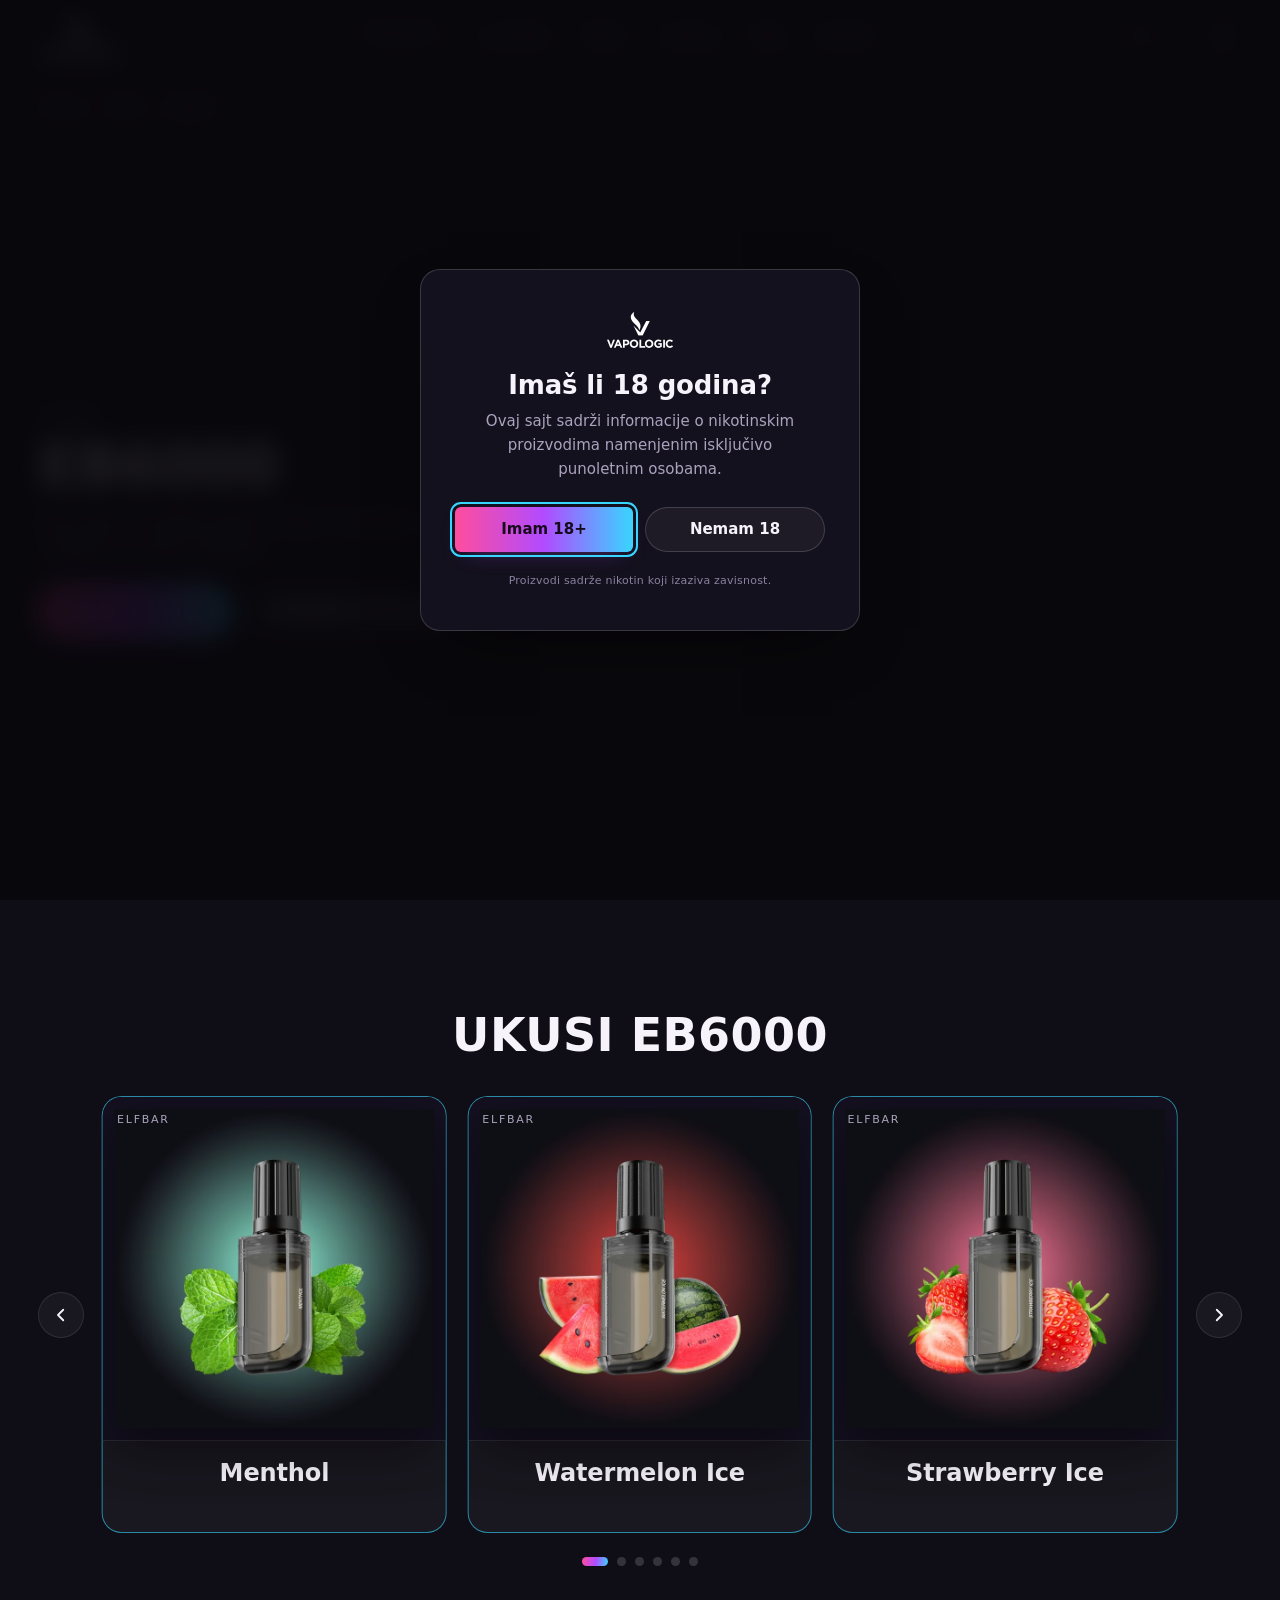
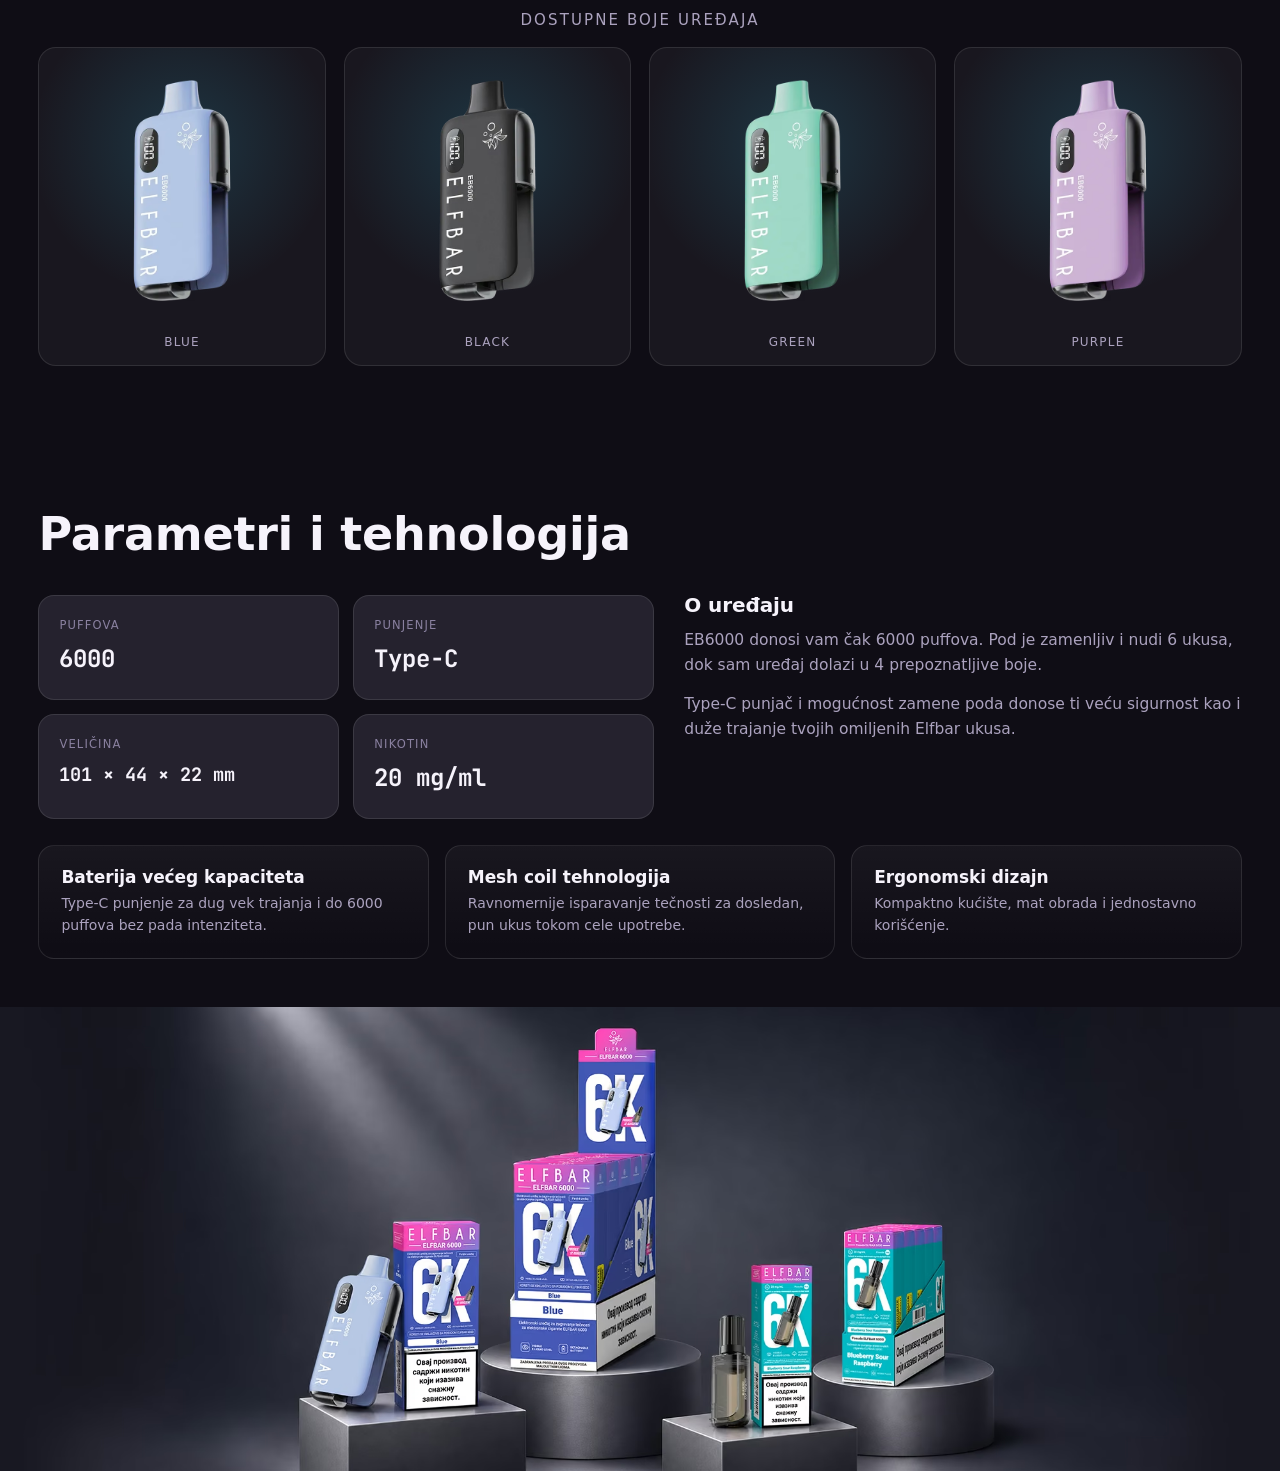
<file: proizvod.html>
<!doctype html>
<html lang="sr">
<head>
<meta charset="utf-8">
<meta name="viewport" content="width=device-width, initial-scale=1">
<meta name="robots" content="noindex"><!-- PRIVREMENO: skloniti na pravom domenu vapologic.rs -->
<title>Elfbar EB6000 - do 6000 puffova | Vapologic</title>
<meta name="description" content="Elfbar EB6000 - premium jednokratni uređaj do 6000 puffova, Type-C punjenje, 6 ukusa i 4 boje. Pogledaj specifikacije i ukuse.">
<link rel="canonical" href="https://vapologic.rs/proizvod">
<meta property="og:type" content="product">
<meta property="og:title" content="Elfbar EB6000 - do 6000 puffova">
<meta property="og:description" content="Premium uređaj do 6000 puffova, Type-C punjenje, 6 ukusa i 4 boje.">
<meta property="og:url" content="https://vapologic.rs/proizvod">
<meta name="theme-color" content="#0f0d15">
<link rel="icon" href="data:image/svg+xml,%3Csvg xmlns='http://www.w3.org/2000/svg' viewBox='0 0 32 32'%3E%3Cdefs%3E%3ClinearGradient id='g' x1='0' y1='0' x2='1' y2='1'%3E%3Cstop offset='0' stop-color='%23ff4d9d'/%3E%3Cstop offset='1' stop-color='%2338d6ff'/%3E%3C/linearGradient%3E%3C/defs%3E%3Crect width='32' height='32' rx='8' fill='url(%23g)'/%3E%3Cpath d='M9 10 L16 22 L23 10' fill='none' stroke='%23160a1c' stroke-width='3' stroke-linecap='round' stroke-linejoin='round'/%3E%3C/svg%3E">
<link rel="stylesheet" href="styles.css?v=71">
<script type="application/ld+json">
{"@context":"https://schema.org","@type":"Product","name":"Elfbar EB6000","brand":{"@type":"Brand","name":"Elfbar"},"description":"Premium jednokratni uređaj do 6000 puffova, Type-C punjenje, 6 ukusa i 4 boje."}
</script>
</head>
<body>
<header>
  <div class="wrap nav">
    <a class="logo" href="/" aria-label="Vapologic - početna"><img class="logo-img" src="vapologic-logo-white.png" width="280" height="160" loading="eager" fetchpriority="high" decoding="async" alt="Vapologic"></a>
    <button class="nav-toggle" data-i18n-attr="aria-label:nav.menu_open" aria-label="Otvori meni" aria-expanded="false" aria-controls="navMenu" onclick="toggleNav()"><span class="bars"></span></button>
    <div class="nav-menu" id="navMenu">
    <nav class="center" aria-label="Glavni meni">
      <div class="drop">
        <button type="button" class="drop-label" aria-haspopup="true"><span data-i18n="nav.products">Proizvodi</span> <i class="caret" aria-hidden="true"></i></button>
        <div class="menu prod-menu">
          <div class="pm-group">
            <a href="/?type=pod#prods" class="pm-head" data-filter data-brand="all" data-type="pod"><span data-i18n="nav.pod_group">Pod sistemi</span><i class="caret" aria-hidden="true"></i></a>
            <div class="pm-fly">
              <a href="/proizvod?dev=EB6000" class="pm-sub">EB6000</a>
            </div>
          </div>
          <div class="pm-group">
            <a href="/?type=jednokratni#prods" class="pm-head" data-filter data-brand="all" data-type="jednokratni"><span data-i18n="nav.disp_group">Jednokratni</span><i class="caret" aria-hidden="true"></i></a>
            <div class="pm-fly">
              <a href="/proizvod?dev=EB1000" class="pm-sub">EB1000</a>
              <a href="/proizvod?dev=BM1000" class="pm-sub">BM1000</a>
            </div>
          </div>
        </div>
      </div>
      <a href="/?brand=lost-mary#prods" data-filter data-brand="lost-mary" data-type="all">Lost Mary</a>
      <a href="/?brand=elfbar#prods" data-filter data-brand="elfbar" data-type="all">Elfbar</a>
      <a href="/lokacije" data-i18n="nav.locations">Lokacije</a>
      <a href="/blog" data-i18n="nav.blog">Blog</a>
      <a href="/kontakt" data-i18n="nav.contact">Kontakt</a>
    </nav>
    <div class="langpick drop">
      <button type="button" class="lang-btn" aria-haspopup="true" data-i18n-attr="aria-label:nav.lang"><span id="langCurrent">SR</span><i class="caret" aria-hidden="true"></i></button>
      <div class="menu">
        <a href="#" data-lang-code="sr" onclick="setLang('sr');return false">SR &middot; Srpski</a>
        <a href="#" data-lang-code="en" onclick="setLang('en');return false">EN &middot; English</a>
        <a href="#" data-lang-code="ru" onclick="setLang('ru');return false">RU &middot; Русский</a>
      </div>
    </div>
    <div class="socials">
      <a href="https://www.instagram.com/vapologic.rs/" target="_blank" rel="noopener" aria-label="Instagram"><svg viewBox="0 0 24 24" fill="none" stroke="currentColor" stroke-width="1.8"><rect x="3" y="3" width="18" height="18" rx="5"/><circle cx="12" cy="12" r="4"/><circle cx="17.5" cy="6.5" r="1" fill="currentColor" stroke="none"/></svg></a>
    </div>
    </div>
  </div>
</header>

<main>
  <div class="wrap">
    <!-- Sve sto zavisi od ?dev= (EB1000 / BM1000 / EB6000) puni app.js; u markupu
         stoji EB6000 kao podrazumevani uredjaj da stranica ima sadrzaj i bez JS-a. -->
    <div class="pd-top">
      <div class="pd-info">
        <nav class="crumbs" aria-label="Putanja"><a href="/" data-i18n="art.crumb_home">Početna</a> › <a href="/#prods" id="pdCrumbBrand">Elfbar</a> › <span style="color:var(--muted)" id="pdCrumbName">EB6000</span></nav>
        <div class="pd-info-body">
        <div class="brand" id="pdBrand">Elfbar</div><h1 id="pdTitle">EB6000</h1>
        <p id="pdDesc">Premium uređaj koji ti donosi do 6000 puffova. Type-C punjenje i jednostavno korišćenje.</p>
        <div class="pd-cta">
          <a class="btn btn-primary" href="/lokacije"><span data-i18n="pd.cta_buy">Gde da kupim</span> <span class="ico" aria-hidden="true"><svg viewBox="0 0 24 24" fill="none" stroke="currentColor" stroke-width="2.4" stroke-linecap="round" stroke-linejoin="round"><path d="M5 12h14M13 6l6 6-6 6"/></svg></span></a>
          <a class="btn btn-ghost" href="#specs"><span data-i18n="pd.cta_more">Detaljnije informacije</span></a>
        </div>
        </div>
      </div>
      <!-- kljucni vizual: pejzazni (-web) na desktopu, uspravni (-mob) na telefonu -->
      <picture class="pd-hero">
        <source media="(max-width:720px)" srcset="Slike/web/uredjaj/eb6000-mob.webp?v=4" id="pdHeroMob">
        <img src="Slike/web/uredjaj/eb6000-web.webp?v=4" id="pdHeroWeb" alt="Elfbar EB6000" width="1600" height="1199" loading="eager" fetchpriority="high" decoding="async">
      </picture>
    </div>
  </div>

  <!-- Coverflow slajder ukusa -->
  <section class="flavors-sec" id="ukusi">
    <div class="wrap">
      <div class="sec-head center"><h2 class="sec-title" id="flavTitle">Ukusi EB6000</h2></div>

      <!-- Strelice vise levo/desno na desktopu; ispod desktopa se sve kontrole
           preslazu u red ispod slajdera (prev · tackice · next) preko `order`. -->
      <div class="pslider" id="fslider">
        <button class="parrow prev" id="fPrev" data-i18n-attr="aria-label:flav.prev" aria-label="Prethodni ukus"><svg viewBox="0 0 24 24" fill="none" stroke="currentColor" stroke-width="2.4" stroke-linecap="round" stroke-linejoin="round"><path d="M15 5l-7 7 7 7"/></svg></button>
        <div class="pview"><div class="ptrack" id="fcar"></div></div>
        <button class="parrow next" id="fNext" data-i18n-attr="aria-label:flav.next" aria-label="Sledeći ukus"><svg viewBox="0 0 24 24" fill="none" stroke="currentColor" stroke-width="2.4" stroke-linecap="round" stroke-linejoin="round"><path d="M9 5l7 7-7 7"/></svg></button>
        <div class="pdots" id="fdots" role="tablist" data-i18n-attr="aria-label:flav.pages" aria-label="Stranice slajdera"></div>
      </div>

      <!-- EB6000 je pod sistem: pod-ovi nose ukuse, sam uredjaj dolazi u 4 boje.
           Kod uredjaja bez boja JS sakriva ceo blok. -->
      <div class="colors" id="pdColors" hidden>
        <h3 class="colors-h" id="pdColorsH">Dostupne boje</h3>
        <div class="colors-row" id="pdColorsRow"></div>
      </div>
    </div>
  </section>

  <section id="specs">
    <div class="wrap">
      <div class="sec-head"><h2 class="sec-title" data-i18n="specs.title">Parametri i tehnologija</h2></div>
      <div class="spec-wrap">
        <div class="spec-grid" id="pdSpecs"></div>
        <div class="spec-copy">
          <h3 data-i18n="specs.about">O uređaju</h3>
          <p id="pdAbout">EB6000 donosi vam čak 6000 puffova. Pod je zamenljiv i nudi 6 ukusa, dok sam uređaj dolazi u 4 prepoznatljive boje.</p>
          <p id="pdAbout2">Type-C punjač i mogućnost zamene poda donose ti veću sigurnost kao i duže trajanje tvojih omiljenih Elfbar ukusa.</p>
        </div>
      </div>
      <div class="tech">
        <div class="t"><h4 id="pdTechH">Baterija većeg kapaciteta</h4><p id="pdTechP">Type-C punjenje za dug vek trajanja i do 6000 puffova bez pada intenziteta.</p></div>
        <div class="t"><h4 data-i18n="tech.t2">Mesh coil tehnologija</h4><p data-i18n="tech.t2d">Ravnomernije isparavanje tečnosti za dosledan, pun ukus tokom cele upotrebe.</p></div>
        <div class="t"><h4 id="pdTech3H">Ergonomski dizajn</h4><p data-i18n="tech.t3d">Kompaktno kućište, mat obrada i jednostavno korišćenje.</p></div>
      </div>
    </div>
    <!-- slika pakovanja (uredjaj + kutija + display) od ivice do ivice ekrana, van .wrap-a;
         src po ?dev= puni app.js -->
    <img class="pack" id="pdPack" src="Slike/web/pakovanje/eb6000.avif" width="2000" height="800"
      loading="lazy" decoding="async" alt="Elfbar EB6000 - pakovanje">
  </section>
</main>

<footer>
  <div class="wrap">
    <!-- Tri kolone jedna pored druge: Firma (tekst + podaci) · Info · Pravno.
         Ispod njih divider pa copyright/disclaimer (.age). -->
    <div class="fgrid">
      <div class="foot-company">
        <h4 data-i18n="footer.company">Firma</h4>
        <p class="foot-tagline" data-i18n="footer.tagline">Zvanični distributer Elfbar i Lost Mary proizvoda u Srbiji.</p>
        <p class="foot-legal">
          <span data-i18n="footer.legal_name">VAPOLOGIC DOO</span>
          <span data-i18n="footer.legal_pib">PIB: 115131168</span>
          <span data-i18n="footer.legal_reg">MB: 22117815</span>
        </p>
      </div>
      <div><h4 data-i18n="footer.info">Info</h4><a href="/" data-i18n="footer.about">O nama</a><a href="/lokacije" data-i18n="nav.locations">Lokacije</a><a href="/blog" data-i18n="nav.blog">Blog</a><a href="/kontakt" data-i18n="nav.contact">Kontakt</a></div>
      <div><h4 data-i18n="footer.legal_col">Pravno</h4><a href="/politika-privatnosti" data-i18n="footer.privacy">Politika privatnosti</a></div>
    </div>
    <div class="age"><span class="warn">18+</span> <span data-i18n="footer.age_note">Proizvodi sadrže nikotin koji izaziva zavisnost. Nisu namenjeni maloletnim osobama. © 2026 Vapologic</span></div>
  </div>
</footer>

<script src="i18n.js?v=24"></script>
<script src="app.js?v=46"></script>
</body>
</html>
</file>
<file: styles.css>
@import url('https://api.fontshare.com/v2/css?f[]=satoshi@400,500,700,900&display=swap');
@import url('https://fonts.googleapis.com/css2?family=JetBrains+Mono:wght@400;500;700&display=swap');

/* ============================================================
   VAPOLOGIC - zajednički stilovi (index / proizvod / blog / lokacije)
   Paleta: ElfBar = cyan, Lost Mary = magenta, violet spona.
   Font: Satoshi (sve), JetBrains Mono (brojevi/oznake).
   ============================================================ */
:root{
  --bg:#0f0d15; --bg-2:#14111e; --bg-3:#191524;
  --surface:rgba(255,255,255,.045); --surface-2:rgba(255,255,255,.07);
  --hair:rgba(255,255,255,.10); --hair-2:rgba(255,255,255,.16);
  --ink:#f6f3fb; --muted:#aba2be; --muted-2:#8a81a0;
  --c1:#ff4d9d; --c2:#b14bff; --c3:#38d6ff;
  --candy:linear-gradient(100deg,#ff4d9d 0%,#b14bff 52%,#38d6ff 100%);
  --candy-soft:linear-gradient(100deg,rgba(255,77,157,.16),rgba(177,75,255,.16),rgba(56,214,255,.16));
  --elf:#38d6ff; --lm:#ff4d9d;
  --shot-bg:#141020;
  --sans:"Satoshi",system-ui,-apple-system,"Segoe UI",sans-serif;
  --mono:"JetBrains Mono",ui-monospace,"Segoe UI Mono",Consolas,monospace;
  --r-card:20px; --r-inner:14px;
  --shadow-card:0 24px 60px -28px rgba(0,0,0,.8);
  --ease:cubic-bezier(.16,1,.3,1);
  /* pun grid: margina 48px (mobilni 20px), sa sigurnosnim limitom za ultra-wide */
  --maxw:1800px; --gutter:clamp(20px,3vw,48px); --prose:64ch;
}
*{box-sizing:border-box}
html{scroll-behavior:smooth}
body{margin:0;background:var(--bg);color:var(--ink);font-family:var(--sans);font-size:17px;line-height:1.6;-webkit-font-smoothing:antialiased;overflow-x:hidden}
h1,h2,h3,h4{font-family:var(--sans);font-weight:900;line-height:1.06;letter-spacing:-.005em;margin:0;text-wrap:balance}
p{margin:0}
a{color:inherit;text-decoration:none}
img{max-width:100%;display:block}
.wrap{width:100%;max-width:var(--maxw);margin-inline:auto;padding-inline:var(--gutter)}
[id]{scroll-margin-top:92px}
.sr-only{position:absolute;width:1px;height:1px;padding:0;margin:-1px;overflow:hidden;clip:rect(0,0,0,0);border:0}
.sec-title{font-size:clamp(28px,4vw,46px)}
.lead{color:var(--muted);font-size:clamp(15px,1.6vw,18px);max-width:60ch}

.pill{display:inline-flex;align-items:center;gap:7px;font-family:var(--sans);font-size:12px;line-height:1;letter-spacing:.04em;padding:6px 12px;border-radius:999px;border:1px solid var(--hair);color:var(--muted);background:var(--surface-2)}
.note{font-size:13px;color:var(--muted-2);border-left:2px solid var(--c2);padding:4px 0 4px 12px;margin-top:12px}


/* ---------- BUTTONS ---------- */
.btn{display:inline-flex;align-items:center;justify-content:center;gap:.55em;font-family:var(--sans);font-weight:700;font-size:15px;padding:14px 22px;border-radius:999px;border:0;cursor:pointer;white-space:nowrap;line-height:1;text-align:center}
.btn .ico{display:inline-flex;width:26px;height:26px;border-radius:999px;align-items:center;justify-content:center;background:rgba(0,0,0,.18);flex-shrink:0}
.btn .ico svg{width:13px;height:13px;display:block}
.btn-primary{color:#160a1c;background-image:linear-gradient(to right,#ff4d9d 0%,#b14bff 25%,#38d6ff 50%,#b14bff 75%,#ff4d9d 100%);background-size:200% auto;background-position:left center;box-shadow:0 8px 22px -12px rgba(177,75,255,.5);transition:background-position .6s var(--ease),box-shadow .6s var(--ease),transform .2s var(--ease)}
.btn-primary:hover{background-position:right center;box-shadow:0 14px 40px -10px rgba(255,77,157,.6)}
.btn-primary:active{transform:scale(.985)}
.btn-ghost{background:var(--surface);color:var(--ink);border:1px solid var(--hair-2);transition:background .3s var(--ease),border-color .3s var(--ease),transform .2s var(--ease)}
.btn-ghost:hover{background:var(--surface-2);border-color:var(--hair)}
.btn-ghost:active{transform:scale(.985)}
.btn-ghost .ico{background:rgba(255,255,255,.08)}
.go{display:inline-flex;align-items:center;gap:6px;font-weight:700;font-size:14px;color:var(--c3);transition:gap .2s var(--ease)}
.go svg{width:15px;height:15px}
.go:hover{gap:9px}
:focus-visible{outline:2.5px solid var(--c3);outline-offset:3px;border-radius:6px}

/* ---------- HEADER ---------- */
header{position:sticky;top:0;z-index:40;backdrop-filter:blur(14px);background:rgba(15,13,21,.72);border-bottom:1px solid var(--hair)}
.nav{display:flex;align-items:center;gap:26px;height:72px}
.logo{display:flex;align-items:center;flex-shrink:0}
.logo-img{height:3rem;width:auto;display:block}
.nav .center{display:flex;gap:4px;margin-inline:auto}
.nav .center a{position:relative;isolation:isolate;padding:10px 14px;border-radius:10px;color:var(--muted);font-weight:500;font-size:15px;cursor:pointer;transition:color .2s}
/* candy pozadina se fade-uje (gradient se ne moze tranzicionisati direktno) */
.nav .center a::before{content:"";position:absolute;inset:0;border-radius:inherit;background:var(--candy);opacity:0;transition:opacity .22s var(--ease);z-index:-1}
.nav .center a:hover{color:#160a1c}
.nav .center a:hover::before{opacity:1}
.drop{position:relative}
.drop>a{display:inline-flex;align-items:center}
/* roditelj dropdowna nije link - samo stavke unutar njega */
.nav .center .drop-label{display:inline-flex;align-items:center;padding:10px 14px;border-radius:10px;color:var(--muted);font-weight:500;font-size:15px;font-family:inherit;background:transparent;border:0;cursor:default;transition:color .2s}
.drop:hover .drop-label,.drop:focus-within .drop-label{color:var(--ink)}
.drop .menu{position:absolute;top:100%;left:0;min-width:150px;background:var(--bg-3);border:1px solid var(--hair);border-radius:12px;padding:6px;opacity:0;visibility:hidden;transform:translateY(6px);transition:.18s var(--ease);box-shadow:0 20px 40px rgba(0,0,0,.5)}
.drop:hover .menu,.drop:focus-within .menu{opacity:1;visibility:visible;transform:none}
.drop .menu a{display:block;position:relative;isolation:isolate;padding:8px 12px;border-radius:8px;font-size:14px;color:var(--muted);transition:color .2s var(--ease)}
/* bez promene font-weighta na hover - tekst bi „poskočio"; candy pozadina se fade-uje */
.drop .menu a::before{content:"";position:absolute;inset:0;border-radius:inherit;background:var(--candy);opacity:0;transition:opacity .22s var(--ease);z-index:-1}
.drop .menu a:hover{color:#160a1c}
.drop .menu a:hover::before{opacity:1}
.caret{width:7px;height:7px;border-right:2px solid currentColor;border-bottom:2px solid currentColor;transform:rotate(45deg);margin-left:7px;opacity:.7}
/* language picker (koristi isti .drop obrazac kao nav dropdown) */
.langpick{flex-shrink:0}
.lang-btn{display:inline-flex;align-items:center;gap:2px;height:38px;padding:0 12px;border:1px solid var(--hair);border-radius:11px;
  background:transparent;color:var(--muted);font-family:var(--sans);font-size:12.5px;letter-spacing:.08em;cursor:pointer;transition:.2s}
.lang-btn:hover{color:var(--ink);border-color:var(--c3);background:var(--surface-2)}
.langpick .menu{left:auto;right:0;min-width:170px}
.langpick .menu a[aria-current="true"]{color:var(--ink);background:var(--surface-2)}
.socials{display:flex;gap:10px;flex-shrink:0}
.socials a{width:38px;height:38px;border:1px solid var(--hair);border-radius:11px;display:grid;place-items:center;color:var(--muted);transition:.2s}
.socials a:hover{color:var(--ink);border-color:var(--c3);background:var(--surface-2)}
.socials svg{width:17px;height:17px}
.nav-menu{display:contents}
.nav-toggle{display:none;position:relative;width:44px;height:44px;padding:0;border:1px solid var(--hair);border-radius:11px;background:transparent;color:var(--ink);cursor:pointer;flex-shrink:0}
.nav-toggle .bars{position:absolute;top:50%;left:50%;translate:-50% -50%;width:22px;height:2px;background:currentColor;border-radius:2px;transition:background .2s}
.nav-toggle .bars::before,.nav-toggle .bars::after{content:"";position:absolute;left:0;width:22px;height:2px;background:currentColor;border-radius:2px;transition:transform .3s var(--ease),top .3s var(--ease)}
.nav-toggle .bars::before{top:-7px}
.nav-toggle .bars::after{top:7px}
body.nav-open .nav-toggle .bars{background:transparent}
body.nav-open .nav-toggle .bars::before{top:0;transform:rotate(45deg)}
body.nav-open .nav-toggle .bars::after{top:0;transform:rotate(-45deg)}
@media(max-width:720px){
  .nav{gap:12px}
  .nav-toggle{display:block;margin-left:auto}
  body.nav-open{overflow:hidden}
  /* logo i X (hamburger) ostaju IZNAD full-screen panela (isti stacking kontekst header-a) */
  body.nav-open .logo{position:relative;z-index:60}
  body.nav-open .nav-toggle{z-index:60}
  /* Full-screen preklapanje. Mora absolute: header ima backdrop-filter pa je on
     containing block (fixed bi se vezao za header). top:0 + height:100dvh svejedno
     prekriva ceo ekran jer je header prikačen na vrh. */
  .nav-menu{display:flex;flex-direction:column;align-items:stretch;gap:0;
    position:absolute;top:0;left:0;right:0;height:100dvh;z-index:50;background:var(--bg);
    padding:100px var(--gutter) 40px;
    overflow-y:auto;overscroll-behavior:contain;-webkit-overflow-scrolling:touch;
    opacity:0;visibility:hidden;transform:translateY(-10px);
    transition:opacity .28s var(--ease),transform .28s var(--ease),visibility .28s}
  body.nav-open .nav-menu{opacity:1;visibility:visible;transform:none}
  /* glavni linkovi: na vrhu, veliki, sa suptilnim razdelnicima */
  .nav-menu .center{flex-direction:column;align-items:stretch;gap:0;margin:0;width:100%}
  .nav-menu .center>a,.nav-menu .center .drop{border-bottom:1px solid var(--hair)}
  .nav-menu .center>a:last-child{border-bottom:0}
  .nav-menu .center a,.nav-menu .center .drop-label{font-size:26px;font-weight:700;padding:13px 0;letter-spacing:-.01em}
  .nav-menu .drop{width:100%}
  .nav-menu .drop .drop-label{display:flex;width:100%;justify-content:space-between;align-items:center;cursor:pointer}
  .nav-menu .drop .caret{width:9px;height:9px;transition:transform .25s var(--ease)}
  /* .caret je vec rotiran 45deg (strelica nadole) - 225deg je okrece nagore */
  .nav-menu .drop.open .caret{transform:rotate(225deg)}
  /* accordion: zatvoren po defaultu, otvara se na klik */
  .nav-menu .drop .menu{position:static;opacity:1;visibility:visible;transform:none;background:transparent;
    border:0;box-shadow:none;min-width:0;width:100%;padding:0;
    display:flex;flex-direction:column;
    max-height:0;overflow:hidden;transition:max-height .3s var(--ease)}
  .nav-menu .drop.open .menu{max-height:600px}
  .nav-menu .drop .menu a{font-size:18px;font-weight:500;color:var(--muted);
    padding:11px 0 11px 16px;border-left:2px solid var(--hair)}
  .nav-menu .drop .menu a:hover{background:transparent;color:var(--ink)}
  /* „Proizvodi": čist uvučen spisak sa levom akcentnom šinom, dosledne veličine */
  .nav-menu .prod-menu{padding:8px 0 6px}
  .nav-menu .prod-menu .pm-group{margin:0;padding:0;border-top:0}
  /* a.pm-* diže specifičnost iznad `.nav-menu .drop .menu a` (inače gube veličinu/boju) */
  .nav-menu .drop .menu a.pm-head{display:block;font-size:18px;color:var(--ink);font-weight:600;border-left-color:var(--c2)}
  .nav-menu .prod-menu .pm-head .caret{display:none}
  /* podmeni (desktop: desno na hover) je ovde samo uvučen spisak ispod stavke */
  .nav-menu .pm-fly{position:static;opacity:1;visibility:visible;transform:none;margin:0;padding:0;min-width:0;
    background:transparent;border:0;border-radius:0;box-shadow:none}
  .nav-menu .pm-fly::before{display:none}
  .nav-menu .drop .menu a.pm-sub{font-size:15px;color:var(--muted-2);padding-left:30px}
  /* jezik + mreže zakačeni na dno, sa razdelnikom */
  .nav-menu .langpick{margin-top:auto;width:100%;padding-top:24px;border-top:1px solid var(--hair)}
  .nav-menu .socials{margin-top:20px;gap:12px}
}

main{padding-bottom:20px}
section{padding:72px 0}
.sec-head{display:flex;flex-direction:column;gap:12px;margin-bottom:36px}
.sec-head.center{text-align:center;align-items:center}

/* ---------- HERO SLIDER ---------- */
.hero{position:relative;padding-top:28px;padding-bottom:8px}
/* --hero-fade: klizanje trake  ·  --hero-bg-fade: pretapanje boje pozadine.
   Boja je namerno malo duza, da se sleganje boje oseti i posto sadrzaj stane. */
.slider{--hero-fade:.9s;--hero-bg-fade:1.2s;position:relative;border-radius:26px;overflow:hidden;border:1px solid var(--hair)}
.slides{position:relative;z-index:1;display:flex;transition:transform var(--hero-fade) var(--ease)}
.slide{--slide-gap:clamp(20px,4vw,56px);min-width:100%;display:flex;align-items:center;gap:var(--slide-gap);padding:clamp(30px,5vw,64px);padding-left:clamp(72px,7vw,100px);min-height:clamp(360px,46vw,520px)}
/* Pozadina NE putuje sa slajdom: stoji u zasebnom steku iza trake i samo se
   pretapa, dok tekst i slika i dalje ulaze sa strane. Probano je i da se ceo
   slajd pretapa, ali slike imaju svoju pozadinu pa im se platno vidi tokom
   prelaza - zato sadrzaj klizi, a pretapa se samo boja.
   Slojeve pravi app.js iz klasa .s1../.s4 ispod. */
.slide-bgs{position:absolute;inset:0;z-index:0}
.slide-bg{position:absolute;inset:0;transition:opacity var(--hero-bg-fade) var(--ease)}
/* Boja svakog slajda = boja pozadine SA SLIKE tog slajda, pa slika nema vidljivu
   ivicu - stapa se sa slajdom. Vrednosti su ocitane iz samih fajlova: ta boja
   pokriva 99-100% oboda i ista je u -web i -mob varijanti.
   Ako se slika zameni, ocitaj novu boju ivice i promeni je ovde.
   Namerno bez gradijenta: svaki sjaj oko slike bi vratio vidljiv sav. */
.slide-bg.s1{background:#102230}   /* EB1000 - tamno tirkizno plava */
.slide-bg.s2{background:#34202c}   /* BM1000 - tamno sljivasta */
.slide-bg.s3{background:#1b1e36}   /* EB6000 - tamno indigo */
.slide-bg.s4{background:radial-gradient(760px 520px at 24% 42%,rgba(177,75,255,.34),transparent 60%),linear-gradient(120deg,#1a1230,#0c0b14)}
.slide-txt{flex:1 1 auto;min-width:0;max-width:60ch;z-index:2;display:flex;flex-direction:column;align-items:flex-start}
.slide .pill{margin-bottom:8px}
.slide h2{font-size:clamp(30px,5.6vw,58px);letter-spacing:-.015em}
.slide .sub{margin-top:14px;color:#e6e2f2;font-weight:500;font-size:clamp(15px,2.1vw,21px)}
.slide .btn{margin-top:34px}
/* PRAVILO: slika UVEK zauzima pola slajda po sirini - aspect-ratio se menja, 50% ne.
   Visina se racuna iz sirine (4:3). */
.ghost-prod{flex:0 0 calc(50% - var(--slide-gap) / 2);align-self:center;aspect-ratio:4/3;height:auto;min-height:200px;border-radius:24px;background:repeating-linear-gradient(45deg,rgba(255,255,255,.02) 0 12px,rgba(255,255,255,.05) 12px 24px);border:1px dashed var(--hair-2);display:grid;place-items:center;color:var(--muted-2);font-family:var(--sans);font-size:11px;text-align:center;letter-spacing:.06em;padding:12px}
/* Sa pravom fotografijom: nestaje isprekidani placeholder ram i sraf-pozadina,
   slika popunjava kutiju (odnos kutije = odnos fajla 1300x975, pa cover ne sece). */
.ghost-prod.shot{display:block;background:none;border:0;padding:0;overflow:hidden}
.ghost-prod.shot img{width:100%;height:100%;object-fit:cover;display:block;border-radius:inherit}

/* Visina hero-a je vezana za ekran: slajder + traka ispod staju u prvi ekran, a
   sledeca sekcija tek malo izviruje (--peek). Mere (izmereno u browseru):
   header 73px (72 + hairline), .hero padding 28+8, .mq = 34 margine + 70 visine.
   Traka .mq je izbačena, ali --mq-block namerno ostaje: visina slajdera se ne menja.
   Samo od tableta navise - ispod 720px je slajd stakovan pa bi 100dvh sabio sadrzaj. */
@media(min-width:721px){
  /* --arrow-lane: bocna traka u kojoj sede strelice, van slajda. Hero je za
     toliko uzi od ostalih sekcija, pa strelice nikad ne ulaze u sam slajd. */
  .hero{--hdr:73px;--hero-pad:36px;--mq-block:104px;--peek:64px;--arrow-lane:58px;
    padding-inline:calc(var(--gutter) + var(--arrow-lane))}
  .slide{min-height:clamp(380px,calc(100dvh - var(--hdr) - var(--hero-pad) - var(--mq-block) - var(--peek)),900px)}
}
@media(max-width:720px){
  /* display:contents -> deca .slide-txt postaju flex stavke .slide, pa slika moze izmedju teksta i dugmeta */
  .slide{flex-direction:column;align-items:center;justify-content:center;text-align:center;gap:0;padding:44px 24px 56px}
  .slide-txt{display:contents}
  .slide .pill{order:1;margin-bottom:10px}
  .slide h2{order:2}
  .slide .sub{order:3;margin-top:10px}
  /* na mobilnom slika ide u sredinu kolone, sa svojim odnosom - bez strelica
     ima punu sirinu slajda na raspolaganju */
  /* max-width:none ponistava desktop kapu (46%) koja bi sliku sabila */
  .ghost-prod{order:4;display:grid;flex:0 0 auto;align-self:center;width:min(96%,340px);max-width:none;aspect-ratio:3/4;min-height:0;margin:22px 0 0}
  /* .shot je pejzazna (4:3) pa dobija svoj odnos i vise sirine nego uspravni placeholder */
  /* -mob kljucni vizual je uspravan (3:4), pa se kutija vraca na taj odnos;
     sirina i dalje nije pola slajda jer je slajd na mobilnom jednokolonski */
  .ghost-prod.shot{width:min(100%,380px);aspect-ratio:3/4}
  .slide .btn{order:5;margin-top:28px}
}
.dots{position:absolute;bottom:18px;left:50%;transform:translateX(-50%);display:flex;gap:8px;z-index:3}
.dots button{width:9px;height:9px;border-radius:999px;border:0;background:rgba(255,255,255,.35);cursor:pointer;padding:0;transition:.25s var(--ease)}
.dots button.on{width:28px;background:#fff}
/* Strelice su van slajda (deca .hero-a, ne .slider-a) i sede u bocnoj traci.
   .hero je pomeren za +10px jer ima paddinge 28 gore / 8 dole, pa mu centar
   nije i centar slajdera. */
.arrow{position:absolute;top:calc(50% + 10px);transform:translateY(-50%);z-index:3;width:44px;height:44px;border-radius:999px;background:var(--surface);border:1px solid var(--hair-2);color:var(--ink);cursor:pointer;display:grid;place-items:center;transition:background .2s var(--ease),border-color .2s var(--ease)}
.arrow:hover{background:var(--surface-2);border-color:var(--c2)}
.arrow.prev{left:var(--gutter)}.arrow.next{right:var(--gutter)}.arrow svg{width:18px;height:18px}
/* Na mobilnom nema strelica - slika dobija punu sirinu slajda, a slajdovi se
   menjaju prevlacenjem prsta i tackicama. Mora IZA baznog .arrow pravila. */
@media(max-width:720px){.arrow{display:none}}

/* ---------- CARD HOVER: statičan neon glow (bez pokretnih linija) ---------- */
.ring{position:relative}

/* ---------- FILTER PROIZVODA ----------
   Na stranici je samo padajući filter „Marka" (radio). Tip se bira iz menija
   (Pod sistemi / Jednokratni). Aktivan filter se vidi kao čip sa ×; red čipova
   ne zauzima mesto dok nema aktivnog čipa. */
.pf{display:flex;flex-wrap:wrap;align-items:center;justify-content:center;gap:12px;margin:0 0 28px}
.pf-drop{position:relative}
.pf-btn{display:inline-flex;align-items:center;gap:8px;padding:11px 15px;border-radius:12px;
  background:var(--surface-2);border:1px solid var(--hair-2);color:var(--ink);font-family:var(--sans);
  font-size:14px;font-weight:500;cursor:pointer;transition:border-color .2s var(--ease),background .2s}
.pf-btn:hover{border-color:var(--c2)}
.pf-btn .pf-cap{color:var(--muted);font-weight:500}
.pf-btn .caret{margin-left:2px;border-color:var(--muted)}
.pf-drop.open .pf-btn{border-color:var(--c2);background:var(--bg-3)}
/* filteri su centrirani, pa je i meni centriran ispod svog dugmeta (ne left:0,
   inace na uskim ekranima izlazi iz kontejnera) */
.pf-menu{position:absolute;top:calc(100% + 8px);left:50%;z-index:20;min-width:220px;background:var(--bg-3);
  border:1px solid var(--hair);border-radius:14px;padding:7px;opacity:0;visibility:hidden;
  transform:translateX(-50%) translateY(6px);
  transition:.18s var(--ease);box-shadow:0 20px 44px rgba(0,0,0,.55)}
.pf-drop.open .pf-menu{opacity:1;visibility:visible;transform:translateX(-50%)}
.pf-opt{display:flex;align-items:center;gap:11px;width:100%;padding:9px 11px;border-radius:9px;background:transparent;
  border:0;color:var(--muted);font-family:var(--sans);font-size:14.5px;text-align:left;cursor:pointer;transition:.15s}
.pf-opt:hover{background:var(--surface-2);color:var(--ink)}
.pf-radio{width:17px;height:17px;flex:none;border-radius:50%;border:2px solid var(--hair-2);position:relative;transition:.15s}
.pf-opt[aria-checked="true"]{color:var(--ink)}
.pf-opt[aria-checked="true"] .pf-radio{border-color:var(--c2)}
.pf-opt[aria-checked="true"] .pf-radio::after{content:"";position:absolute;inset:3px;border-radius:50%;background:var(--candy)}
.pf-chips{display:flex;flex-wrap:wrap;align-items:center;justify-content:center;gap:9px;margin:0}
.pf-chips:has(.chip:not(.pf-chip-out)){margin:-12px 0 24px}
.pf-chips .pf-chips-lbl{font-size:12px;letter-spacing:.14em;text-transform:uppercase;color:var(--muted-2);margin-right:2px}
.chip{display:inline-flex;align-items:center;gap:8px;font-family:var(--sans);font-size:13px;font-weight:500;line-height:1;
  border-radius:999px;padding:7px 9px 7px 13px;white-space:nowrap;color:var(--ink);
  transition:opacity .25s var(--ease),transform .25s var(--ease)}
.chip.pf-chip-in,.chip.pf-chip-out{opacity:0;transform:scale(.82)}
.chip.pf-chip-out{pointer-events:none}
.chip .x{display:inline-flex;align-items:center;justify-content:center;width:18px;height:18px;border-radius:50%;
  cursor:pointer;transition:.15s;border:0;background:transparent;padding:0;color:inherit}
.chip .x svg{width:11px;height:11px}
.chip .x:hover{background:var(--surface-2)}
.chip.brand-elf{background:color-mix(in srgb,var(--c3) 15%,transparent);border:1px solid color-mix(in srgb,var(--c3) 45%,transparent)}
.chip.brand-lm{background:color-mix(in srgb,var(--c1) 15%,transparent);border:1px solid color-mix(in srgb,var(--c1) 45%,transparent)}
.chip.type{background:color-mix(in srgb,var(--c2) 15%,transparent);border:1px solid color-mix(in srgb,var(--c2) 45%,transparent)}
.chip.brand-elf .x{color:var(--c3)}
.chip.brand-lm .x{color:var(--c1)}
.chip.type .x{color:#c79bff}

.pf-empty{color:var(--muted);font-size:15px;padding:22px 0 8px}
.card[hidden],.pf-empty[hidden]{display:none}

/* nav dropdown „Proizvodi": dve stavke (Pod sistemi / Jednokratni), a uređaji
   se otvaraju desno od stavke na hover (.pm-fly). Na mobilnom je sve jedan
   uvučen spisak (vidi @media 720px gore). */
.prod-menu{min-width:190px}
.prod-menu .pm-group{position:relative}
.prod-menu .pm-group+.pm-group{margin-top:2px}
.drop .menu a.pm-head{display:flex;align-items:center;justify-content:space-between;gap:18px;font-weight:600;color:var(--ink)}
/* .caret je strelica nadole (45deg); -45deg je okreće udesno */
.prod-menu .pm-head .caret{transform:rotate(-45deg);margin-left:0}
.pm-fly{position:absolute;left:100%;top:-7px;margin-left:8px;min-width:140px;background:var(--bg-3);border:1px solid var(--hair);
  border-radius:12px;padding:6px;opacity:0;visibility:hidden;transform:translateX(-6px);transition:.18s var(--ease);
  box-shadow:0 20px 40px rgba(0,0,0,.5)}
/* nevidljiv most preko razmaka od 8px, da podmeni ne pobegne dok miš prelazi */
.pm-fly::before{content:"";position:absolute;top:0;bottom:0;left:-9px;width:9px}
.pm-group:hover>.pm-fly,.pm-group:focus-within>.pm-fly{opacity:1;visibility:visible;transform:none}
.prod-menu .pm-sub{font-size:14px}

/* ---------- PRODUCTS GRID ---------- */
.prods{display:grid;grid-template-columns:repeat(3,1fr);gap:20px;position:relative}
/* FLIP: kartica koja nestaje izlazi iz toka (apsolutna) da ostale glatko skliznu */
.card.pf-abs{position:absolute!important;margin:0!important;z-index:1;pointer-events:none}
.card.pf-out{opacity:0;transform:scale(.95)}
.card.pf-in-pre{opacity:0;transform:scale(.96)}
@media(max-width:860px){.prods{grid-template-columns:1fr}}
/* ===== zajednicki skelet kartice: proizvod (home) · ukus (slajder) · rezultat kviza ===== */
.card,.rcard{background:var(--surface);border:1px solid var(--hair);border-radius:var(--r-card);overflow:hidden;
  display:flex;flex-direction:column;color:inherit;text-decoration:none}
/* slika ide od ivice do ivice, bez sopstvenog okvira; bez sjaja iza proizvoda */
.card .shot,.rcard .rimg{position:relative;border:0;border-bottom:1px solid var(--hair);border-radius:0;margin:0;
  display:grid;place-items:center;background:var(--shot-bg)}
.card .body,.rcard .rbody{padding:20px;display:flex;flex-direction:column;gap:9px;flex:1}
/* ime uređaja (EB1000 / BM1000 / EB6000) centrirano ispod slike */
.prods .card .body{align-items:center;text-align:center}

.card{transition:transform .4s var(--ease),border-color .35s var(--ease),box-shadow .35s var(--ease),opacity .32s var(--ease)}
.card:hover,.rcard:hover{transform:translateY(-6px)}
.card .shot{aspect-ratio:1/1}
/* Samo okvir brenda, bez obojenog sjaja: Elfbar plavo, Lost Mary roze.
   Važi za grid proizvoda, slajder ukusa i rezultate kviza. */
.card.eb,.card.eb6,.rcard.eb,.rcard.eb6,.post.eb{--brd:rgba(56,214,255,.6)}
.card.bm,.rcard.bm,.post.bm{--brd:rgba(255,77,157,.6)}
.card.eb,.card.eb6,.card.bm,.rcard.eb,.rcard.eb6,.rcard.bm,.post.eb,.post.bm{border-color:var(--brd)}
.card.eb:hover,.card.eb6:hover,.card.bm:hover,.rcard.eb:hover,.rcard.eb6:hover,.rcard.bm:hover{border-color:var(--brd);box-shadow:0 0 0 1px var(--brd)}
/* blog kartice zadržavaju svoj sjaj na hover */
.post.eb{--glow:rgba(56,214,255,.45);--glow2:rgba(56,214,255,.32)}
.post.bm{--glow:rgba(177,75,255,.5);--glow2:rgba(255,61,120,.4)}
.post.eb:hover,.post.bm:hover{border-color:var(--brd);
  box-shadow:0 0 0 1px var(--brd),0 14px 46px -10px var(--glow),0 0 26px -2px var(--glow2)}
/* kartice ukusa u slajderu nisu klik/link pa nemaju pointer ni podizanje na hover */
.ptrack>.card{cursor:default}
.ptrack>.card:hover{transform:none}
/* imena ukusa centrirana ispod slike */
.ptrack>.card .body{align-items:center;text-align:center}
.card .brand{position:absolute;top:14px;left:14px;font-family:var(--sans);font-size:11px;letter-spacing:.16em;text-transform:uppercase;color:var(--muted);z-index:2}
/* kartice proizvoda na pocetnoj: brend krupnije, model ispod sitnije (gore levo), cena dole */
.prods .card .brand{top:16px;left:18px;display:flex;flex-direction:column;gap:3px;color:var(--ink)}
.prods .card .brand-name{font-size:15px;font-weight:700;letter-spacing:.14em}
.prods .card .brand-model{font-family:var(--sans);font-size:12px;font-weight:600;letter-spacing:.1em;color:var(--muted);line-height:1.2}
.prods .card .price{display:flex;align-items:baseline;justify-content:center;gap:10px;margin:0;color:var(--ink)}
.prods .card .price s{font-size:15px;color:var(--muted-2)}
.prods .card .price strong{font-size:24px;font-weight:900;letter-spacing:-.005em}
.card h3{font-size:24px}
.card p{color:var(--muted);font-size:14.5px}
.card .go{margin-top:auto}

/* ---------- QUIZ ---------- */
/* kviz je forma - ostaje kompaktan i kad je grid pun */
.quiz{max-width:1200px;margin-inline:auto;background:linear-gradient(180deg,var(--bg-2),var(--bg-3));border:1px solid var(--hair);border-radius:26px;padding:clamp(24px,4vw,46px);position:relative;overflow:hidden}
.qbar{display:flex;gap:8px;margin-bottom:28px;position:relative}
.qbar .seg{height:5px;flex:1;border-radius:999px;background:var(--hair)}
.qbar .seg.on{background:var(--candy)}
.qstep{display:none}.qstep.on{display:block;animation:fade .35s var(--ease)}
@keyframes fade{from{opacity:0;transform:translateY(8px)}to{opacity:1;transform:none}}
/* naslov i podnaslov centrirani unutar forme - i na koracima i na rezultatu */
.qstep h3,.result h3{font-size:clamp(22px,3vw,32px);margin-bottom:6px;text-align:center}
.qstep .qsub,.result>.lead{color:var(--muted);margin-bottom:24px;text-align:center}
.result>.lead{margin-inline:auto;max-width:62ch}
.opts{display:grid;gap:12px}
/* flex umesto grida: poslednji red se centrira kad ne popuni ceo red */
.opts.c5{display:flex;flex-wrap:wrap;justify-content:center}
.opts.c5 .opt{flex:0 1 168px}
.opts.c2{grid-template-columns:repeat(2,minmax(0,1fr));max-width:520px;margin-inline:auto}
/* na mobilnom uvek 2 kolone - manje skrola do kraja koraka */
@media(max-width:560px){.opts.c5 .opt{flex:0 1 calc(50% - 6px)}.opts.c2{grid-template-columns:repeat(2,minmax(0,1fr))}.opt{padding:18px 10px;font-size:14px}}
.opt{cursor:pointer;border:1px solid var(--hair);background:var(--surface);border-radius:16px;padding:22px 12px;text-align:center;transition:.18s var(--ease);font-weight:700;display:flex;flex-direction:column;align-items:center;justify-content:center;gap:10px;color:inherit;font-family:inherit;font-size:15px;min-width:0;overflow-wrap:anywhere;line-height:1.25}
.opt:hover{border-color:var(--c2);transform:translateY(-3px);background:var(--surface-2)}
.opt[aria-pressed="true"]{border-color:var(--c1);background:var(--surface-2);box-shadow:0 0 0 1px var(--c1) inset}
.opt small{color:var(--muted);font-weight:500;font-size:12px}
.qnav{display:flex;justify-content:space-between;gap:12px;margin-top:28px}
.result{display:none}.result.on{display:block;animation:fade .4s var(--ease)}
.result h3{font-size:clamp(22px,3vw,30px);margin-bottom:6px}
/* auto-fill je pri jednom rezultatu pravio prazne kolone i gurao karticu levo.
   Flex + justify-content:center centrira svaki broj rezultata, a flex-basis
   drzi karticu na trecini sirine kviza (min 300px da ostane citljiva). */
.rgrid{display:flex;flex-wrap:wrap;justify-content:center;gap:14px;margin-top:22px}
.rgrid>.rcard{flex:0 1 calc((100% - 2 * 14px) / 3);min-width:min(300px,100%);max-width:440px}
/* basis oduzima razmake da tri kartice stanu u red (flex prelama red PRE nego
   sto skuplja stavke, pa bez ovoga u red stanu samo dve).
   Usamljen rezultat nema razmak da placa -> dobija punu trecinu. */
.rgrid>.rcard:only-child{flex-basis:calc(100% / 3)}
.rcard{transition:transform .35s var(--ease),border-color .35s var(--ease),box-shadow .35s var(--ease)}
.rcard .rimg{aspect-ratio:1/1}
.rcard .fl{font-weight:900;font-size:17px}
.rcard .dev{font-family:var(--sans);font-size:11px;letter-spacing:.12em;text-transform:uppercase;color:var(--muted-2);margin-top:3px}
.rcard .tags{display:flex;flex-wrap:wrap;gap:6px;margin-top:12px}
.rcard .t{font-family:var(--sans);font-size:11px;padding:3px 8px;border-radius:999px;background:var(--surface-2);border:1px solid var(--hair);color:var(--muted)}
.rcard .rmore{margin-top:14px;color:var(--c3);font-size:13px;font-weight:700;display:inline-flex;align-items:center;gap:6px}
.rcard .rmore svg{width:14px;height:14px}

/* ---------- LOCATIONS (home teaser) ---------- */
.loc{display:grid;grid-template-columns:1fr 1.1fr;gap:40px;align-items:center}
@media(max-width:860px){.loc{grid-template-columns:1fr}}
/* Mapa je slika klijenta (ne vise SVG silueta): odnos kutije prati odnos fajla -
   4:3 pejzazno na desktopu, 3:4 uspravno ispod 720px, tamo gde <picture>
   menja izvor. Zato `cover` nista ne isece. */
.mapbox{position:relative;display:block;aspect-ratio:4/3}
.mapbox img{width:100%;height:100%;object-fit:cover;display:block}
@media(max-width:720px){.mapbox{aspect-ratio:3/4}}

/* ---------- FAQ ---------- */
.faq-sec{max-width:920px;margin-inline:auto}
.faq{border:1px solid var(--hair);border-radius:14px;background:var(--surface);margin-bottom:10px;overflow:hidden}
.faq-q{width:100%;text-align:left;background:transparent;border:0;color:var(--ink);font-family:inherit;cursor:pointer;padding:19px 22px;font-weight:700;font-size:16px;display:flex;justify-content:space-between;gap:14px;align-items:center}
.faq-q .plus{color:var(--c3);font-size:22px;line-height:1;flex-shrink:0;transition:transform .3s var(--ease)}
.faq.open .faq-q .plus{transform:rotate(45deg)}
.faq-a{display:grid;grid-template-rows:0fr;transition:grid-template-rows .35s var(--ease)}
.faq.open .faq-a{grid-template-rows:1fr}
.faq-a-in{overflow:hidden;color:var(--muted);font-size:15px}
.faq-a-in p{padding:0 22px 19px;margin:0}

/* ---------- BLOG cards ---------- */
.blog{display:grid;grid-template-columns:1fr 1fr;gap:20px}
@media(max-width:760px){.blog{grid-template-columns:1fr}}
.post{border:1px solid var(--hair);border-radius:var(--r-card);background:var(--surface);transition:transform .3s var(--ease),border-color .35s var(--ease),box-shadow .35s var(--ease);display:flex;flex-direction:column;color:inherit}
.post:hover{transform:translateY(-6px);border-color:rgba(255,77,157,.55);box-shadow:0 0 0 1px rgba(255,77,157,.4),0 14px 46px -10px rgba(177,75,255,.5),0 0 26px -2px rgba(255,61,120,.4)}
/* placeholder unutar kartice ide bez dashed okvira (okvir daje sama kartica) */
.post .thumb{aspect-ratio:3/2;border-radius:var(--r-card) var(--r-card) 0 0;border:0;border-bottom:1px solid var(--hair)}
.post .thumb{overflow:hidden}
.post .thumb img{width:100%;height:100%;object-fit:cover;display:block;transition:transform .45s var(--ease)}
.post:hover .thumb img{transform:scale(1.04)}
.post .pbody{padding:22px;display:flex;flex-direction:column;gap:9px}
.post h3{font-size:19px;line-height:1.22}
.post p{color:var(--muted);font-size:14px}
.post .go{margin-top:4px}

/* ============ PRODUCT PAGE ============ */
.crumbs{font-family:var(--sans);font-size:12.5px;color:var(--muted-2);padding-top:24px;display:flex;gap:8px;align-items:center;flex-wrap:wrap}
.crumbs a{cursor:pointer;color:var(--muted)}.crumbs a:hover{color:var(--ink)}
/* tekst levo, slika desno */
.pd-top{display:grid;grid-template-columns:.9fr 1.1fr;gap:40px;align-items:center;padding:0 0 12px}
/* Desktop: vizual zauzima tacno pola sirine ekrana i ide do desne ivice (desna kolona
   je 50vw, a red se negativnom marginom produzi van .wrap-a do ivice ekrana). */
@media(min-width:861px){
  /* slika krece odmah ispod navbara (bez razmaka); putanja (crumbs) je u levoj koloni
     gore, a tekst je vertikalno centriran naspram slike */
  .pd-top{grid-template-columns:minmax(0,1fr) 50vw;margin-right:calc((100% - 100vw) / 2);padding-top:0;align-items:stretch}
  .pd-hero{align-self:start}
  .pd-info{display:flex;flex-direction:column}
  .pd-info-body{margin-block:auto;padding:28px 0}
}
@media(max-width:860px){.pd-info-body{margin-top:28px}}
@media(max-width:860px){.pd-top{grid-template-columns:1fr}}
.pd-info .brand{font-family:var(--sans);font-size:12px;letter-spacing:.2em;text-transform:uppercase;color:var(--c3);font-weight:500}
.pd-info h1{font-size:clamp(34px,6vw,58px);margin:10px 0 12px;letter-spacing:-.015em}
.pd-info-body>p{color:var(--muted);font-size:16.5px;max-width:48ch}
.pd-cta{display:flex;gap:12px;flex-wrap:wrap;margin-top:22px}

/* ---------- Paged slajder ukusa (proizvod.html) ----------
   3 kartice po strani na desktopu, 2 na tabletu, 1 na telefonu.
   Kartice koriste isti .card/.ring obrazac kao proizvodi na pocetnoj. */
.flavors-sec{padding:72px 0}
.flavors-sec .sec-title{text-transform:uppercase;letter-spacing:.01em}
.pslider{--per:3;--gap:clamp(14px,1.6vw,24px);
  display:flex;flex-wrap:wrap;align-items:center;gap:18px;margin-top:26px}
/* desktop: strelica | traka | strelica, tackice u redu ispod */
.pslider .prev{order:1}
.pslider .pview{order:2;flex:1 1 0;min-width:0}
.pslider .next{order:3}
.pslider .pdots{order:4;flex:0 0 100%;justify-content:center}

/* overflow:hidden mora da ostane (traka klizi vodoravno), ali je sekao hover:
   kartica se die 6px i nosi senku koja ide ~17px gore i ~21px dole.
   Vertikalni padding pomera ivicu secenja, negativna margina vraca raspored. */
/* overflow:hidden mora da ostane (traka klizi vodoravno), ali je sekao hover:
   kartica se dize 6px i nosi senku ~17px gore, ~21px dole i ~13px u stranu.
   Padding pomera ivicu secenja, negativna margina vraca raspored.
   Vodoravno je bezbedno do --gap: izmedju dve strane traka ima prazan koridor
   tacno te sirine (poslednja kartica strane zavrsava --gap pre ivice), pa se
   susedna kartica NE vidi. -2px je rezerva za zaokruzivanje. */
.pview{--bleed:calc(var(--gap) - 2px);overflow:hidden;
  padding:40px var(--bleed);margin:-40px calc(-1 * var(--bleed))}
.ptrack{display:flex;gap:var(--gap);transition:transform .45s var(--ease);will-change:transform}
/* sirina kartice = (100% - razmaci) / broj po strani */
.ptrack>.card{flex:0 0 calc((100% - (var(--per) - 1) * var(--gap)) / var(--per));min-width:0}

.parrow{flex-shrink:0;width:46px;height:46px;border-radius:999px;background:var(--surface);
  border:1px solid var(--hair);color:var(--ink);cursor:pointer;display:grid;place-items:center;
  transition:background .2s var(--ease),border-color .2s var(--ease),opacity .2s}
.parrow:hover{background:var(--surface-2);border-color:var(--c2)}
.parrow svg{width:18px;height:18px}
.parrow[disabled]{opacity:.35;cursor:default}
.parrow[disabled]:hover{background:var(--surface);border-color:var(--hair)}

/* prostor za tackice je rezervisan i kad ih ima malo, da se sekcija ne pomera */
.pdots{display:flex;align-items:center;gap:9px;min-height:22px}
.pdots button{width:9px;height:9px;padding:0;border:0;border-radius:999px;background:var(--hair-2);
  cursor:pointer;transition:width .25s var(--ease),background .25s var(--ease)}
.pdots button:hover{background:var(--muted-2)}
.pdots button[aria-selected=true]{width:26px;background:var(--candy)}

/* ispod desktopa: traka preko cele sirine, kontrole u redu ispod nje
   (levo prev · sredina tackice · desno next) */
/* Kad u marginama ima mesta, strelice izlaze VAN kontejnera, a traka uzima punu
   sirinu. Prag: strelica 36px + 8px margine = 44px, a gutter je 3vw (max 48px),
   pa 44px staje tek od ~1467px navise. Ispod toga se vracaju pored trake. */
@media(min-width:1480px){
  .pslider{position:relative}
  .pslider .pview{flex:0 0 calc(100% + 2 * var(--bleed))}
  .pslider .parrow{position:absolute;top:0;bottom:calc(22px + 18px);margin-block:auto;
    width:36px;height:36px}
  .pslider .parrow svg{width:16px;height:16px}
  .pslider .prev{right:100%;margin-right:8px}
  .pslider .next{left:100%;margin-left:8px}
}
@media(max-width:1024px){
  .pslider{--per:2}
  .pslider .pview{order:1;flex:0 0 100%}
  .pslider .prev{order:2}
  .pslider .pdots{order:3;flex:1 1 auto;justify-content:center}
  .pslider .next{order:4}
}
@media(max-width:720px){
  .pslider{--per:1;--gap:12px}
  .parrow{width:42px;height:42px}
}

/* specs + tech + body text */
.spec-wrap{display:grid;grid-template-columns:1.05fr .95fr;gap:30px;align-items:start}
@media(max-width:860px){.spec-wrap{grid-template-columns:1fr}}
.spec-grid{display:grid;grid-template-columns:repeat(2,1fr);gap:14px}
/* ista boja kao polja u kontakt formi (surface-2 preko bg-2 panela) */
.spec-cell{background:linear-gradient(var(--surface-2),var(--surface-2)),var(--bg-2);border:1px solid var(--hair);border-radius:16px;padding:20px}
.spec-cell .k{font-family:var(--sans);font-size:11.5px;letter-spacing:.1em;text-transform:uppercase;color:var(--muted-2)}
.spec-cell .v{font-family:var(--mono);font-size:24px;font-weight:700;margin-top:6px}
/* dimenzije (npr. 65 × 36 × 17,4 mm) su duze od ostalih vrednosti */
.spec-cell .v.v-long{font-size:clamp(15px,1.45vw,19px);line-height:1.3;padding-top:4px}
.spec-copy h3{font-size:20px;margin-bottom:12px}
.spec-copy p{color:var(--muted);font-size:15.5px;margin-bottom:14px}
.tech{display:grid;grid-template-columns:repeat(3,1fr);gap:16px;margin-top:26px}
@media(max-width:760px){.tech{grid-template-columns:1fr}}
.tech .t{border:1px solid var(--hair);border-radius:16px;padding:22px;background:linear-gradient(180deg,var(--surface),transparent)}
.tech .t h4{font-size:17px;margin-bottom:6px}
.tech .t p{color:var(--muted);font-size:14px}
/* Slika pakovanja ide od ivice do ivice ekrana (van .wrap-a), kao slajder na pocetnoj.
   Odnos kutije je isti kao odnos fajla (5:2, 2000x800 od dizajnera), pa `cover` nista
   ne isece. Sekcija nema donji padding da slika legne pravo na footer. */
.pack{display:block;width:100%;height:auto;aspect-ratio:5/2;object-fit:cover;margin-top:48px}
#specs:has(.pack){padding-bottom:0}
/* pakovanje legne pravo na footer, bez razmaka (samo na stranici proizvoda) */
main:has(.pack){padding-bottom:0}
main:has(.pack)+footer{margin-top:0}

/* ---------- PRAVE FOTOGRAFIJE U KARTICAMA (.is-shot) ----------
   Iste kutije koje su ranije nosile placeholder (1:1, radial glow po --acc)
   sada nose izrezanu sliku proizvoda sa providnom pozadinom. `contain` je
   bitan: uredjaji su usko-uspravni, `cover` bi ih isekao po visini. */
.card .shot.is-shot img,.rcard .rimg.is-shot img{
  width:100%;height:100%;object-fit:contain;display:block;padding:12px;box-sizing:border-box;
  filter:drop-shadow(0 18px 26px rgba(0,0,0,.45))}
/* slika u slajderu ukusa lagano „dise" na hover kartice */
.ptrack>.card .shot.is-shot img{transition:transform .5s var(--ease)}
.ptrack>.card:hover .shot.is-shot img{transform:scale(1.045)}
.prods .card .shot.is-shot img{transition:transform .45s var(--ease)}
.prods .card:hover .shot.is-shot img{transform:scale(1.05)}

/* ---------- KVIZ: vizuali klijenta kao lice opcije ----------
   Slika ide preko cele sirine dugmeta. Nazivi ukusa/jacine su UTISNUTI u same
   slike i to na srpskom, pa se tekstualna labela na sr sklanja (ostaje citacima
   ekrana), a na en/ru stoji ispod slike kao prevod. Brojevi 1000/6000 su
   jezicki neutralni -> labela se krije uvek. */
.opt.has-vis{padding:0;gap:0;overflow:hidden;justify-content:flex-start}
.opt.has-vis .ovis{width:100%;height:auto;display:block;border-radius:15px 15px 0 0}
.opt.has-vis .olbl{display:block;padding:12px 12px 0}
.opt.has-vis small{display:block;padding:6px 12px 14px}
.opt.has-vis .olbl+small{padding-top:4px}
.opt.has-vis>:last-child{padding-bottom:14px}
.opt.has-vis[data-vis-lang="*"] .olbl,
html[lang="sr"] .opt.has-vis[data-vis-lang="sr"] .olbl{
  position:absolute;width:1px;height:1px;overflow:hidden;clip-path:inset(50%);white-space:nowrap}
/* kad je labela sakrivena, sama slika je sadrzaj - bez praznog repa ispod */
.opt.has-vis{position:relative}

/* ---------- STRANICA PROIZVODA: kljucni vizual ----------
   Pejzazni (-web, 4:3) na desktopu, uspravni (-mob, 3:4) na telefonu - zato se
   i odnos kutije menja na istom pragu na kom <picture> menja izvor. */
/* bez okvira i zaobljenja: slika je cela sirina kolone, a visinu daje njen odnos strana */
.pd-hero{display:block}
.pd-hero img{width:100%;height:auto;display:block}
/* Vizuali uredjaja i mapa imaju pozadinu boje sajta; ivice se blago utapaju u stranicu
   (maska), pa ni sitna razlika u tonu ni dim koji dodiruje ivicu ne prave vidljivu liniju. */
.pd-hero img,.mapbox img{
  -webkit-mask-image:linear-gradient(to right,transparent,#000 5%,#000 95%,transparent),linear-gradient(to bottom,transparent,#000 5%,#000 95%,transparent);
  -webkit-mask-composite:source-in;
  mask-image:linear-gradient(to right,transparent,#000 5%,#000 95%,transparent),linear-gradient(to bottom,transparent,#000 5%,#000 95%,transparent);
  mask-composite:intersect}

/* ---------- STRANICA PROIZVODA: boje uredjaja (za sad samo EB6000) ---------- */
.colors{margin-top:40px}
.colors[hidden]{display:none}
.colors-h{font-size:15px;font-family:var(--sans);letter-spacing:.14em;text-transform:uppercase;
  color:var(--muted);text-align:center;font-weight:500}
.colors-row{display:grid;grid-template-columns:repeat(4,minmax(0,1fr));gap:clamp(10px,1.4vw,18px);margin-top:18px}
.color{margin:0;background:var(--surface);border:1px solid var(--hair);border-radius:18px;overflow:hidden;
  transition:border-color .3s var(--ease),transform .3s var(--ease)}
.color:hover{border-color:var(--c3);transform:translateY(-4px)}
/* height:auto je obavezan - bez njega HTML atribut height="700" pobedjuje
   aspect-ratio i kartica boje ispadne 700px visoka. */
.color img{width:100%;height:auto;aspect-ratio:1/1;object-fit:contain;display:block;padding:10px;box-sizing:border-box;
  background:radial-gradient(circle at 50% 34%,rgba(56,214,255,.16),transparent 64%)}
.color figcaption{font-family:var(--sans);font-size:12px;letter-spacing:.1em;text-transform:uppercase;
  color:var(--muted);text-align:center;padding:0 6px 13px}
@media(max-width:560px){.colors-row{grid-template-columns:repeat(2,minmax(0,1fr))}}

/* ============ ARTICLE PAGE ============ */
.art-head{max-width:960px;margin-inline:auto;padding:30px 22px 0}
.art-head h1{font-size:clamp(30px,4.6vw,50px);margin:18px 0 16px;letter-spacing:-.01em;line-height:1.12}
.art-meta{font-family:var(--sans);color:var(--muted-2);font-size:13px;display:flex;gap:12px;flex-wrap:wrap}
.art-cover{max-width:1040px;margin:32px auto 0;padding:0 22px}
.art-cover img{width:100%;height:auto;aspect-ratio:2/1;object-fit:cover;display:block;border-radius:var(--r-card);border:1px solid var(--hair)}
.art-body{max-width:var(--prose);margin-inline:auto;padding:38px 22px 10px}
.art-body p{color:#d6d2e2;font-size:17.5px;line-height:1.78;margin-bottom:22px}
.art-body h2{font-size:27px;margin:36px 0 14px}
.art-share{max-width:var(--prose);margin:12px auto 0;padding:20px 22px;border-top:1px solid var(--hair);display:flex;gap:12px;align-items:center;color:var(--muted);font-size:14px;flex-wrap:wrap}
.art-more{border-top:1px solid var(--hair);margin-top:34px}

/* ============ LEGAL PAGE (politika privatnosti) - nadogradnja na .art-* ============ */
.legal .art-body{padding-bottom:40px}
.legal .art-body p,.legal .art-body li,.legal .art-body dd{font-size:16.5px;line-height:1.72}
.legal .art-body p{margin-bottom:16px}
.legal .art-body a{color:var(--ink);text-decoration:underline;text-decoration-color:var(--c2);text-underline-offset:3px}
.legal .art-body a:hover{text-decoration-color:var(--c3)}
.legal .art-body h2{font-size:clamp(21px,2.4vw,25px);margin:48px 0 14px;line-height:1.2}
.legal .art-body h2 .num{font-family:var(--mono);font-weight:500;font-size:.72em;color:var(--c3);margin-right:6px;vertical-align:.08em}
.legal .art-body h3{font-size:17px;margin:24px 0 8px}
.legal .art-body ul{margin:0 0 18px;padding-left:22px;color:#d6d2e2}
.legal .art-body ul li{margin-bottom:6px}
.legal .art-body ul li::marker{color:var(--c2)}
.legal .art-body strong{color:var(--ink)}
.legal-toc{border:1px solid var(--hair);border-radius:var(--r-card);background:var(--surface);padding:22px 24px;margin-bottom:12px}
.legal .art-body .legal-toc h2{font-size:12px;font-weight:700;letter-spacing:.14em;text-transform:uppercase;color:var(--muted-2);margin:0 0 12px}
.legal-toc ol{margin:0;padding-left:26px;columns:2;column-gap:32px}
.legal-toc li{break-inside:avoid;font-size:14.5px;line-height:1.45;margin-bottom:8px;color:var(--muted-2)}
.legal-toc li::marker{font-family:var(--mono);font-size:12px}
.legal .art-body .legal-toc a{color:var(--muted);text-decoration:none}
.legal .art-body .legal-toc a:hover{color:var(--ink)}
.legal-defs{margin:0 0 18px;border-top:1px solid var(--hair)}
.legal-defs dt{font-weight:700;color:var(--ink);padding-top:14px}
.legal-defs dd{margin:4px 0 0;padding-bottom:14px;border-bottom:1px solid var(--hair);color:#d6d2e2}
.legal-card{display:grid;grid-template-columns:minmax(0,13em) minmax(0,1fr);gap:10px 20px;margin:0 0 20px;padding:20px 22px;
  border:1px solid var(--hair);border-radius:var(--r-card);background:var(--surface)}
.legal-card dt{font-size:12px;letter-spacing:.08em;text-transform:uppercase;color:var(--muted-2);padding-top:4px}
.legal-card dd{margin:0;color:var(--ink);overflow-wrap:anywhere}
@media(max-width:640px){
  .legal-toc ol{columns:1}
  .legal-card{grid-template-columns:1fr;gap:2px}
  .legal-card dd{margin-bottom:10px}
}

/* ============ LOCATIONS PAGE ============ */
.locpage-hero{padding-top:36px;padding-bottom:8px}
.locpanel{display:grid;grid-template-columns:.85fr 1.15fr;gap:26px;align-items:stretch}
@media(max-width:900px){.locpanel{grid-template-columns:1fr}}
.locside{background:var(--bg-2);border:1px solid var(--hair);border-radius:var(--r-card);padding:26px;display:flex;flex-direction:column}
.locside h1{font-size:clamp(28px,4vw,40px);letter-spacing:-.01em}
.locside .lead{margin-top:12px}
.locform{margin-top:22px;display:flex;flex-direction:column;gap:14px}
.field{display:flex;flex-direction:column;gap:6px}
.field label{font-family:var(--sans);font-size:11.5px;letter-spacing:.08em;text-transform:uppercase;color:var(--muted-2)}
.field input,.field select{background:var(--surface-2);border:1px solid var(--hair);color:var(--ink);border-radius:12px;padding:13px 15px;font-size:15px;font-family:inherit}
.field input::placeholder{color:var(--muted-2)}
/* polje za pretragu: omotač nosi × dugme i padajuću listu predloga */
.loc-input-wrap{position:relative;display:flex;flex-direction:column}
.loc-input-wrap input{width:100%}
.loc-input-wrap input[type=search]::-webkit-search-cancel-button{display:none}
.loc-clear{position:absolute;top:0;right:0;height:100%;width:42px;display:grid;place-items:center;
  background:none;border:0;color:var(--muted-2);cursor:pointer;transition:.2s var(--ease)}
.loc-clear:hover{color:var(--ink)}
.loc-clear svg{width:15px;height:15px}
.loc-clear[hidden]{display:none}
/* predlozi geokodera - iznad mape, pa treba z-index */
.loc-suggest{position:absolute;top:calc(100% + 6px);left:0;right:0;z-index:30;margin:0;padding:6px;list-style:none;
  max-height:260px;overflow:auto;background:var(--bg-3);border:1px solid var(--hair);border-radius:14px;
  box-shadow:0 18px 40px rgba(0,0,0,.55);scrollbar-width:thin;scrollbar-color:var(--hair-2) transparent}
.loc-suggest[hidden]{display:none}
.loc-suggest::-webkit-scrollbar{width:8px}
.loc-suggest::-webkit-scrollbar-thumb{background:var(--hair-2);border-radius:999px}
.loc-sug{padding:10px 12px;border-radius:10px;font-size:14px;cursor:pointer;transition:.15s var(--ease)}
.loc-sug:hover,.loc-sug[aria-selected=true]{background:var(--surface-2);color:var(--ink)}
.loc-sug-head{padding:6px 12px 8px;font-family:var(--sans);font-size:10.5px;letter-spacing:.1em;
  text-transform:uppercase;color:var(--muted-2)}
/* chip: razdvaja „ovo je moja GPS pozicija" od „ovo sam ukucao" */
.loc-chip{display:inline-flex;align-items:center;gap:7px;align-self:flex-start;margin-top:8px;padding:5px 6px 5px 10px;
  border:1px solid var(--hair);border-radius:999px;background:var(--candy-soft);color:var(--c3);
  font-family:var(--sans);font-size:11.5px}
.loc-chip[hidden]{display:none}
.loc-chip>svg{width:13px;height:13px}
.loc-chip-x{background:none;border:0;color:inherit;opacity:.65;cursor:pointer;display:grid;place-items:center;padding:2px}
.loc-chip-x:hover{opacity:1}
.loc-chip-x svg{width:11px;height:11px}
/* meka najava za geolokaciju (pravi prompt tek na klik) */
.geo-prompt{display:flex;gap:14px;margin-top:20px;padding:16px;border:1px solid var(--hair);border-radius:16px;
  background:linear-gradient(180deg,var(--surface-2),transparent)}
.geo-prompt[hidden]{display:none}
.geo-ico{flex-shrink:0;width:38px;height:38px;border-radius:11px;display:grid;place-items:center;
  background:var(--candy-soft);border:1px solid var(--hair);color:var(--c3)}
.geo-ico svg{width:19px;height:19px}
.geo-body strong{display:block;font-size:15px;margin-bottom:4px}
.geo-body p{color:var(--muted);font-size:13.5px;line-height:1.5}
.geo-actions{display:flex;gap:8px;flex-wrap:wrap;margin-top:12px}
.geo-actions .btn{padding:10px 16px;font-size:14px}

/* razdvajač između pretrage po polju i pretrage po lokaciji uređaja */
.loc-or{display:flex;align-items:center;gap:12px;color:var(--muted-2);font-family:var(--sans);font-size:11.5px;
  letter-spacing:.1em;text-transform:uppercase;margin:2px 0}
.loc-or::before,.loc-or::after{content:"";flex:1;height:1px;background:var(--hair)}
.locresults{margin-top:22px;display:flex;flex-direction:column;gap:10px;overflow:auto;max-height:340px;
  padding-right:12px;scrollbar-width:thin;scrollbar-color:var(--hair-2) transparent}
.locresults::-webkit-scrollbar{width:8px}
.locresults::-webkit-scrollbar-track{background:transparent;border-radius:999px}
.locresults::-webkit-scrollbar-thumb{background:var(--hair-2);border-radius:999px}
.locresults::-webkit-scrollbar-thumb:hover{background:var(--c2)}
.locitem{border:1px solid var(--hair);background:var(--surface);border-radius:14px;padding:14px 16px;cursor:pointer;transition:.2s var(--ease)}
.locitem:hover{border-color:var(--c3);background:var(--surface-2)}
/* izabrana stavka ostaje obeležena - inače se ne vidi koji pin je otvoren na mapi */
.locitem.is-sel{border-color:var(--c1);background:var(--surface-2);box-shadow:0 0 0 1px var(--c1) inset}
/* izdvojena (flagship) prodavnica: tintovana kartica + tag */
.locitem.is-featured{background:var(--candy-soft);border-color:var(--hair-2)}
.locitem.is-featured:hover{border-color:var(--c2)}
.loc-tag{display:inline-block;margin-bottom:6px;font-family:var(--sans);font-size:10.5px;font-weight:700;
  letter-spacing:.14em;text-transform:uppercase;color:var(--c2);background:var(--surface-2);
  border:1px solid var(--hair);border-radius:999px;padding:3px 9px}
.locitem .ln{font-weight:700;font-size:15px}
.locitem .la{color:var(--muted);font-size:13px;margin-top:2px}
.locitem .ld{font-family:var(--sans);font-size:12px;color:var(--c3);margin-top:6px}
.locitem .dirlink{display:inline-block;margin-top:8px;font-family:var(--sans);font-size:11.5px;letter-spacing:.06em;
  text-transform:uppercase;color:var(--muted);border-bottom:1px solid var(--hair-2);padding-bottom:1px;transition:.2s var(--ease)}
.locitem .dirlink:hover{color:var(--c3);border-color:var(--c3)}
/* dugme koje izgleda kao link - u upozorenju o nepreciznoj lokaciji */
.linklike{background:none;border:0;padding:0;font:inherit;color:inherit;cursor:pointer;text-decoration:underline}
.locempty{color:var(--muted-2);font-size:14px;padding:16px 0}
.locmore{margin-top:2px;width:100%}
.loc-approx{color:var(--gold,#ffcf5c);border-left:2px solid #ffcf5c;padding-left:12px;padding-top:0;padding-bottom:0}
/* na mobilnom bez ugnjezdenog skrola u listi rezultata */
@media(max-width:900px){.locresults{max-height:none;overflow:visible;padding-right:0}}
#locmap{position:relative;isolation:isolate;width:100%;min-height:520px;height:100%;border-radius:var(--r-card);border:1px solid var(--hair);overflow:hidden;background:var(--bg-3)}
@media(max-width:900px){#locmap{min-height:420px}}
.maplibregl-popup-content{background:var(--bg-3);color:var(--ink);border:1px solid var(--hair);border-radius:12px;font-family:var(--sans);font-size:13.5px;box-shadow:0 12px 30px rgba(0,0,0,.5)}
.maplibregl-popup-close-button{color:var(--muted);font-size:18px;padding:2px 7px}
.maplibregl-popup-anchor-bottom .maplibregl-popup-tip{border-top-color:var(--bg-3)}
.maplibregl-popup-anchor-top .maplibregl-popup-tip{border-bottom-color:var(--bg-3)}
.maplibregl-popup-anchor-left .maplibregl-popup-tip{border-right-color:var(--bg-3)}
.maplibregl-popup-anchor-right .maplibregl-popup-tip{border-left-color:var(--bg-3)}
.maplibregl-ctrl-attrib{background:rgba(15,13,21,.72)!important;color:var(--muted-2);font-size:10px}
.maplibregl-ctrl-attrib a{color:var(--muted)}

/* ============ KONTAKT ============ */
.contact-wrap{padding:44px 0 24px}
.contact-panel{max-width:820px;margin-inline:auto;background:var(--bg-2);border:1px solid var(--hair);border-radius:26px;padding:clamp(24px,4vw,44px)}
.contact-head{margin-bottom:28px}
.contact-head h1{font-size:clamp(28px,4vw,40px);margin:10px 0 12px;letter-spacing:-.01em}
.contact-form{display:grid;grid-template-columns:1fr 1fr;gap:18px}
@media(max-width:640px){.contact-form{grid-template-columns:1fr}}
.contact-form .field-wide{grid-column:1 / -1}
.contact-form label{display:flex;align-items:center;gap:5px;font-family:var(--sans);font-size:11.5px;letter-spacing:.08em;text-transform:uppercase;color:var(--muted-2)}
.contact-form .req{color:var(--c1);font-size:13px}
/* oznaka za neobavezno polje (telefon) */
.contact-form .opt-tag{color:var(--muted-2);font-size:inherit;font-weight:500}
.contact-form input,.contact-form textarea{background:var(--surface-2);border:1px solid var(--hair);color:var(--ink);border-radius:12px;
  padding:13px 15px;font-size:15px;font-family:inherit;width:100%;transition:border-color .2s}
.contact-form input:focus,.contact-form textarea:focus{border-color:var(--c2);outline:none}
.contact-form input:user-invalid,.contact-form textarea:user-invalid{border-color:var(--c1)}
.contact-form textarea{resize:vertical;min-height:150px;line-height:1.55}
.field-help{font-size:12.5px;color:var(--muted-2);margin-top:2px}
.contact-actions{display:flex;align-items:center;gap:16px;flex-wrap:wrap;margin-top:4px}
.form-note{font-size:13.5px;color:var(--c3);margin:0}

/* ---------- FOOTER ---------- */
footer{border-top:1px solid var(--hair);background:var(--bg-2);padding:52px 0 32px;margin-top:24px}
/* Tri kolone jedna pored druge: Firma · Info · Pravno.
   Firma je sira (nosi tekst), pa 3 -> 2 -> 1 kolona kako se ekran suzava. */
.fgrid{display:grid;grid-template-columns:1.6fr 1fr 1fr;gap:clamp(28px,5vw,64px);align-items:start;text-align:left}
@media(max-width:900px){
  /* 2 kolone: Firma preko oba stupca, pa Info i Pravno u redu ispod */
  .fgrid{grid-template-columns:1fr 1fr}
  .fgrid>.foot-company{grid-column:1 / -1}
}
@media(max-width:560px){.fgrid{grid-template-columns:1fr;gap:30px}}
/* Sve tri kolone imaju isti font, boju i prored: svaki red (tekst firme, podatak,
   link) je 14px sa istim vertikalnim razmakom kao linkovi u Info/Pravno. */
.foot-tagline,.foot-legal span{display:block;color:var(--muted);font-size:14px;line-height:1.6;padding:5px 0;max-width:46ch}
.foot-legal{margin:0}
footer h4{font-family:var(--sans);font-size:12px;letter-spacing:.12em;text-transform:uppercase;color:var(--muted-2);margin:0 0 14px}
footer a{display:block;color:var(--muted);font-size:14px;padding:5px 0;cursor:pointer}
footer a:hover{color:var(--ink)}
.age{margin-top:32px;padding-top:22px;border-top:1px solid var(--hair);color:var(--muted-2);font-size:12.5px;display:flex;justify-content:center;gap:12px;align-items:center;flex-wrap:wrap;text-align:center}
.age .warn{font-family:var(--sans);border:1px solid var(--c1);color:var(--c1);border-radius:8px;padding:4px 9px;font-weight:700}

/* ---------- AGE GATE (modal preko celog ekrana + overlay) ---------- */
.agegate{position:fixed;inset:0;z-index:1000;display:grid;place-items:center;padding:24px;background:rgba(8,7,12,.9);backdrop-filter:blur(12px);animation:agefade .3s var(--ease)}
@keyframes agefade{from{opacity:0}to{opacity:1}}
.agecard{max-width:440px;width:100%;background:var(--bg-2);border:1px solid var(--hair-2);border-radius:var(--r-card);padding:40px 34px;text-align:center;box-shadow:var(--shadow-card);animation:agecardin .4s var(--ease)}
@keyframes agecardin{from{opacity:0;transform:translateY(16px) scale(.98)}to{opacity:1;transform:none}}
.agecard .logo-img{height:40px;margin:0 auto 22px}
.agecard h2{font-size:26px;margin-bottom:10px}
.agecard p{color:var(--muted);font-size:15px;margin-bottom:26px;max-width:36ch;margin-inline:auto}
.age-actions{display:flex;gap:12px}
.age-actions .btn{flex:1}
.agewarn{margin-top:20px;font-family:var(--sans);font-size:11px;color:var(--muted-2);letter-spacing:.02em}
.age-blocked{min-height:100vh;display:grid;place-items:center;text-align:center;padding:40px;color:var(--muted);font-size:18px}

/* ---------- MARKER CLUSTERS (candy) ---------- */
.marker-cluster{background:rgba(177,75,255,.22)}
.marker-cluster div{background:var(--c2);color:#fff;font-family:var(--sans);font-weight:700;box-shadow:0 0 0 1px rgba(255,255,255,.25)}
.marker-cluster-large{background:rgba(255,77,157,.22)}
.marker-cluster-large div{background:var(--c1)}
</file>
